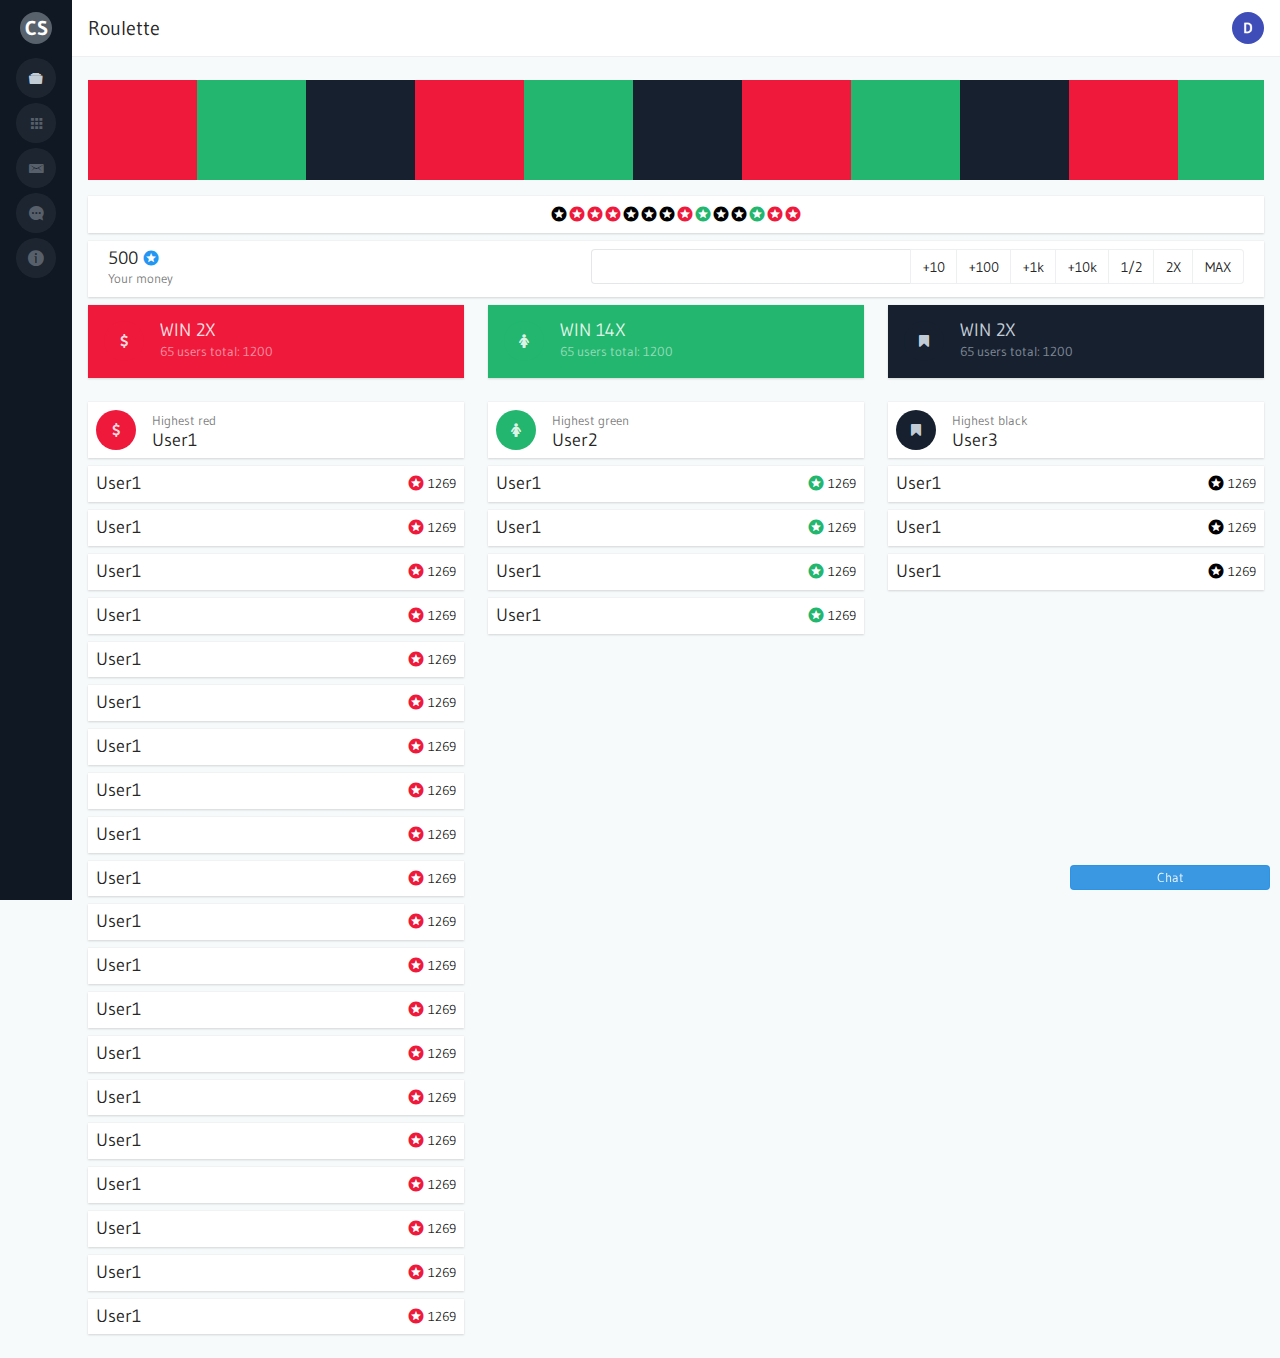
<file: index.html>
<!DOCTYPE html>
<html lang="en">
<head>
  <meta charset="utf-8" />
  <title>Roulette</title>
  <meta name="description" content="Responsive, Bootstrap, BS4" />
  <meta name="viewport" content="width=device-width, initial-scale=1, maximum-scale=1, minimal-ui" />
  <meta http-equiv="X-UA-Compatible" content="IE=edge">

  <!-- for ios 7 style, multi-resolution icon of 152x152 -->
  <meta name="apple-mobile-web-app-capable" content="yes">
  <meta name="apple-mobile-web-app-status-barstyle" content="black-translucent">
  <link rel="apple-touch-icon" href="images/logo.png">
  <meta name="apple-mobile-web-app-title" content="Flatkit">
  <!-- for Chrome on Android, multi-resolution icon of 196x196 -->
  <meta name="mobile-web-app-capable" content="yes">
  <link rel="shortcut icon" sizes="196x196" href="images/logo.png">
  
  <!-- style -->
  <link rel="stylesheet" href="css/animate.css/animate.min.css" type="text/css" />
  <link rel="stylesheet" href="css/glyphicons/glyphicons.css" type="text/css" />
  <link rel="stylesheet" href="css/font-awesome/css/font-awesome.min.css" type="text/css" />
  <link rel="stylesheet" href="css/material-design-icons/material-design-icons.css" type="text/css" />
  <link rel="stylesheet" href="css/ionicons/css/ionicons.min.css" type="text/css" />
  <link rel="stylesheet" href="css/simple-line-icons/css/simple-line-icons.css" type="text/css" />
  <link rel="stylesheet" href="css/bootstrap/dist/css/bootstrap.min.css" type="text/css" />

  <!-- build:css css/styles/app.min.css -->
  <link rel="stylesheet" href="css/styles/app.css" type="text/css" />
  <link rel="stylesheet" href="css/styles/style.css" type="text/css" />
  <!-- endbuild -->
  <link rel="stylesheet" href="css/styles/font.css" type="text/css" />
  <link rel="stylesheet" type="text/css" href="style.css">
</head>
<body>
  <div class="app" id="app">

<!-- ############ LAYOUT START-->

  <!-- aside -->
  <div id="aside" class="app-aside fade nav-dropdown black">
    <!-- fluid app aside -->
    <div class="navside dk" data-layout="column" style="max-width: 200px;">
      <div class="navbar no-radius">
        <!-- brand -->
        <a href="index.html" class="navbar-brand">
        	<div data-ui-include="'images/logo.svg'"></div>
        	<img src="images/logo.png" alt="." class="hide">
        	<span class="hidden-folded inline">CSGOJACKPOT</span>
        </a>
        <!-- / brand -->
      </div>
      <div data-flex class="hide-scroll">
          <nav class="scroll nav-stacked nav-stacked-rounded nav-color">
            
            <ul class="nav" data-ui-nav>
              <li class="nav-header hidden-folded">
                <span class="text-xs">Main</span>
              </li>
              <li>
                <a href="index.html" class="b-default">
                  <span class="nav-icon">
                    <i class="ion-filing"></i>
                  </span>
                  <span class="nav-text">Roulette</span>
                </a>
              </li>
              <li>
                <a href="gallery.html" class="b-default">
                  <span class="nav-icon">
                    <i class="ion-android-apps"></i>
                  </span>
                  <span class="nav-text">Deposit</span>
                </a>
              </li>
              <li>
                <a href="#" class="b-default">
                  <span class="nav-icon">
                    <i class="ion-email"></i>
                  </span>
                  <span class="nav-text">Withdraw</span>
                </a>
              </li>
              <li>
                <a href="#" class="b-default">
                  <span class="nav-icon">
                    <i class="ion-chatbubble-working"></i>
                  </span>
                  <span class="nav-text">Free coins</span>
                </a>
              </li>
              <li>
                <a href="#" class="b-default">
                  <span class="nav-icon">
                    <i class="ion-information-circled"></i>
                  </span>
                  <span class="nav-text">FAQ</span>
                </a>
              </li>
            
            
             
            </ul>
          </nav>
      </div>
      <div data-flex-no-shrink>
        <div class="nav-fold dropup">
          <a data-toggle="dropdown">
              <div class="clear hidden-folded p-x">
                <span class="block _500 text-muted">Silver I</span>
                <div class="progress-xxs m-y-sm lt progress">
                    <div class="progress-bar info" style="width: 65%;">
                    </div>
                </div>
              </div>
          </a>
          <div class="dropdown-menu w dropdown-menu-scale ">
            <a class="dropdown-item" href="profile.html">
              <span>Profile</span>
            </a>
            <a class="dropdown-item" href="setting.html">
              <span>Settings</span>
            </a>
            <a class="dropdown-item" href="app.inbox.html">
              <span>Inbox</span>
            </a>
            <a class="dropdown-item" href="app.message.html">
              <span>Message</span>
            </a>
            <div class="dropdown-divider"></div>
            <a class="dropdown-item" href="docs.html">
              Need help?
            </a>
            <a class="dropdown-item" href="signin.html">Sign out</a>
          </div>
        </div>
      </div>
    </div>
  </div>
  <!-- / -->
  
  <!-- content -->
  <div id="content" class="app-content box-shadow-z2 bg pjax-container" role="main">
    <div class="app-header white bg b-b">
          <div class="navbar" data-pjax>
                <a data-toggle="modal" data-target="#aside" class="navbar-item pull-left hidden-lg-up p-r m-a-0">
                  <i class="ion-navicon"></i>
                </a>
                <div class="navbar-item pull-left h5" id="pageTitle">Roulette</div>
                <!-- nabar right -->
                <ul class="nav navbar-nav pull-right">
                  <li class="nav-item dropdown">
                    <a class="nav-link clear" data-toggle="dropdown">
                      <span class="avatar w-32">
                        <img src="images/a3.jpg" class="w-full rounded" alt="...">
                      </span>
                    </a>
                    <div class="dropdown-menu w dropdown-menu-scale pull-right">
                      <a class="dropdown-item" href="profile.html">
                        <span>Profile</span>
                      </a>
                      <a class="dropdown-item" href="setting.html">
                        <span>Settings</span>
                      </a>
                      <a class="dropdown-item" href="app.inbox.html">
                        <span>Inbox</span>
                      </a>
                      <a class="dropdown-item" href="app.message.html">
                        <span>Message</span>
                      </a>
                      <div class="dropdown-divider"></div>
                      <a class="dropdown-item" href="docs.html">
                        Need help?
                      </a>
                      <a class="dropdown-item" href="signin.html">Sign out</a>

      <div class="switcher dark-white active" id="sw-theme" style="position: initial; background-color: rgba(0, 0, 0, 0); border-bottom:0;">
        <div class="box-body">
          <p id="settingLayout">
            <label class="md-check m-y-xs hidden-md-down" data-target="folded">
              <input type="checkbox">
              <i></i>
              <span>Folded Aside</span>
            </label>
            <label class="m-y-xs pointer" data-ui-fullscreen data-target="fullscreen">
              <span class="fa fa-expand fa-fw m-r-xs"></span>
              <span>Fullscreen Mode</span>
            </label>
          </p>
          <p>Themes:</p>
          <div data-target="bg" class="clearfix">
            <label class="radio radio-inline m-a-0 ui-check ui-check-lg">
              <input type="radio" name="theme" value="">
              <i class="light"></i>
            </label>
            <label class="radio radio-inline m-a-0 ui-check ui-check-color ui-check-lg">
              <input type="radio" name="theme" value="grey">
              <i class="grey"></i>
            </label>
            <label class="radio radio-inline m-a-0 ui-check ui-check-color ui-check-lg">
              <input type="radio" name="theme" value="dark">
              <i class="dark"></i>
            </label>
            <label class="radio radio-inline m-a-0 ui-check ui-check-color ui-check-lg">
              <input type="radio" name="theme" value="black">
              <i class="black"></i>
            </label>
          </div>
        </div>
      </div>
                    </div>
                  </li>
                </ul>
                <!-- / navbar right -->
          </div>
    </div>
    <button class="btn white active info btn-xs" data-toggle="modal" data-target="#user" data-ui-toggle-class="modal-open-aside" data-ui-target="body" style="width: 200px; position: fixed; bottom: 10px; right: 10px; z-index: 200;">Chat</button>

    <div class="app-body">

<!-- ############ PAGE START-->
<!-- only need a height for layout 4 -->
<div style="min-height: 200px; padding: 1rem;">

  <div class="row">
    <div class="col-sm-12 user" style="overflow: hidden; width: calc(100% - 12px);">
      <img src="images/rolet.png">
    </div>
  </div>
  <div class="row">
    <div class="col-sm-12">
        <div class="box user">
          <div style="overflow: hidden; margin: 0 auto; float: none; display: table;">
            <i class="material-icons text-black">stars</i>
            <i class="material-icons text-danger">stars</i>
            <i class="material-icons text-danger">stars</i>
            <i class="material-icons text-danger">stars</i>
            <i class="material-icons text-black">stars</i>
            <i class="material-icons text-black">stars</i>
            <i class="material-icons text-black">stars</i>
            <i class="material-icons text-danger">stars</i>
            <i class="material-icons text-success">stars</i>
            <i class="material-icons text-black">stars</i>
            <i class="material-icons text-black">stars</i>
            <i class="material-icons text-success">stars</i>
            <i class="material-icons text-danger">stars</i>
            <i class="material-icons text-danger">stars</i>
          </div>
          </div>
        </div>
      </div>
  <div class="row">
    <div class="col-sm-12">
        <div class="box user">
          <div class="col-xs-8 col-sm-2 col-md-2 col-lg-2 pull-left">
          <div class="clear ">
            <h4 class="text-md m-a-0"><small class="text-muted hidden-sm-up text-md p-r-xs pull-left">Your monay:</small><span class="pull-left p-r-xs">500</span><i class="material-icons text-info pull-left">stars</i></h4><br class="hidden-xs-down">
            <small class="text-muted hidden-xs-down clear"> Your money</small>
          </div>
          </div>


          <div class="input-group hidden-sm-up col-xs-12 m-b-xs m-t-xs">
              <input type="text" class="form-control btn-xs" >
              <span class="input-group-btn">
                <button class="btn white btn-xs" type="button">+100</button>
              </span>
              <span class="input-group-btn">
                <button class="btn white btn-xs" type="button">+1k</button>
              </span>
              <span class="input-group-btn">
                <button class="btn white btn-xs" type="button">+10k</button>
              </span>
              <span class="input-group-btn">
                <button class="btn white btn-xs" type="button">1/2</button>
              </span>
              <span class="input-group-btn">
              </span>
              <span class="input-group-btn">
                <button class="btn white btn-xs" type="button">MAX</button>
              </span>
            </div>
          <div class="col-sm-10 col-md-7 col-lg-7 pull-right hidden-xs-down">
            <div class="input-group ">
              <input type="text" class="form-control btn-md" >
              <span class="input-group-btn">
                <button class="btn white btn-md" type="button">+10</button>
              </span>
              <span class="input-group-btn">
                <button class="btn white btn-md" type="button">+100</button>
              </span>
              <span class="input-group-btn">
                <button class="btn white btn-md" type="button">+1k</button>
              </span>
              <span class="input-group-btn">
                <button class="btn white btn-md" type="button">+10k</button>
              </span>
              <span class="input-group-btn">
                <button class="btn white btn-md" type="button">1/2</button>
              </span>
              <span class="input-group-btn">
                <button class="btn white btn-md" type="button">2X</button>
              </span>
              <span class="input-group-btn">
                <button class="btn white btn-md" type="button">MAX</button>
              </span>
            </div>
          </div>
        </div>
      </div>
  </div>
  <div class="row">
      <div class="col-sm-4 col-md-4 col-lg-4">
        <div class="box danger p-a">
          <div class="pull-left m-r">
            <span class="avatar w-40 text-center rounded danger">
              <span class="fa fa-dollar"></span>
            </span>
          </div>
          <div class="clear">
            <h4 class="m-a-0 text-md"><a href="#">WIN 2X</a></h4>
            <small class="text-muted">65 users total: 1200</small>
          </div>
        </div>
      </div>
      <div class="col-sm-4 col-md-4 col-lg-4">
        <div class="box success p-a">
          <div class="pull-left m-r">
            <span class="avatar w-40 text-center rounded success">
              <span class="fa fa-female"></span>
            </span>
          </div>
          <div class="clear">
            <h4 class="m-a-0 text-md"><a href="#">WIN 14X</a></h4>
            <small class="text-muted">65 users total: 1200</small>
          </div>
        </div>
      </div>
      <div class="col-sm-4 col-md-4 col-lg-4">
        <div class="box black p-a">
          <div class="pull-left m-r">
            <span class="avatar w-40 text-center rounded black">
              <span class="fa fa-bookmark"></span>
            </span>
          </div>
          <div class="clear">
            <h4 class="m-a-0 text-md"><a href="#">WIN 2X</a></h4>
            <small class="text-muted">65 users total: 1200</small>
          </div>
        </div>
      </div>
    

      <div class="col-sm-4 col-md-4 col-lg-4">
        <div class="box user" >
          <div class="pull-left m-r">
            <span class="avatar w-40 text-center rounded danger">
              <span class="fa fa-dollar"></span>
            </span>
          </div>
          <div class="clear">
            <small class="text-muted">Highest red</small>
            <h4 class="m-a-0 text-md"><a href="#">User1</a></h4>
          </div>
        </div>
      </div>
      <div class="col-sm-4 col-md-4 col-lg-4">
        <div class="box user">
          <div class="pull-left m-r">
            <span class="avatar w-40 text-center rounded success">
              <span class="fa fa-female"></span>
            </span>
          </div>
          <div class="clear">
            <small class="text-muted">Highest green</small>
            <h4 class="m-a-0 text-md"><a href="#">User2</a></h4>
          </div>
        </div>
      </div>
      <div class="col-sm-4 col-md-4 col-lg-4">
        <div class="box user">
          <div class="pull-left m-r">
            <span class="avatar w-40 text-center rounded black">
              <span class="fa fa-bookmark"></span>
            </span>
          </div>
          <div class="clear">
            <small class="text-muted">Highest black</small>
            <h4 class="m-a-0 text-md"><a href="#">User3</a></h4>
          </div>
        </div>
      </div>

      <div class="col-sm-4 col-md-4 col-lg-4">
            <h4 class="m-a-0 text-md box user"><a href="#">User1</a><span class="pull-right text-sm"><i class="material-icons md-20 text-danger">stars</i> 1269</span></h4>
            <h4 class="m-a-0 text-md box user"><a href="#">User1</a><span class="pull-right text-sm"><i class="material-icons md-20 text-danger">stars</i> 1269</span></h4>
            <h4 class="m-a-0 text-md box user"><a href="#">User1</a><span class="pull-right text-sm"><i class="material-icons md-20 text-danger">stars</i> 1269</span></h4>
            <h4 class="m-a-0 text-md box user"><a href="#">User1</a><span class="pull-right text-sm"><i class="material-icons md-20 text-danger">stars</i> 1269</span></h4>
            <h4 class="m-a-0 text-md box user"><a href="#">User1</a><span class="pull-right text-sm"><i class="material-icons md-20 text-danger">stars</i> 1269</span></h4>
            <h4 class="m-a-0 text-md box user"><a href="#">User1</a><span class="pull-right text-sm"><i class="material-icons md-20 text-danger">stars</i> 1269</span></h4>
            <h4 class="m-a-0 text-md box user"><a href="#">User1</a><span class="pull-right text-sm"><i class="material-icons md-20 text-danger">stars</i> 1269</span></h4>
            <h4 class="m-a-0 text-md box user"><a href="#">User1</a><span class="pull-right text-sm"><i class="material-icons md-20 text-danger">stars</i> 1269</span></h4>
            <h4 class="m-a-0 text-md box user"><a href="#">User1</a><span class="pull-right text-sm"><i class="material-icons md-20 text-danger">stars</i> 1269</span></h4>
            <h4 class="m-a-0 text-md box user"><a href="#">User1</a><span class="pull-right text-sm"><i class="material-icons md-20 text-danger">stars</i> 1269</span></h4>
            <h4 class="m-a-0 text-md box user"><a href="#">User1</a><span class="pull-right text-sm"><i class="material-icons md-20 text-danger">stars</i> 1269</span></h4>
            <h4 class="m-a-0 text-md box user"><a href="#">User1</a><span class="pull-right text-sm"><i class="material-icons md-20 text-danger">stars</i> 1269</span></h4>
            <h4 class="m-a-0 text-md box user"><a href="#">User1</a><span class="pull-right text-sm"><i class="material-icons md-20 text-danger">stars</i> 1269</span></h4>
            <h4 class="m-a-0 text-md box user"><a href="#">User1</a><span class="pull-right text-sm"><i class="material-icons md-20 text-danger">stars</i> 1269</span></h4>
            <h4 class="m-a-0 text-md box user"><a href="#">User1</a><span class="pull-right text-sm"><i class="material-icons md-20 text-danger">stars</i> 1269</span></h4>
            <h4 class="m-a-0 text-md box user"><a href="#">User1</a><span class="pull-right text-sm"><i class="material-icons md-20 text-danger">stars</i> 1269</span></h4>
            <h4 class="m-a-0 text-md box user"><a href="#">User1</a><span class="pull-right text-sm"><i class="material-icons md-20 text-danger">stars</i> 1269</span></h4>
            <h4 class="m-a-0 text-md box user"><a href="#">User1</a><span class="pull-right text-sm"><i class="material-icons md-20 text-danger">stars</i> 1269</span></h4>
            <h4 class="m-a-0 text-md box user"><a href="#">User1</a><span class="pull-right text-sm"><i class="material-icons md-20 text-danger">stars</i> 1269</span></h4>
            <h4 class="m-a-0 text-md box user"><a href="#">User1</a><span class="pull-right text-sm"><i class="material-icons md-20 text-danger">stars</i> 1269</span></h4>
      </div>
      <div class="col-sm-4 col-md-4 col-lg-4">
            <h4 class="m-a-0 text-md box user"><a href="#">User1</a><span class="pull-right text-sm"><i class="material-icons md-20 text-success" >stars</i> 1269</span></h4>
            <h4 class="m-a-0 text-md box user"><a href="#">User1</a><span class="pull-right text-sm"><i class="material-icons md-20 text-success" >stars</i> 1269</span></h4>
            <h4 class="m-a-0 text-md box user"><a href="#">User1</a><span class="pull-right text-sm"><i class="material-icons md-20 text-success" >stars</i> 1269</span></h4>
            <h4 class="m-a-0 text-md box user"><a href="#">User1</a><span class="pull-right text-sm"><i class="material-icons md-20 text-success" >stars</i> 1269</span></h4>
      </div>
      <div class="col-sm-4 col-md-4 col-lg-4">
            <h4 class="m-a-0 text-md box user"><a href="#">User1</a><span class="pull-right text-sm"><i class="material-icons md-20 text-black" >stars</i> 1269</span></h4>
            <h4 class="m-a-0 text-md box user"><a href="#">User1</a><span class="pull-right text-sm"><i class="material-icons md-20 text-black" >stars</i> 1269</span></h4>
            <h4 class="m-a-0 text-md box user"><a href="#">User1</a><span class="pull-right text-sm"><i class="material-icons md-20 text-black" >stars</i> 1269</span></h4>
      </div>
    </div>
</div>

<!-- ############ PAGE END-->

    </div>
  </div>
  <!-- / -->

  
  <!-- ############ SWITHCHER START-->
  <!-- ############ SWITHCHER END-->
<div class="modal fade inactive" id="user" data-backdrop="false" style="display: none;" aria-hidden="true">
  <div class="modal-right w-xl white b-l">
      <div class="row-col">
        <a data-dismiss="modal" class="pull-right text-muted text-lg p-a-sm m-r-sm">×</a>
        <div class="p-a b-b">
          <span class="h5">Chat</span>
        </div>
        <div class="row-row">
          <div class="row-body">
            <div class="row-inner">
              <div class="list-group no-radius no-borders">
                <div class="box blue m-b-0">
                  <div class="box-header ">
                    <h3>Admin statement</h3>
                    <small>Sub title goes here with small font</small>
                  </div>
                  <div class="box-body b-t">
                    <p class="m-a-0">Lorem ipsum dolor sit amet, consectetur adipiscing elit. Morbi id neque quam. Aliquam-a-0 m-b-smitudin egestas dui nec, fermentum diam. Vivamus vel tincidunt libero, vitae elementu</p>
                  </div>
                </div>
                <a data-toggle="modal" data-target="#chat" data-dismiss="modal" class="list-group-item p-x-md">
                    <i class="fa fa-circle text-success text-xs m-r-xs"></i>
                    <small >Jonathan Mor..: </small><span>hello</span>
                </a>
                <a data-toggle="modal" data-target="#chat" data-dismiss="modal" class="list-group-item p-x-md">
                    <i class="fa fa-circle text-success text-xs m-r-xs"></i>
                    <small >Jacob_numbe..: </small><span>Hi!</span>
                </a>
                <a data-toggle="modal" data-target="#chat" data-dismiss="modal" class="list-group-item p-x-md">
                    <i class="fa fa-circle text-danger text-xs m-r-xs"></i>
                    <small >Admin: </small><span>Shut up!</span>
                </a>
                <a data-toggle="modal" data-target="#chat" data-dismiss="modal" class="list-group-item p-x-md">
                    <i class="fa fa-circle text-info text-xs m-r-xs"></i>
                    <small >Moderator: </small><span>Why?</span>
                </a>
              </div>
            </div>
          </div>
        </div>
        <div class="p-a b-t">
          <a href="#" class="text-muted"><i class="fa fa-fw fa-twitter"></i> Twitter</a>
          <a href="#" class="text-muted m-h"><i class="fa fa-fw fa-facebook"></i> Facebook</a>
        </div>
      </div>
  </div>
</div>
<!-- ############ LAYOUT END-->
  </div>

<!-- build:js scripts/app.min.js -->
<!-- jQuery -->
  <script src="libs/jquery/dist/jquery.js"></script>
<!-- Bootstrap -->
  <script src="libs/tether/dist/js/tether.min.js"></script>
  <script src="libs/bootstrap/dist/js/bootstrap.js"></script>
<!-- core -->
  <script src="libs/jQuery-Storage-API/jquery.storageapi.min.js"></script>
  <script src="libs/PACE/pace.min.js"></script>
  <script src="libs/jquery-pjax/jquery.pjax.js"></script>
  <script src="libs/blockUI/jquery.blockUI.js"></script>
  <script src="libs/jscroll/jquery.jscroll.min.js"></script>

  <script src="scripts/config.lazyload.js"></script>
  <script src="scripts/ui-load.js"></script>
  <script src="scripts/ui-jp.js"></script>
  <script src="scripts/ui-include.js"></script>
  <script src="scripts/ui-device.js"></script>
  <script src="scripts/ui-form.js"></script>
  <script src="scripts/ui-modal.js"></script>
  <script src="scripts/ui-nav.js"></script>
  <script src="scripts/ui-list.js"></script>
  <script src="scripts/ui-screenfull.js"></script>
  <script src="scripts/ui-scroll-to.js"></script>
  <script src="scripts/ui-toggle-class.js"></script>
  <script src="scripts/ui-taburl.js"></script>
  <script src="scripts/app.js"></script>
  <script src="scripts/ajax.js"></script>
<!-- endbuild -->
</body>
</html>
</file>
<file: css/glyphicons/glyphicons.css>
@font-face {
  font-family: 'Glyphicons Halflings';

  src:  url('glyphicons-halflings-regular.eot');
  src:  url('glyphicons-halflings-regular.eot?#iefix') format('embedded-opentype'), 
        url('glyphicons-halflings-regular.woff2') format('woff2'), 
        url('glyphicons-halflings-regular.woff') format('woff'), 
        url('glyphicons-halflings-regular.ttf') format('truetype'), 
        url('glyphicons-halflings-regular.svg#glyphicons_halflingsregular') format('svg');
}
.glyphicon {
  position: relative;
  top: 1px;
  display: inline-block;
  font-family: 'Glyphicons Halflings';
  font-style: normal;
  font-weight: normal;
  line-height: 1;

  -webkit-font-smoothing: antialiased;
  -moz-osx-font-smoothing: grayscale;
}
.glyphicon-asterisk:before {
  content: "\2a";
}
.glyphicon-plus:before {
  content: "\2b";
}
.glyphicon-euro:before,
.glyphicon-eur:before {
  content: "\20ac";
}
.glyphicon-minus:before {
  content: "\2212";
}
.glyphicon-cloud:before {
  content: "\2601";
}
.glyphicon-envelope:before {
  content: "\2709";
}
.glyphicon-pencil:before {
  content: "\270f";
}
.glyphicon-glass:before {
  content: "\e001";
}
.glyphicon-music:before {
  content: "\e002";
}
.glyphicon-search:before {
  content: "\e003";
}
.glyphicon-heart:before {
  content: "\e005";
}
.glyphicon-star:before {
  content: "\e006";
}
.glyphicon-star-empty:before {
  content: "\e007";
}
.glyphicon-user:before {
  content: "\e008";
}
.glyphicon-film:before {
  content: "\e009";
}
.glyphicon-th-large:before {
  content: "\e010";
}
.glyphicon-th:before {
  content: "\e011";
}
.glyphicon-th-list:before {
  content: "\e012";
}
.glyphicon-ok:before {
  content: "\e013";
}
.glyphicon-remove:before {
  content: "\e014";
}
.glyphicon-zoom-in:before {
  content: "\e015";
}
.glyphicon-zoom-out:before {
  content: "\e016";
}
.glyphicon-off:before {
  content: "\e017";
}
.glyphicon-signal:before {
  content: "\e018";
}
.glyphicon-cog:before {
  content: "\e019";
}
.glyphicon-trash:before {
  content: "\e020";
}
.glyphicon-home:before {
  content: "\e021";
}
.glyphicon-file:before {
  content: "\e022";
}
.glyphicon-time:before {
  content: "\e023";
}
.glyphicon-road:before {
  content: "\e024";
}
.glyphicon-download-alt:before {
  content: "\e025";
}
.glyphicon-download:before {
  content: "\e026";
}
.glyphicon-upload:before {
  content: "\e027";
}
.glyphicon-inbox:before {
  content: "\e028";
}
.glyphicon-play-circle:before {
  content: "\e029";
}
.glyphicon-repeat:before {
  content: "\e030";
}
.glyphicon-refresh:before {
  content: "\e031";
}
.glyphicon-list-alt:before {
  content: "\e032";
}
.glyphicon-lock:before {
  content: "\e033";
}
.glyphicon-flag:before {
  content: "\e034";
}
.glyphicon-headphones:before {
  content: "\e035";
}
.glyphicon-volume-off:before {
  content: "\e036";
}
.glyphicon-volume-down:before {
  content: "\e037";
}
.glyphicon-volume-up:before {
  content: "\e038";
}
.glyphicon-qrcode:before {
  content: "\e039";
}
.glyphicon-barcode:before {
  content: "\e040";
}
.glyphicon-tag:before {
  content: "\e041";
}
.glyphicon-tags:before {
  content: "\e042";
}
.glyphicon-book:before {
  content: "\e043";
}
.glyphicon-bookmark:before {
  content: "\e044";
}
.glyphicon-print:before {
  content: "\e045";
}
.glyphicon-camera:before {
  content: "\e046";
}
.glyphicon-font:before {
  content: "\e047";
}
.glyphicon-bold:before {
  content: "\e048";
}
.glyphicon-italic:before {
  content: "\e049";
}
.glyphicon-text-height:before {
  content: "\e050";
}
.glyphicon-text-width:before {
  content: "\e051";
}
.glyphicon-align-left:before {
  content: "\e052";
}
.glyphicon-align-center:before {
  content: "\e053";
}
.glyphicon-align-right:before {
  content: "\e054";
}
.glyphicon-align-justify:before {
  content: "\e055";
}
.glyphicon-list:before {
  content: "\e056";
}
.glyphicon-indent-left:before {
  content: "\e057";
}
.glyphicon-indent-right:before {
  content: "\e058";
}
.glyphicon-facetime-video:before {
  content: "\e059";
}
.glyphicon-picture:before {
  content: "\e060";
}
.glyphicon-map-marker:before {
  content: "\e062";
}
.glyphicon-adjust:before {
  content: "\e063";
}
.glyphicon-tint:before {
  content: "\e064";
}
.glyphicon-edit:before {
  content: "\e065";
}
.glyphicon-share:before {
  content: "\e066";
}
.glyphicon-check:before {
  content: "\e067";
}
.glyphicon-move:before {
  content: "\e068";
}
.glyphicon-step-backward:before {
  content: "\e069";
}
.glyphicon-fast-backward:before {
  content: "\e070";
}
.glyphicon-backward:before {
  content: "\e071";
}
.glyphicon-play:before {
  content: "\e072";
}
.glyphicon-pause:before {
  content: "\e073";
}
.glyphicon-stop:before {
  content: "\e074";
}
.glyphicon-forward:before {
  content: "\e075";
}
.glyphicon-fast-forward:before {
  content: "\e076";
}
.glyphicon-step-forward:before {
  content: "\e077";
}
.glyphicon-eject:before {
  content: "\e078";
}
.glyphicon-chevron-left:before {
  content: "\e079";
}
.glyphicon-chevron-right:before {
  content: "\e080";
}
.glyphicon-plus-sign:before {
  content: "\e081";
}
.glyphicon-minus-sign:before {
  content: "\e082";
}
.glyphicon-remove-sign:before {
  content: "\e083";
}
.glyphicon-ok-sign:before {
  content: "\e084";
}
.glyphicon-question-sign:before {
  content: "\e085";
}
.glyphicon-info-sign:before {
  content: "\e086";
}
.glyphicon-screenshot:before {
  content: "\e087";
}
.glyphicon-remove-circle:before {
  content: "\e088";
}
.glyphicon-ok-circle:before {
  content: "\e089";
}
.glyphicon-ban-circle:before {
  content: "\e090";
}
.glyphicon-arrow-left:before {
  content: "\e091";
}
.glyphicon-arrow-right:before {
  content: "\e092";
}
.glyphicon-arrow-up:before {
  content: "\e093";
}
.glyphicon-arrow-down:before {
  content: "\e094";
}
.glyphicon-share-alt:before {
  content: "\e095";
}
.glyphicon-resize-full:before {
  content: "\e096";
}
.glyphicon-resize-small:before {
  content: "\e097";
}
.glyphicon-exclamation-sign:before {
  content: "\e101";
}
.glyphicon-gift:before {
  content: "\e102";
}
.glyphicon-leaf:before {
  content: "\e103";
}
.glyphicon-fire:before {
  content: "\e104";
}
.glyphicon-eye-open:before {
  content: "\e105";
}
.glyphicon-eye-close:before {
  content: "\e106";
}
.glyphicon-warning-sign:before {
  content: "\e107";
}
.glyphicon-plane:before {
  content: "\e108";
}
.glyphicon-calendar:before {
  content: "\e109";
}
.glyphicon-random:before {
  content: "\e110";
}
.glyphicon-comment:before {
  content: "\e111";
}
.glyphicon-magnet:before {
  content: "\e112";
}
.glyphicon-chevron-up:before {
  content: "\e113";
}
.glyphicon-chevron-down:before {
  content: "\e114";
}
.glyphicon-retweet:before {
  content: "\e115";
}
.glyphicon-shopping-cart:before {
  content: "\e116";
}
.glyphicon-folder-close:before {
  content: "\e117";
}
.glyphicon-folder-open:before {
  content: "\e118";
}
.glyphicon-resize-vertical:before {
  content: "\e119";
}
.glyphicon-resize-horizontal:before {
  content: "\e120";
}
.glyphicon-hdd:before {
  content: "\e121";
}
.glyphicon-bullhorn:before {
  content: "\e122";
}
.glyphicon-bell:before {
  content: "\e123";
}
.glyphicon-certificate:before {
  content: "\e124";
}
.glyphicon-thumbs-up:before {
  content: "\e125";
}
.glyphicon-thumbs-down:before {
  content: "\e126";
}
.glyphicon-hand-right:before {
  content: "\e127";
}
.glyphicon-hand-left:before {
  content: "\e128";
}
.glyphicon-hand-up:before {
  content: "\e129";
}
.glyphicon-hand-down:before {
  content: "\e130";
}
.glyphicon-circle-arrow-right:before {
  content: "\e131";
}
.glyphicon-circle-arrow-left:before {
  content: "\e132";
}
.glyphicon-circle-arrow-up:before {
  content: "\e133";
}
.glyphicon-circle-arrow-down:before {
  content: "\e134";
}
.glyphicon-globe:before {
  content: "\e135";
}
.glyphicon-wrench:before {
  content: "\e136";
}
.glyphicon-tasks:before {
  content: "\e137";
}
.glyphicon-filter:before {
  content: "\e138";
}
.glyphicon-briefcase:before {
  content: "\e139";
}
.glyphicon-fullscreen:before {
  content: "\e140";
}
.glyphicon-dashboard:before {
  content: "\e141";
}
.glyphicon-paperclip:before {
  content: "\e142";
}
.glyphicon-heart-empty:before {
  content: "\e143";
}
.glyphicon-link:before {
  content: "\e144";
}
.glyphicon-phone:before {
  content: "\e145";
}
.glyphicon-pushpin:before {
  content: "\e146";
}
.glyphicon-usd:before {
  content: "\e148";
}
.glyphicon-gbp:before {
  content: "\e149";
}
.glyphicon-sort:before {
  content: "\e150";
}
.glyphicon-sort-by-alphabet:before {
  content: "\e151";
}
.glyphicon-sort-by-alphabet-alt:before {
  content: "\e152";
}
.glyphicon-sort-by-order:before {
  content: "\e153";
}
.glyphicon-sort-by-order-alt:before {
  content: "\e154";
}
.glyphicon-sort-by-attributes:before {
  content: "\e155";
}
.glyphicon-sort-by-attributes-alt:before {
  content: "\e156";
}
.glyphicon-unchecked:before {
  content: "\e157";
}
.glyphicon-expand:before {
  content: "\e158";
}
.glyphicon-collapse-down:before {
  content: "\e159";
}
.glyphicon-collapse-up:before {
  content: "\e160";
}
.glyphicon-log-in:before {
  content: "\e161";
}
.glyphicon-flash:before {
  content: "\e162";
}
.glyphicon-log-out:before {
  content: "\e163";
}
.glyphicon-new-window:before {
  content: "\e164";
}
.glyphicon-record:before {
  content: "\e165";
}
.glyphicon-save:before {
  content: "\e166";
}
.glyphicon-open:before {
  content: "\e167";
}
.glyphicon-saved:before {
  content: "\e168";
}
.glyphicon-import:before {
  content: "\e169";
}
.glyphicon-export:before {
  content: "\e170";
}
.glyphicon-send:before {
  content: "\e171";
}
.glyphicon-floppy-disk:before {
  content: "\e172";
}
.glyphicon-floppy-saved:before {
  content: "\e173";
}
.glyphicon-floppy-remove:before {
  content: "\e174";
}
.glyphicon-floppy-save:before {
  content: "\e175";
}
.glyphicon-floppy-open:before {
  content: "\e176";
}
.glyphicon-credit-card:before {
  content: "\e177";
}
.glyphicon-transfer:before {
  content: "\e178";
}
.glyphicon-cutlery:before {
  content: "\e179";
}
.glyphicon-header:before {
  content: "\e180";
}
.glyphicon-compressed:before {
  content: "\e181";
}
.glyphicon-earphone:before {
  content: "\e182";
}
.glyphicon-phone-alt:before {
  content: "\e183";
}
.glyphicon-tower:before {
  content: "\e184";
}
.glyphicon-stats:before {
  content: "\e185";
}
.glyphicon-sd-video:before {
  content: "\e186";
}
.glyphicon-hd-video:before {
  content: "\e187";
}
.glyphicon-subtitles:before {
  content: "\e188";
}
.glyphicon-sound-stereo:before {
  content: "\e189";
}
.glyphicon-sound-dolby:before {
  content: "\e190";
}
.glyphicon-sound-5-1:before {
  content: "\e191";
}
.glyphicon-sound-6-1:before {
  content: "\e192";
}
.glyphicon-sound-7-1:before {
  content: "\e193";
}
.glyphicon-copyright-mark:before {
  content: "\e194";
}
.glyphicon-registration-mark:before {
  content: "\e195";
}
.glyphicon-cloud-download:before {
  content: "\e197";
}
.glyphicon-cloud-upload:before {
  content: "\e198";
}
.glyphicon-tree-conifer:before {
  content: "\e199";
}
.glyphicon-tree-deciduous:before {
  content: "\e200";
}
.glyphicon-cd:before {
  content: "\e201";
}
.glyphicon-save-file:before {
  content: "\e202";
}
.glyphicon-open-file:before {
  content: "\e203";
}
.glyphicon-level-up:before {
  content: "\e204";
}
.glyphicon-copy:before {
  content: "\e205";
}
.glyphicon-paste:before {
  content: "\e206";
}
.glyphicon-alert:before {
  content: "\e209";
}
.glyphicon-equalizer:before {
  content: "\e210";
}
.glyphicon-king:before {
  content: "\e211";
}
.glyphicon-queen:before {
  content: "\e212";
}
.glyphicon-pawn:before {
  content: "\e213";
}
.glyphicon-bishop:before {
  content: "\e214";
}
.glyphicon-knight:before {
  content: "\e215";
}
.glyphicon-baby-formula:before {
  content: "\e216";
}
.glyphicon-tent:before {
  content: "\26fa";
}
.glyphicon-blackboard:before {
  content: "\e218";
}
.glyphicon-bed:before {
  content: "\e219";
}
.glyphicon-apple:before {
  content: "\f8ff";
}
.glyphicon-erase:before {
  content: "\e221";
}
.glyphicon-hourglass:before {
  content: "\231b";
}
.glyphicon-lamp:before {
  content: "\e223";
}
.glyphicon-duplicate:before {
  content: "\e224";
}
.glyphicon-piggy-bank:before {
  content: "\e225";
}
.glyphicon-scissors:before {
  content: "\e226";
}
.glyphicon-bitcoin:before {
  content: "\e227";
}
.glyphicon-btc:before {
  content: "\e227";
}
.glyphicon-xbt:before {
  content: "\e227";
}
.glyphicon-yen:before {
  content: "\00a5";
}
.glyphicon-jpy:before {
  content: "\00a5";
}
.glyphicon-ruble:before {
  content: "\20bd";
}
.glyphicon-rub:before {
  content: "\20bd";
}
.glyphicon-scale:before {
  content: "\e230";
}
.glyphicon-ice-lolly:before {
  content: "\e231";
}
.glyphicon-ice-lolly-tasted:before {
  content: "\e232";
}
.glyphicon-education:before {
  content: "\e233";
}
.glyphicon-option-horizontal:before {
  content: "\e234";
}
.glyphicon-option-vertical:before {
  content: "\e235";
}
.glyphicon-menu-hamburger:before {
  content: "\e236";
}
.glyphicon-modal-window:before {
  content: "\e237";
}
.glyphicon-oil:before {
  content: "\e238";
}
.glyphicon-grain:before {
  content: "\e239";
}
.glyphicon-sunglasses:before {
  content: "\e240";
}
.glyphicon-text-size:before {
  content: "\e241";
}
.glyphicon-text-color:before {
  content: "\e242";
}
.glyphicon-text-background:before {
  content: "\e243";
}
.glyphicon-object-align-top:before {
  content: "\e244";
}
.glyphicon-object-align-bottom:before {
  content: "\e245";
}
.glyphicon-object-align-horizontal:before {
  content: "\e246";
}
.glyphicon-object-align-left:before {
  content: "\e247";
}
.glyphicon-object-align-vertical:before {
  content: "\e248";
}
.glyphicon-object-align-right:before {
  content: "\e249";
}
.glyphicon-triangle-right:before {
  content: "\e250";
}
.glyphicon-triangle-left:before {
  content: "\e251";
}
.glyphicon-triangle-bottom:before {
  content: "\e252";
}
.glyphicon-triangle-top:before {
  content: "\e253";
}
.glyphicon-console:before {
  content: "\e254";
}
.glyphicon-superscript:before {
  content: "\e255";
}
.glyphicon-subscript:before {
  content: "\e256";
}
.glyphicon-menu-left:before {
  content: "\e257";
}
.glyphicon-menu-right:before {
  content: "\e258";
}
.glyphicon-menu-down:before {
  content: "\e259";
}
.glyphicon-menu-up:before {
  content: "\e260";
}
</file>
<file: css/material-design-icons/material-design-icons.css>
@font-face {
  font-family: 'Material Icons';
  font-style: normal;
  font-weight: 400;
  src: url(iconfont/MaterialIcons-Regular.eot); /* For IE6-8 */
  src: local('Material Icons'),
       local('MaterialIcons-Regular'),
       url(iconfont/MaterialIcons-Regular.woff2) format('woff2'),
       url(iconfont/MaterialIcons-Regular.woff) format('woff'),
       url(iconfont/MaterialIcons-Regular.ttf) format('truetype');
}

.material-icons {
  font-family: 'Material Icons';
  font-weight: normal;
  font-style: normal;
  font-size: 18px;  /* Preferred icon size */
  display: inline-block;
  width: 1em;
  height: 1em;
  line-height: 1;
  text-transform: none;
  letter-spacing: normal;
  word-wrap: normal;
  vertical-align: -4px;

  /* Support for all WebKit browsers. */
  -webkit-font-smoothing: antialiased;
  /* Support for Safari and Chrome. */
  text-rendering: optimizeLegibility;

  /* Support for Firefox. */
  -moz-osx-font-smoothing: grayscale;

  /* Support for IE. */
  font-feature-settings: 'liga';
}

.material-icons.md-18 { font-size: 18px; }
.material-icons.md-24 { font-size: 24px; vertical-align: -7px;}
.material-icons.md-36 { font-size: 36px; vertical-align: -12px;}
.material-icons.md-48 { font-size: 48px; vertical-align: -16px;}
</file>
<file: css/simple-line-icons/css/simple-line-icons.css>
@font-face {
  font-family: 'simple-line-icons';
  src: url('../fonts/Simple-Line-Icons.eot?v=2.3.2');
  src: url('../fonts/Simple-Line-Icons.eot?v=2.3.2#iefix') format('embedded-opentype'), url('../fonts/Simple-Line-Icons.woff2?v=2.3.2') format('woff2'), url('../fonts/Simple-Line-Icons.ttf?v=2.3.2') format('truetype'), url('../fonts/Simple-Line-Icons.woff?v=2.3.2') format('woff'), url('../fonts/Simple-Line-Icons.svg?v=2.3.2#simple-line-icons') format('svg');
  font-weight: normal;
  font-style: normal;
}
/*
 Use the following CSS code if you want to have a class per icon.
 Instead of a list of all class selectors, you can use the generic [class*="icon-"] selector, but it's slower:
*/
.icon-user,
.icon-people,
.icon-user-female,
.icon-user-follow,
.icon-user-following,
.icon-user-unfollow,
.icon-login,
.icon-logout,
.icon-emotsmile,
.icon-phone,
.icon-call-end,
.icon-call-in,
.icon-call-out,
.icon-map,
.icon-location-pin,
.icon-direction,
.icon-directions,
.icon-compass,
.icon-layers,
.icon-menu,
.icon-list,
.icon-options-vertical,
.icon-options,
.icon-arrow-down,
.icon-arrow-left,
.icon-arrow-right,
.icon-arrow-up,
.icon-arrow-up-circle,
.icon-arrow-left-circle,
.icon-arrow-right-circle,
.icon-arrow-down-circle,
.icon-check,
.icon-clock,
.icon-plus,
.icon-minus,
.icon-close,
.icon-exclamation,
.icon-organization,
.icon-trophy,
.icon-screen-smartphone,
.icon-screen-desktop,
.icon-plane,
.icon-notebook,
.icon-mustache,
.icon-mouse,
.icon-magnet,
.icon-energy,
.icon-disc,
.icon-cursor,
.icon-cursor-move,
.icon-crop,
.icon-chemistry,
.icon-speedometer,
.icon-shield,
.icon-screen-tablet,
.icon-magic-wand,
.icon-hourglass,
.icon-graduation,
.icon-ghost,
.icon-game-controller,
.icon-fire,
.icon-eyeglass,
.icon-envelope-open,
.icon-envelope-letter,
.icon-bell,
.icon-badge,
.icon-anchor,
.icon-wallet,
.icon-vector,
.icon-speech,
.icon-puzzle,
.icon-printer,
.icon-present,
.icon-playlist,
.icon-pin,
.icon-picture,
.icon-handbag,
.icon-globe-alt,
.icon-globe,
.icon-folder-alt,
.icon-folder,
.icon-film,
.icon-feed,
.icon-drop,
.icon-drawer,
.icon-docs,
.icon-doc,
.icon-diamond,
.icon-cup,
.icon-calculator,
.icon-bubbles,
.icon-briefcase,
.icon-book-open,
.icon-basket-loaded,
.icon-basket,
.icon-bag,
.icon-action-undo,
.icon-action-redo,
.icon-wrench,
.icon-umbrella,
.icon-trash,
.icon-tag,
.icon-support,
.icon-frame,
.icon-size-fullscreen,
.icon-size-actual,
.icon-shuffle,
.icon-share-alt,
.icon-share,
.icon-rocket,
.icon-question,
.icon-pie-chart,
.icon-pencil,
.icon-note,
.icon-loop,
.icon-home,
.icon-grid,
.icon-graph,
.icon-microphone,
.icon-music-tone-alt,
.icon-music-tone,
.icon-earphones-alt,
.icon-earphones,
.icon-equalizer,
.icon-like,
.icon-dislike,
.icon-control-start,
.icon-control-rewind,
.icon-control-play,
.icon-control-pause,
.icon-control-forward,
.icon-control-end,
.icon-volume-1,
.icon-volume-2,
.icon-volume-off,
.icon-calendar,
.icon-bulb,
.icon-chart,
.icon-ban,
.icon-bubble,
.icon-camrecorder,
.icon-camera,
.icon-cloud-download,
.icon-cloud-upload,
.icon-envelope,
.icon-eye,
.icon-flag,
.icon-heart,
.icon-info,
.icon-key,
.icon-link,
.icon-lock,
.icon-lock-open,
.icon-magnifier,
.icon-magnifier-add,
.icon-magnifier-remove,
.icon-paper-clip,
.icon-paper-plane,
.icon-power,
.icon-refresh,
.icon-reload,
.icon-settings,
.icon-star,
.icon-symbol-female,
.icon-symbol-male,
.icon-target,
.icon-credit-card,
.icon-paypal,
.icon-social-tumblr,
.icon-social-twitter,
.icon-social-facebook,
.icon-social-instagram,
.icon-social-linkedin,
.icon-social-pinterest,
.icon-social-github,
.icon-social-google,
.icon-social-reddit,
.icon-social-skype,
.icon-social-dribbble,
.icon-social-behance,
.icon-social-foursqare,
.icon-social-soundcloud,
.icon-social-spotify,
.icon-social-stumbleupon,
.icon-social-youtube,
.icon-social-dropbox {
  font-family: 'simple-line-icons';
  speak: none;
  font-style: normal;
  font-weight: normal;
  font-variant: normal;
  text-transform: none;
  line-height: 1;
  /* Better Font Rendering =========== */
  -webkit-font-smoothing: antialiased;
  -moz-osx-font-smoothing: grayscale;
}
.icon-user:before {
  content: "\e005";
}
.icon-people:before {
  content: "\e001";
}
.icon-user-female:before {
  content: "\e000";
}
.icon-user-follow:before {
  content: "\e002";
}
.icon-user-following:before {
  content: "\e003";
}
.icon-user-unfollow:before {
  content: "\e004";
}
.icon-login:before {
  content: "\e066";
}
.icon-logout:before {
  content: "\e065";
}
.icon-emotsmile:before {
  content: "\e021";
}
.icon-phone:before {
  content: "\e600";
}
.icon-call-end:before {
  content: "\e048";
}
.icon-call-in:before {
  content: "\e047";
}
.icon-call-out:before {
  content: "\e046";
}
.icon-map:before {
  content: "\e033";
}
.icon-location-pin:before {
  content: "\e096";
}
.icon-direction:before {
  content: "\e042";
}
.icon-directions:before {
  content: "\e041";
}
.icon-compass:before {
  content: "\e045";
}
.icon-layers:before {
  content: "\e034";
}
.icon-menu:before {
  content: "\e601";
}
.icon-list:before {
  content: "\e067";
}
.icon-options-vertical:before {
  content: "\e602";
}
.icon-options:before {
  content: "\e603";
}
.icon-arrow-down:before {
  content: "\e604";
}
.icon-arrow-left:before {
  content: "\e605";
}
.icon-arrow-right:before {
  content: "\e606";
}
.icon-arrow-up:before {
  content: "\e607";
}
.icon-arrow-up-circle:before {
  content: "\e078";
}
.icon-arrow-left-circle:before {
  content: "\e07a";
}
.icon-arrow-right-circle:before {
  content: "\e079";
}
.icon-arrow-down-circle:before {
  content: "\e07b";
}
.icon-check:before {
  content: "\e080";
}
.icon-clock:before {
  content: "\e081";
}
.icon-plus:before {
  content: "\e095";
}
.icon-minus:before {
  content: "\e615";
}
.icon-close:before {
  content: "\e082";
}
.icon-exclamation:before {
  content: "\e617";
}
.icon-organization:before {
  content: "\e616";
}
.icon-trophy:before {
  content: "\e006";
}
.icon-screen-smartphone:before {
  content: "\e010";
}
.icon-screen-desktop:before {
  content: "\e011";
}
.icon-plane:before {
  content: "\e012";
}
.icon-notebook:before {
  content: "\e013";
}
.icon-mustache:before {
  content: "\e014";
}
.icon-mouse:before {
  content: "\e015";
}
.icon-magnet:before {
  content: "\e016";
}
.icon-energy:before {
  content: "\e020";
}
.icon-disc:before {
  content: "\e022";
}
.icon-cursor:before {
  content: "\e06e";
}
.icon-cursor-move:before {
  content: "\e023";
}
.icon-crop:before {
  content: "\e024";
}
.icon-chemistry:before {
  content: "\e026";
}
.icon-speedometer:before {
  content: "\e007";
}
.icon-shield:before {
  content: "\e00e";
}
.icon-screen-tablet:before {
  content: "\e00f";
}
.icon-magic-wand:before {
  content: "\e017";
}
.icon-hourglass:before {
  content: "\e018";
}
.icon-graduation:before {
  content: "\e019";
}
.icon-ghost:before {
  content: "\e01a";
}
.icon-game-controller:before {
  content: "\e01b";
}
.icon-fire:before {
  content: "\e01c";
}
.icon-eyeglass:before {
  content: "\e01d";
}
.icon-envelope-open:before {
  content: "\e01e";
}
.icon-envelope-letter:before {
  content: "\e01f";
}
.icon-bell:before {
  content: "\e027";
}
.icon-badge:before {
  content: "\e028";
}
.icon-anchor:before {
  content: "\e029";
}
.icon-wallet:before {
  content: "\e02a";
}
.icon-vector:before {
  content: "\e02b";
}
.icon-speech:before {
  content: "\e02c";
}
.icon-puzzle:before {
  content: "\e02d";
}
.icon-printer:before {
  content: "\e02e";
}
.icon-present:before {
  content: "\e02f";
}
.icon-playlist:before {
  content: "\e030";
}
.icon-pin:before {
  content: "\e031";
}
.icon-picture:before {
  content: "\e032";
}
.icon-handbag:before {
  content: "\e035";
}
.icon-globe-alt:before {
  content: "\e036";
}
.icon-globe:before {
  content: "\e037";
}
.icon-folder-alt:before {
  content: "\e039";
}
.icon-folder:before {
  content: "\e089";
}
.icon-film:before {
  content: "\e03a";
}
.icon-feed:before {
  content: "\e03b";
}
.icon-drop:before {
  content: "\e03e";
}
.icon-drawer:before {
  content: "\e03f";
}
.icon-docs:before {
  content: "\e040";
}
.icon-doc:before {
  content: "\e085";
}
.icon-diamond:before {
  content: "\e043";
}
.icon-cup:before {
  content: "\e044";
}
.icon-calculator:before {
  content: "\e049";
}
.icon-bubbles:before {
  content: "\e04a";
}
.icon-briefcase:before {
  content: "\e04b";
}
.icon-book-open:before {
  content: "\e04c";
}
.icon-basket-loaded:before {
  content: "\e04d";
}
.icon-basket:before {
  content: "\e04e";
}
.icon-bag:before {
  content: "\e04f";
}
.icon-action-undo:before {
  content: "\e050";
}
.icon-action-redo:before {
  content: "\e051";
}
.icon-wrench:before {
  content: "\e052";
}
.icon-umbrella:before {
  content: "\e053";
}
.icon-trash:before {
  content: "\e054";
}
.icon-tag:before {
  content: "\e055";
}
.icon-support:before {
  content: "\e056";
}
.icon-frame:before {
  content: "\e038";
}
.icon-size-fullscreen:before {
  content: "\e057";
}
.icon-size-actual:before {
  content: "\e058";
}
.icon-shuffle:before {
  content: "\e059";
}
.icon-share-alt:before {
  content: "\e05a";
}
.icon-share:before {
  content: "\e05b";
}
.icon-rocket:before {
  content: "\e05c";
}
.icon-question:before {
  content: "\e05d";
}
.icon-pie-chart:before {
  content: "\e05e";
}
.icon-pencil:before {
  content: "\e05f";
}
.icon-note:before {
  content: "\e060";
}
.icon-loop:before {
  content: "\e064";
}
.icon-home:before {
  content: "\e069";
}
.icon-grid:before {
  content: "\e06a";
}
.icon-graph:before {
  content: "\e06b";
}
.icon-microphone:before {
  content: "\e063";
}
.icon-music-tone-alt:before {
  content: "\e061";
}
.icon-music-tone:before {
  content: "\e062";
}
.icon-earphones-alt:before {
  content: "\e03c";
}
.icon-earphones:before {
  content: "\e03d";
}
.icon-equalizer:before {
  content: "\e06c";
}
.icon-like:before {
  content: "\e068";
}
.icon-dislike:before {
  content: "\e06d";
}
.icon-control-start:before {
  content: "\e06f";
}
.icon-control-rewind:before {
  content: "\e070";
}
.icon-control-play:before {
  content: "\e071";
}
.icon-control-pause:before {
  content: "\e072";
}
.icon-control-forward:before {
  content: "\e073";
}
.icon-control-end:before {
  content: "\e074";
}
.icon-volume-1:before {
  content: "\e09f";
}
.icon-volume-2:before {
  content: "\e0a0";
}
.icon-volume-off:before {
  content: "\e0a1";
}
.icon-calendar:before {
  content: "\e075";
}
.icon-bulb:before {
  content: "\e076";
}
.icon-chart:before {
  content: "\e077";
}
.icon-ban:before {
  content: "\e07c";
}
.icon-bubble:before {
  content: "\e07d";
}
.icon-camrecorder:before {
  content: "\e07e";
}
.icon-camera:before {
  content: "\e07f";
}
.icon-cloud-download:before {
  content: "\e083";
}
.icon-cloud-upload:before {
  content: "\e084";
}
.icon-envelope:before {
  content: "\e086";
}
.icon-eye:before {
  content: "\e087";
}
.icon-flag:before {
  content: "\e088";
}
.icon-heart:before {
  content: "\e08a";
}
.icon-info:before {
  content: "\e08b";
}
.icon-key:before {
  content: "\e08c";
}
.icon-link:before {
  content: "\e08d";
}
.icon-lock:before {
  content: "\e08e";
}
.icon-lock-open:before {
  content: "\e08f";
}
.icon-magnifier:before {
  content: "\e090";
}
.icon-magnifier-add:before {
  content: "\e091";
}
.icon-magnifier-remove:before {
  content: "\e092";
}
.icon-paper-clip:before {
  content: "\e093";
}
.icon-paper-plane:before {
  content: "\e094";
}
.icon-power:before {
  content: "\e097";
}
.icon-refresh:before {
  content: "\e098";
}
.icon-reload:before {
  content: "\e099";
}
.icon-settings:before {
  content: "\e09a";
}
.icon-star:before {
  content: "\e09b";
}
.icon-symbol-female:before {
  content: "\e09c";
}
.icon-symbol-male:before {
  content: "\e09d";
}
.icon-target:before {
  content: "\e09e";
}
.icon-credit-card:before {
  content: "\e025";
}
.icon-paypal:before {
  content: "\e608";
}
.icon-social-tumblr:before {
  content: "\e00a";
}
.icon-social-twitter:before {
  content: "\e009";
}
.icon-social-facebook:before {
  content: "\e00b";
}
.icon-social-instagram:before {
  content: "\e609";
}
.icon-social-linkedin:before {
  content: "\e60a";
}
.icon-social-pinterest:before {
  content: "\e60b";
}
.icon-social-github:before {
  content: "\e60c";
}
.icon-social-google:before {
  content: "\e60d";
}
.icon-social-reddit:before {
  content: "\e60e";
}
.icon-social-skype:before {
  content: "\e60f";
}
.icon-social-dribbble:before {
  content: "\e00d";
}
.icon-social-behance:before {
  content: "\e610";
}
.icon-social-foursqare:before {
  content: "\e611";
}
.icon-social-soundcloud:before {
  content: "\e612";
}
.icon-social-spotify:before {
  content: "\e613";
}
.icon-social-stumbleupon:before {
  content: "\e614";
}
.icon-social-youtube:before {
  content: "\e008";
}
.icon-social-dropbox:before {
  content: "\e00c";
}
</file>
<file: css/styles/font.css>
/*custom*/
@import url(../fonts/gudea/font.css);
body{
	font-family: "Gudea", "Helvetica Neue", "HelveticaNeue-Light", Helvetica, Arial, sans-serif;
}
</file>
<file: style.css>
.user{padding: 0.5rem; margin-bottom: 0.5rem !important; overflow: hidden;}
</file>
<file: css/styles/app.css>
/*------------------------------------------------------------------
[Table of contents]
1. Bootstrap Extention
2. UI components
3. Utilities
4. Material Design style
-------------------------------------------------------------------*/
/*---------------------------
1. Bootstrap Extension 
---------------------------*/
/*
Base 
*/
html {
  background: transparent; }

body {
  color: rgba(0, 0, 0, 0.87);
  font-size: 0.875rem;
  background-color: #F6FAFB; }

*:focus {
  outline: 0 !important; }

a {
  color: inherit;
  text-decoration: none;
  cursor: pointer;
  outline: 0; }

a:hover,
a:focus {
  color: inherit;
  text-decoration: none; }

button {
  color: inherit; }

pre {
  color: inherit;
  background-color: #F6FAFB;
  border-color: rgba(120, 130, 140, 0.13); }

code {
  background-color: rgba(120, 130, 140, 0.13); }

blockquote {
  border-color: rgba(120, 130, 140, 0.13); }

small {
  font-size: 90%; }

sup {
  position: relative;
  top: -1em;
  font-size: 75%; }

.pull-center {
  position: absolute;
  left: 50%;
  top: 50%;
  transform: translateX(-50%) translateY(-50%);
  -ms-transform: translateX(-50%) translateY(-50%); }

.close {
  font-size: 1.3rem; }

.img-responsive {
  width: 100%;
  height: auto; }

.text-center {
  text-align: center; }

.text-left {
  text-align: left; }

.text-right {
  text-align: right; }

.pull-left {
  float: left; }

.pull-right {
  float: right; }

.center-block {
  margin: 0 auto; }

@media (max-width: 1199px) {
  .pull-none-lg {
    float: none !important; }
  .pull-right-lg {
    float: right !important; }
  .pull-left-lg {
    float: left !important; } }

@media (max-width: 991px) {
  .pull-none-md {
    float: none !important; }
  .pull-right-md {
    float: right !important; }
  .pull-left-md {
    float: left !important; } }

@media (max-width: 767px) {
  .pull-none-sm {
    float: none !important; }
  .pull-right-sm {
    float: right !important; }
  .pull-left-sm {
    float: left !important; } }

@media (max-width: 543px) {
  .pull-none-xs {
    float: none !important; }
  .pull-right-xs {
    float: right !important; }
  .pull-left-xs {
    float: left !important; } }

/*
Label 
*/
.label {
  display: inline-block;
  padding: .25em .5em;
  font-size: 75%;
  line-height: 1;
  text-align: center;
  white-space: nowrap;
  vertical-align: baseline;
  font-weight: bold;
  background-color: rgba(120, 130, 140, 0.6);
  color: #fff;
  border-radius: .2rem; }
  .label.no-bg {
    background-color: transparent;
    color: inherit; }

.label.up {
  position: relative;
  top: -10px;
  min-width: 4px;
  min-height: 4px;
  display: inline-block; }

.label-lg {
  font-size: 1.33rem;
  padding: 5px 9px; }

.label-sm {
  padding: 0.15em 0.35em; }

.label-xs {
  padding: 0;
  width: 8px;
  height: 8px;
  border-radius: 8px; }

.list-group-item.active > .label,
.nav-pills > .active > a > .label {
  color: rgba(0, 0, 0, 0.87); }

.btn .label {
  position: relative;
  top: -1px; }

/*
Buttons 
*/
.btn {
  font-weight: 500;
  outline: 0 !important; }
  .btn:not([disabled]):hover, .btn:not([disabled]):focus, .btn:not([disabled]).active {
    box-shadow: inset 0 -10rem 0px rgba(158, 158, 158, 0.2); }
  .btn > i.pull-left, .btn > i.pull-right {
    line-height: 1.5; }
  .btn.rounded {
    padding-left: 1.2em;
    padding-right: 1.2em; }

.btn-md {
  padding: .4695rem .75rem;
  font-size: 0.9rem; }

.btn-xs {
  padding: .2195rem .5rem;
  font-size: 0.8rem; }

.btn-outline {
  border-width: 1px;
  background-color: transparent;
  box-shadow: none !important; }

.btn.b-primary:hover, .btn.b-primary:focus, .btn.primary:hover, .btn.primary:focus {
  color: rgba(255, 255, 255, 0.87) !important;
  background-color: #4BC0C0; }

.btn.b-accent:hover, .btn.b-accent:focus, .btn.accent:hover, .btn.accent:focus {
  color: rgba(255, 255, 255, 0.87) !important;
  background-color: #00d2ff; }

.btn.b-warn:hover, .btn.b-warn:focus, .btn.warn:hover, .btn.warn:focus {
  color: rgba(255, 255, 255, 0.87) !important;
  background-color: #b07cdd; }

.btn.b-success:hover, .btn.b-success:focus, .btn.success:hover, .btn.success:focus {
  color: rgba(255, 255, 255, 0.87) !important;
  background-color: #22b66e; }

.btn.b-info:hover, .btn.b-info:focus, .btn.info:hover, .btn.info:focus {
  color: rgba(255, 255, 255, 0.87) !important;
  background-color: #2196f3; }

.btn.b-warning:hover, .btn.b-warning:focus, .btn.warning:hover, .btn.warning:focus {
  color: rgba(0, 0, 0, 0.87) !important;
  background-color: #f3c111; }

.btn.b-danger:hover, .btn.b-danger:focus, .btn.danger:hover, .btn.danger:focus {
  color: rgba(255, 255, 255, 0.87) !important;
  background-color: #ef193c; }

.btn.b-dark:hover, .btn.b-dark:focus, .btn.dark:hover, .btn.dark:focus {
  color: rgba(225, 235, 245, 0.87) !important;
  background-color: #263449; }

.btn.b-black:hover, .btn.b-black:focus, .btn.black:hover, .btn.black:focus {
  color: rgba(225, 235, 245, 0.87) !important;
  background-color: #16202f; }

.btn.b-white:hover, .btn.b-white:focus {
  color: rgba(0, 0, 0, 0.87) !important;
  background-color: #ffffff; }

.btn.b-light:hover, .btn.b-light:focus {
  color: rgba(0, 0, 0, 0.87) !important;
  background-color: #F6FAFB; }

.btn-icon {
  text-align: center;
  padding: 0 !important;
  width: 2.375rem;
  height: 2.375rem;
  line-height: 2.375rem;
  position: relative;
  overflow: hidden; }
  .btn-icon i {
    position: absolute;
    top: 0;
    width: 100%;
    height: 100%;
    display: block;
    line-height: inherit;
    border-radius: inherit;
    -webkit-transition: all 0.3s;
    transition: all 0.3s; }
  .btn-icon.btn-xs {
    width: 1.5rem;
    height: 1.5rem;
    line-height: 1.5rem; }
  .btn-icon.btn-sm {
    width: 1.775rem;
    height: 1.775rem;
    line-height: 1.775rem; }
  .btn-icon.btn-lg {
    width: 3.167rem;
    height: 3.167rem;
    line-height: 3.167rem; }
  .btn-icon.btn-social i:last-child {
    top: 100%; }
  .btn-icon.btn-social:hover i:first-child, .btn-icon.btn-social:focus i:first-child, .btn-icon.btn-social.active i:first-child {
    top: -100%; }
  .btn-icon.btn-social:hover i:last-child, .btn-icon.btn-social:focus i:last-child, .btn-icon.btn-social.active i:last-child {
    top: 0;
    color: #fff; }
  .btn-icon.btn-social-colored i:first-child {
    color: #fff; }

.btn.white,
.btn.btn-default,
.btn.btn-secondary {
  border-color: rgba(120, 130, 140, 0.13); }

.btn-default {
  background-color: #fff;
  color: rgba(0, 0, 0, 0.87); }

.btn-groups .btn {
  margin-bottom: .25rem; }

.btn-fw {
  min-width: 7rem; }

/*
Card 
*/
.card {
  border-color: rgba(120, 130, 140, 0.13); }

/*
Carousel 
*/
.carousel-control .glyphicon {
  position: absolute;
  top: 50%;
  left: 50%;
  z-index: 5;
  display: inline-block;
  margin-top: -10px;
  margin-left: -10px; }

/*
Dropdown menu 
*/
.dropdown-menu {
  font-size: 0.875rem;
  color: rgba(0, 0, 0, 0.87);
  border-radius: 3px;
  border: 1px solid rgba(0, 0, 0, 0.1);
  -webkit-transform-origin: top left;
  -moz-transform-origin: top left;
  -ms-transform-origin: top left;
  transform-origin: top left; }
  .dropdown-menu > li:not(.dropdown-item) > a {
    display: block;
    padding: 3px 20px; }
    .dropdown-menu > li:not(.dropdown-item) > a:hover, .dropdown-menu > li:not(.dropdown-item) > a:focus {
      background-color: rgba(0, 0, 0, 0.065); }
  .dropdown-menu > .divider {
    height: 1px;
    margin: .5rem 0;
    overflow: hidden;
    background-color: rgba(120, 130, 140, 0.13); }
  .dropdown-menu .active {
    background-color: rgba(0, 0, 0, 0.065); }
  .dropdown-menu.pull-left {
    left: auto !important;
    right: 100%; }
  .dropdown-menu.pull-right {
    left: auto;
    right: 0;
    -webkit-transform-origin: top right;
    -moz-transform-origin: top right;
    -ms-transform-origin: top right;
    transform-origin: top right; }
  .dropdown-menu.pull-up {
    top: 0; }
  .dropdown-menu.pull-down {
    top: 100% !important;
    left: 0 !important; }
  .dropup .dropdown-menu {
    -webkit-transform-origin: bottom left;
    -moz-transform-origin: bottom left;
    -ms-transform-origin: bottom left;
    transform-origin: bottom left; }
    .dropup .dropdown-menu.pull-right {
      -webkit-transform-origin: bottom right;
      -moz-transform-origin: bottom right;
      -ms-transform-origin: bottom right;
      transform-origin: bottom right; }
  .dropdown-menu.datepicker, .dropdown-menu.timepicker {
    padding: 6px;
    font-size: 0.8rem; }
    .dropdown-menu.datepicker .btn, .dropdown-menu.timepicker .btn {
      font-size: 0.8rem; }
      .dropdown-menu.datepicker .btn.btn-primary, .dropdown-menu.timepicker .btn.btn-primary {
        background-color: #2196f3;
        color: #fff; }
    .dropdown-menu.datepicker .btn:not(:hover), .dropdown-menu.timepicker .btn:not(:hover) {
      box-shadow: 0 0 1px transparent; }

.dropdown-item i {
  width: 1.2rem;
  margin-left: -0.5rem;
  margin-right: .5rem;
  text-align: center;
  opacity: 0.7; }

.dropdown-item,
.dropdown-item.active {
  color: inherit; }
  .dropdown-item:hover, .dropdown-item:focus,
  .dropdown-item.active:hover,
  .dropdown-item.active:focus {
    color: inherit;
    background-color: rgba(0, 0, 0, 0.065); }

.dropdown-divider {
  background-color: rgba(120, 130, 140, 0.13); }

.dropdown-menu-scale {
  display: block;
  opacity: 0;
  -webkit-transform: scale(0.8);
  -ms-transform: scale(0.8);
  transform: scale(0.8);
  -webkit-transition: all 250ms cubic-bezier(0.24, 0.22, 0.015, 1.56);
  transition: all 250ms cubic-bezier(0.24, 0.22, 0.015, 1.56);
  -webkit-backface-visibility: hidden;
  -moz-backface-visibility: hidden;
  backface-visibility: hidden;
  pointer-events: none; }

.open > .dropdown-menu-scale {
  opacity: 1;
  -webkit-transform: scale(1);
  -ms-transform: scale(1);
  transform: scale(1);
  pointer-events: auto;
  display: block !important; }

.dropdown-header {
  padding: 8px 16px; }

.dropdown-submenu {
  position: relative; }
  .dropdown-submenu:hover > .dropdown-menu, .dropdown-submenu:focus > .dropdown-menu {
    display: block; }
  .dropdown-submenu .dropdown-menu {
    left: 100%;
    top: 0;
    margin-top: -6px;
    margin-left: -1px; }
  .dropup .dropdown-submenu > .dropdown-menu {
    top: auto;
    bottom: 0;
    margin-bottom: -6px; }

.popover {
  color: rgba(0, 0, 0, 0.87); }

@media (max-width: 1199px) {
  .dropdown-menu.pull-none-lg {
    left: 0; }
  .dropdown-menu.pull-right-lg {
    left: auto;
    right: 0; } }

@media (max-width: 991px) {
  .dropdown-menu.pull-none-md {
    left: 0; }
  .dropdown-menu.pull-right-md {
    left: auto;
    right: 0; } }

@media (max-width: 767px) {
  .dropdown-menu.pull-none-sm {
    left: 0; }
  .dropdown-menu.pull-right-sm {
    left: auto;
    right: 0; } }

@media (max-width: 543px) {
  .dropdown-menu.pull-none-xs {
    left: 0; }
  .dropdown-menu.pull-right-xs {
    left: auto;
    right: 0; } }

/*
Form 
*/
.form-control {
  border-color: rgba(120, 130, 140, 0.2);
  border-radius: 0.25rem; }
  .form-control:focus {
    border-color: rgba(120, 130, 140, 0.3); }

.form-control-label {
  padding-top: .5rem;
  padding-bottom: .5rem;
  margin-bottom: 0; }

.custom-select {
  border-color: rgba(120, 130, 140, 0.13); }

.form-control::-webkit-input-placeholder {
  color: inherit;
  opacity: 0.3; }

.form-control::-moz-placeholder {
  color: inherit;
  opacity: 0.3; }

.form-control:-ms-input-placeholder {
  color: inherit;
  opacity: 0.3; }

.form-control-spin {
  position: absolute;
  z-index: 2;
  right: 10px;
  top: 50%;
  margin-top: -7px; }

.input-group-addon {
  border-color: rgba(120, 130, 140, 0.2) !important;
  background-color: transparent;
  color: inherit; }

.form-group-stack .form-control {
  margin-top: -1px;
  position: relative;
  border-radius: 0; }
  .form-group-stack .form-control:focus, .form-group-stack .form-control:active {
    z-index: 1; }

.form-validation .form-control.ng-dirty.ng-invalid {
  border-color: #ef193c; }

.form-validation .form-control.ng-dirty.ng-valid, .form-validation .form-control.ng-dirty.ng-valid:focus {
  border-color: #22b66e; }

.form-validation .ui-checks .ng-invalid.ng-dirty + i {
  border-color: #ef193c; }

.form-file {
  position: relative; }
  .form-file input {
    position: absolute;
    width: 100%;
    height: 100%;
    opacity: 0; }

.input-group-sm > .form-control {
  min-height: 1.95rem; }

.active-checked {
  opacity: 0; }

input:checked + .active-checked {
  opacity: 1; }

/*
List Group 
*/
.list-group {
  border-radius: 3px;
  background: #fff; }
  .list-group.no-radius .list-group-item {
    border-radius: 0 !important; }
  .list-group.no-borders .list-group-item {
    border: none; }
  .list-group.no-border .list-group-item {
    border-width: 1px 0; }
  .list-group.no-border .list-group-item {
    border-width: 1px 0; }
    .list-group.no-border .list-group-item:first-child {
      border-top-width: 0; }
    .list-group.no-border .list-group-item:last-child {
      border-bottom-width: 0; }
  .list-group.no-bg .list-group-item {
    background-color: transparent; }
  .list-group.list-group-gap {
    background: transparent; }

.list-group-item {
  border-color: rgba(120, 130, 140, 0.065);
  background: transparent;
  padding: 12px 16px;
  background-clip: padding-box; }
  .list-group-item.media {
    margin-top: 0; }
  .list-group-item.active, .list-group-item.active:hover, .list-group-item.active:focus {
    color: inherit;
    background-color: rgba(0, 0, 0, 0.065);
    border-color: rgba(120, 130, 140, 0.065);
    border-bottom-color: rgba(120, 130, 140, 0.065); }
    .list-group-item.active a, .list-group-item.active:hover a, .list-group-item.active:focus a {
      color: inherit; }
  .list-group-item:first-child {
    border-top-color: rgba(120, 130, 140, 0.13); }
  .list-group-item:last-child {
    border-bottom-color: rgba(120, 130, 140, 0.13); }
  .list-group-alt .list-group-item:nth-child(2n+2) {
    background-color: rgba(0, 0, 0, 0.065); }
  .list-group-alt .list-group-item.active:nth-child(2n+2) {
    background-color: rgba(0, 0, 0, 0.065); }
  .list-group-lg .list-group-item {
    padding: 16px 24px; }
  .list-group-md .list-group-item {
    padding-top: 16px;
    padding-bottom: 16px; }
  .list-group-sm .list-group-item {
    padding: 10px 12px; }
  .list-group-gap .list-group-item {
    margin-bottom: 5px;
    border-radius: 3px; }
    .list-group-gap .list-group-item:first-child {
      border-top-color: rgba(120, 130, 140, 0.065); }
    .list-group-gap .list-group-item:last-child {
      border-bottom-color: rgba(120, 130, 140, 0.065); }

a.list-group-item {
  color: inherit; }
  a.list-group-item:hover, a.list-group-item:focus, a.list-group-item.hover {
    color: inherit;
    background-color: rgba(0, 0, 0, 0.065); }

/*
Modal 
*/
.modal .modal-left {
  -webkit-transform: translate3d(-100%, 0, 0);
  transform: translate3d(-100%, 0, 0);
  -webkit-transition: -webkit-transform 0.4s cubic-bezier(0.25, 0.8, 0.25, 1);
  -moz-transition: -moz-transform 0.4s cubic-bezier(0.25, 0.8, 0.25, 1);
  -o-transition: -o-transform 0.4s cubic-bezier(0.25, 0.8, 0.25, 1);
  transition: transform 0.4s cubic-bezier(0.25, 0.8, 0.25, 1); }

.modal .modal-right {
  -webkit-transform: translate3d(100%, 0, 0);
  transform: translate3d(100%, 0, 0);
  -webkit-transition: -webkit-transform 0.4s cubic-bezier(0.25, 0.8, 0.25, 1);
  -moz-transition: -moz-transform 0.4s cubic-bezier(0.25, 0.8, 0.25, 1);
  -o-transition: -o-transform 0.4s cubic-bezier(0.25, 0.8, 0.25, 1);
  transition: transform 0.4s cubic-bezier(0.25, 0.8, 0.25, 1); }

.modal .modal-top {
  -webkit-transform: translate3d(0, -100%, 0);
  transform: translate3d(0, -100%, 0);
  -webkit-transition: -webkit-transform 0.4s cubic-bezier(0.25, 0.8, 0.25, 1);
  -moz-transition: -moz-transform 0.4s cubic-bezier(0.25, 0.8, 0.25, 1);
  -o-transition: -o-transform 0.4s cubic-bezier(0.25, 0.8, 0.25, 1);
  transition: transform 0.4s cubic-bezier(0.25, 0.8, 0.25, 1); }

.modal .modal-bottom {
  -webkit-transform: translate3d(0, 100%, 0);
  transform: translate3d(0, 100%, 0);
  -webkit-transition: -webkit-transform 0.4s cubic-bezier(0.25, 0.8, 0.25, 1);
  -moz-transition: -moz-transform 0.4s cubic-bezier(0.25, 0.8, 0.25, 1);
  -o-transition: -o-transform 0.4s cubic-bezier(0.25, 0.8, 0.25, 1);
  transition: transform 0.4s cubic-bezier(0.25, 0.8, 0.25, 1); }

.modal.in .modal-left,
.modal.in .modal-right,
.modal.in .modal-top,
.modal.in .modal-bottom {
  -webkit-transform: translate3d(0, 0, 0);
  transform: translate3d(0, 0, 0); }

.modal.inactive {
  bottom: auto;
  overflow: visible; }

.modal-open-aside {
  overflow: visible; }

.modal > .modal-left {
  position: fixed;
  z-index: 1055;
  top: 0;
  left: 0;
  right: auto;
  bottom: 0; }

.modal > .modal-right {
  position: fixed;
  z-index: 1055;
  top: 0;
  left: auto;
  right: 0;
  bottom: 0; }

.modal > .modal-top {
  position: fixed;
  z-index: 1055;
  top: 0;
  left: 0;
  right: 0;
  bottom: auto; }

.modal > .modal-bottom {
  position: fixed;
  z-index: 1055;
  top: auto;
  left: 0;
  right: 0;
  bottom: 0; }

.modal-header,
.modal-content,
.modal-footer {
  border-color: rgba(120, 130, 140, 0.13); }

.modal-content {
  color: rgba(0, 0, 0, 0.87); }

.modal-close-btn {
  position: absolute;
  top: 0;
  right: 0; }

@media (max-width: 1199px) {
  .row-col > div.aside-lg {
    display: none; }
  .aside-lg {
    display: none;
    position: fixed !important; }
    .aside-lg > * {
      position: fixed;
      top: 0;
      bottom: 0;
      max-width: 304px;
      -webkit-transform: translate3d(-100%, 0, 0);
      transform: translate3d(-100%, 0, 0); }
    .aside-lg ~ * {
      width: 100%; } }

@media (max-width: 991px) {
  .row-col > div.aside-md {
    display: none;
    width: 100%; }
  .aside-md {
    display: none;
    position: fixed !important;
    background: transparent !important; }
    .aside-md > * {
      position: fixed;
      top: 0;
      bottom: 0;
      max-width: 304px;
      -webkit-transform: translate3d(-100%, 0, 0);
      transform: translate3d(-100%, 0, 0); }
    .aside-md ~ * {
      width: 100%; }
  .aside-md-right > * {
    -webkit-transform: translate3d(100%, 0, 0);
    transform: translate3d(100%, 0, 0);
    right: 0; } }

@media (max-width: 767px) {
  .row-col > div.aside-sm {
    display: none;
    width: 100%; }
  .aside-sm {
    display: none;
    background: transparent !important;
    position: fixed !important; }
    .aside-sm > * {
      position: fixed;
      top: 0;
      bottom: 0;
      max-width: 304px;
      -webkit-transform: translate3d(-100%, 0, 0);
      transform: translate3d(-100%, 0, 0); }
    .aside-sm ~ * {
      width: 100%; }
  .aside-sm-right > * {
    -webkit-transform: translate3d(100%, 0, 0);
    transform: translate3d(100%, 0, 0);
    right: 0; } }

.aside {
  opacity: 1; }
  .aside.in {
    width: 100%; }
    .aside.in > * {
      -webkit-transform: translate3d(0, 0, 0);
      transform: translate3d(0, 0, 0); }
  .aside > * {
    -webkit-transition: -webkit-transform 0.4s cubic-bezier(0.25, 0.8, 0.25, 1);
    -moz-transition: -moz-transform 0.4s cubic-bezier(0.25, 0.8, 0.25, 1);
    -o-transition: -o-transform 0.4s cubic-bezier(0.25, 0.8, 0.25, 1);
    transition: transform 0.4s cubic-bezier(0.25, 0.8, 0.25, 1); }

/*
Modal animation 
*/
.modal.animate .modal-dialog {
  -webkit-transform: translate(0, 0);
  -ms-transform: translate(0, 0);
  transform: translate(0, 0); }

.modal.animate .fade-right-big {
  -webkit-animation: fadeOutLeftBig 0.5s;
  animation: fadeOutLeftBig 0.5s; }

.modal.animate .fade-left-big {
  -webkit-animation: fadeOutRightBig 0.5s;
  animation: fadeOutRightBig 0.5s; }

.modal.animate .fade-up-big {
  -webkit-animation: fadeOutUpBig 0.5s;
  animation: fadeOutUpBig 0.5s; }

.modal.animate .fade-down-big {
  -webkit-animation: fadeOutDownBig 0.5s;
  animation: fadeOutDownBig 0.5s; }

.modal.animate .fade-right {
  -webkit-animation: fadeOutLeft 0.5s;
  animation: fadeOutLeft 0.5s; }

.modal.animate .fade-left {
  -webkit-animation: fadeOutRight 0.5s;
  animation: fadeOutRight 0.5s; }

.modal.animate .fade-up {
  -webkit-animation: fadeOutUp 0.5s;
  animation: fadeOutUp 0.5s; }

.modal.animate .fade-down {
  -webkit-animation: fadeOutDown 0.5s;
  animation: fadeOutDown 0.5s; }

.modal.animate .flip-x {
  -webkit-animation: flipOutX 0.5s;
  animation: flipOutX 0.5s; }

.modal.animate .flip-y {
  -webkit-animation: flipOutY 0.5s;
  animation: flipOutY 0.5s; }

.modal.animate .zoom {
  -webkit-animation: zoomOut 0.5s;
  animation: zoomOut 0.5s; }

.modal.animate .roll {
  -webkit-animation: rollOut 0.5s;
  animation: rollOut 0.5s; }

.modal.animate .bounce {
  -webkit-animation: bounceOut 0.5s;
  animation: bounceOut 0.5s; }

.modal.animate .rotate {
  -webkit-animation: rotateOut 0.5s;
  animation: rotateOut 0.5s; }

.modal.animate.in .fade-right-big {
  -webkit-animation: fadeInRightBig 0.5s;
  animation: fadeInRightBig 0.5s; }

.modal.animate.in .fade-left-big {
  -webkit-animation: fadeInLeftBig 0.5s;
  animation: fadeInLeftBig 0.5s; }

.modal.animate.in .fade-up-big {
  -webkit-animation: fadeInUpBig 0.5s;
  animation: fadeInUpBig 0.5s; }

.modal.animate.in .fade-down-big {
  -webkit-animation: fadeInDownBig 0.5s;
  animation: fadeInDownBig 0.5s; }

.modal.animate.in .fade-right {
  -webkit-animation: fadeInRight 0.5s;
  animation: fadeInRight 0.5s; }

.modal.animate.in .fade-left {
  -webkit-animation: fadeInLeft 0.5s;
  animation: fadeInLeft 0.5s; }

.modal.animate.in .fade-up {
  -webkit-animation: fadeInUp 0.5s;
  animation: fadeInUp 0.5s; }

.modal.animate.in .fade-down {
  -webkit-animation: fadeInDown 0.5s;
  animation: fadeInDown 0.5s; }

.modal.animate.in .flip-x {
  -webkit-animation: flipInX 0.5s;
  animation: flipInX 0.5s; }

.modal.animate.in .flip-y {
  -webkit-animation: flipInY 0.5s;
  animation: flipInY 0.5s; }

.modal.animate.in .zoom {
  -webkit-animation: zoomIn 0.5s;
  animation: zoomIn 0.5s; }

.modal.animate.in .roll {
  -webkit-animation: rollIn 0.5s;
  animation: rollIn 0.5s; }

.modal.animate.in .bounce {
  -webkit-animation: bounceIn 0.5s;
  animation: bounceIn 0.5s; }

.modal.animate.in .rotate {
  -webkit-animation: rotateIn 0.5s;
  animation: rotateIn 0.5s; }

/*
Nav 
*/
.nav {
  border: inherit; }

.nav-item {
  border: inherit; }

.nav-link {
  border: inherit;
  position: relative; }

.nav-md .nav-link {
  padding: 0.5rem 1rem; }

.nav-md .nav-item + .nav-item {
  margin-left: 1.5rem; }

.nav-sm .nav-link {
  padding: 0.25rem 0.75rem; }

.nav-xs .nav-link {
  padding: 0.15rem 0.5rem;
  font-size: 90%; }

.nav-rounded .nav-link {
  border-radius: 2rem; }

.nav-tabs {
  border-bottom-width: 0;
  position: relative;
  z-index: 1; }
  .nav-tabs .nav-link {
    background: transparent !important;
    color: inherit !important; }
    .nav-tabs .nav-link.active, .nav-tabs .nav-link.active:hover, .nav-tabs .nav-link.active:focus, .nav-tabs .nav-link:hover, .nav-tabs .nav-link:focus {
      border-color: rgba(120, 130, 140, 0.13);
      border-bottom-color: transparent; }

.tab-content.tab-alt .tab-pane {
  display: block;
  height: 0;
  overflow: hidden; }
  .tab-content.tab-alt .tab-pane.active {
    height: auto;
    overflow: visible; }

.nav-justified .nav-item {
  display: table-cell;
  width: 1%;
  float: none !important;
  text-align: center; }

.nav-lists .nav-item {
  border-bottom: 1px solid rgba(120, 130, 140, 0.13);
  background-clip: padding-box; }

.nav-active-border .nav-link:before {
  content: '';
  position: absolute;
  -webkit-transition: all 0.2s ease-in-out;
  transition: all 0.2s ease-in-out;
  left: 50%;
  right: 50%;
  bottom: 0;
  border-bottom-width: 3px;
  border-bottom-style: solid;
  border-bottom-color: transparent; }

.nav-active-border .nav-link:hover:before, .nav-active-border .nav-link:focus:before, .nav-active-border .nav-link.active:before {
  left: 0%;
  right: 0%;
  border-bottom-color: inherit; }

.nav-active-border.top .nav-link:before {
  bottom: auto;
  top: 0; }

.nav-active-border.left .nav-link {
  float: none; }
  .nav-active-border.left .nav-link:before {
    border-bottom-width: 0;
    right: auto;
    border-left-width: 3px;
    border-left-style: solid;
    border-left-color: transparent;
    left: 0;
    top: 50%;
    bottom: 50%; }
  .nav-active-border.left .nav-link:hover:before, .nav-active-border.left .nav-link:focus:before, .nav-active-border.left .nav-link.active:before {
    top: 0%;
    bottom: 0%;
    border-left-color: inherit; }

.nav-active-border.left.right .nav-link:before {
  left: auto;
  right: 0; }

.breadcrumb {
  background-color: rgba(0, 0, 0, 0.065); }
  .breadcrumb > li + li:before {
    content: '/ '; }

/*
Navbar 
*/
.navbar {
  border: none;
  padding: 0 1rem;
  flex-shrink: 0;
  min-height: 3.5rem; }
  .navbar .up {
    margin: 0 -0.6em; }
  .navbar .avatar {
    display: inline-block !important;
    top: -2px; }

.navbar-item {
  margin-right: 1rem;
  margin-bottom: 0; }

.navbar-nav > .nav-link,
.navbar-nav > .nav-item > .nav-link,
.navbar-item,
.navbar-brand {
  padding: 0;
  line-height: 3.5rem;
  white-space: nowrap; }

.navbar-brand {
  padding: 0;
  font-size: 1.125rem;
  font-weight: bold; }
  .navbar-brand:hover {
    text-decoration: none; }
  .navbar-brand img,
  .navbar-brand svg {
    position: relative;
    max-height: 2rem;
    top: 0.75rem;
    display: inline-block;
    vertical-align: top; }
  .navbar-brand > span {
    display: inline-block;
    line-height: 0.8;
    margin-left: 4px; }

.navbar .collapsing, .navbar
.collapse.in {
  clear: left;
  padding-bottom: 1rem; }

.collapsing .navbar-nav,
.collapse.in .navbar-nav {
  float: none !important; }

.collapsing .navbar-nav:not(.navbar-nav-inline) .nav-item,
.collapse.in .navbar-nav:not(.navbar-nav-inline) .nav-item {
  float: none;
  margin: 0; }

.collapsing .navbar-nav:not(.navbar-nav-inline) .nav-link,
.collapse.in .navbar-nav:not(.navbar-nav-inline) .nav-link {
  display: block;
  line-height: 2 !important; }

.collapsing .navbar-form,
.collapse.in .navbar-form {
  margin: 0 !important;
  padding: 0.5rem 0;
  float: none !important; }

.collapsing .nav-active-border,
.collapse.in .nav-active-border {
  border-color: transparent; }

.collapsing .dropdown-menu-scale,
.collapse.in .dropdown-menu-scale {
  display: none; }

@media (min-width: 768px) {
  .navbar.container {
    padding-left: 0;
    padding-right: 0; } }

/*
Pager 
*/
.pagination .page-item,
.pagination > li > a,
.pagination > li > span,
.pager .page-item,
.pager > li > a,
.pager > li > span {
  color: inherit !important;
  background-color: transparent !important;
  border-color: rgba(120, 130, 140, 0.13) !important; }
  .pagination .page-item:hover, .pagination .page-item:focus,
  .pagination > li > a:hover,
  .pagination > li > a:focus,
  .pagination > li > span:hover,
  .pagination > li > span:focus,
  .pager .page-item:hover,
  .pager .page-item:focus,
  .pager > li > a:hover,
  .pager > li > a:focus,
  .pager > li > span:hover,
  .pager > li > span:focus {
    border-color: rgba(120, 130, 140, 0.13);
    background-color: rgba(0, 0, 0, 0.065);
    color: inherit; }

.pagination .page-item.active,
.pagination > .active > a,
.pagination > .active > span,
.pager .page-item.active,
.pager > .active > a,
.pager > .active > span {
  color: white !important;
  background-color: #4BC0C0 !important;
  border-color: #4BC0C0 !important; }

.pagination > li {
  display: inline;
  list-style: none; }

.pagination > li > a {
  position: relative;
  float: left;
  padding: 0.5rem 0.75rem;
  margin-left: -1px;
  line-height: 1.5;
  color: #0275d8;
  text-decoration: none;
  background-color: #fff;
  border: 1px solid #ddd; }
  .pagination > li > a:focus {
    color: #014c8c;
    background-color: #eceeef;
    border-color: #ddd; }
  .pagination > li > a:hover {
    color: #014c8c;
    background-color: #eceeef;
    border-color: #ddd; }

.pager {
  padding-left: 0;
  margin-top: 1rem;
  margin-bottom: 1rem;
  text-align: center;
  list-style: none; }
  .pager::after {
    content: "";
    display: table;
    clear: both; }
  .pager li {
    display: inline; }
    .pager li > a,
    .pager li > span {
      display: inline-block;
      padding: 5px 14px;
      background-color: rgba(0, 0, 0, 0.065);
      border: 1px solid rgba(120, 130, 140, 0.13);
      border-radius: 500px; }
    .pager li > a:focus {
      text-decoration: none;
      background-color: rgba(0, 0, 0, 0.065); }
    .pager li > a:hover {
      text-decoration: none;
      background-color: rgba(0, 0, 0, 0.065); }
  .pager .disabled > a, .pager .disabled > a:focus {
    cursor: inherit;
    background-color: rgba(0, 0, 0, 0.065); }
  .pager .disabled > a:hover {
    cursor: inherit;
    background-color: rgba(0, 0, 0, 0.065); }
  .pager .disabled > span {
    cursor: inherit;
    background-color: rgba(0, 0, 0, 0.065); }

.pager-next > a,
.pager-next > span {
  float: right; }

.pager-prev > a,
.pager-prev > span {
  float: left; }

/*
Progress 
*/
.progress[value]::-webkit-progress-bar {
  background-color: rgba(0, 0, 0, 0.065); }

.progress {
  border-radius: .25rem;
  overflow: hidden;
  background-color: rgba(0, 0, 0, 0.065); }

.progress-bar {
  display: inline-block;
  float: left;
  height: 100%;
  border-radius: .25rem;
  text-align: center;
  background-color: #0074d9;
  font-size: 0.8em;
  -webkit-transition: width .6s ease;
  transition: width .6s ease; }

.progress-xxs {
  height: 4px; }

.progress-xs {
  height: 8px; }

.progress-sm {
  height: 12px;
  font-size: 0.8em; }

.progress-striped .progress-bar,
.progress-bar-striped {
  background-image: -webkit-linear-gradient(45deg, rgba(255, 255, 255, 0.15) 25%, transparent 25%, transparent 50%, rgba(255, 255, 255, 0.15) 50%, rgba(255, 255, 255, 0.15) 75%, transparent 75%, transparent);
  background-image: -o-linear-gradient(45deg, rgba(255, 255, 255, 0.15) 25%, transparent 25%, transparent 50%, rgba(255, 255, 255, 0.15) 50%, rgba(255, 255, 255, 0.15) 75%, transparent 75%, transparent);
  background-image: linear-gradient(45deg, rgba(255, 255, 255, 0.15) 25%, transparent 25%, transparent 50%, rgba(255, 255, 255, 0.15) 50%, rgba(255, 255, 255, 0.15) 75%, transparent 75%, transparent);
  -webkit-background-size: 40px 40px;
  background-size: 40px 40px; }

.progress.active .progress-bar,
.progress-bar.active {
  -webkit-animation: progress-bar-stripes 2s linear infinite;
  -o-animation: progress-bar-stripes 2s linear infinite;
  animation: progress-bar-stripes 2s linear infinite; }

@-webkit-keyframes progress-bar-stripes {
  from {
    background-position: 40px 0; }
  to {
    background-position: 0 0; } }

@-o-keyframes progress-bar-stripes {
  from {
    background-position: 40px 0; }
  to {
    background-position: 0 0; } }

@keyframes progress-bar-stripes {
  from {
    background-position: 40px 0; }
  to {
    background-position: 0 0; } }

/*
Row 
*/
.col-0 {
  clear: left; }

.row.no-gutter {
  margin-left: 0;
  margin-right: 0; }
  .row.no-gutter [class*="col-"] {
    padding-left: 0;
    padding-right: 0; }

.row {
  margin-left: -12px;
  margin-right: -12px; }
  .row [class*="col-"] {
    padding-left: 12px;
    padding-right: 12px; }

.row-lg {
  margin-left: -20px;
  margin-right: -20px; }
  .row-lg [class*="col-"] {
    padding-left: 20px;
    padding-right: 20px; }

.row-md {
  margin-left: -16px;
  margin-right: -16px; }
  .row-md [class*="col-"] {
    padding-left: 16px;
    padding-right: 16px; }

.row-sm {
  margin-left: -8px;
  margin-right: -8px; }
  .row-sm [class*="col-"] {
    padding-left: 8px;
    padding-right: 8px; }

.row-xs {
  margin-left: -4px;
  margin-right: -4px; }
  .row-xs [class*="col-"] {
    padding-left: 4px;
    padding-right: 4px; }

@media (min-width: 992px) {
  .col-lg-2-4 {
    width: 20.000%;
    float: left; } }

@media (max-width: 991px) {
  .row {
    margin-left: -8px;
    margin-right: -8px; }
    .row [class*="col-"] {
      padding-left: 8px;
      padding-right: 8px; }
  .row-2 [class*="col"] {
    width: 50%;
    float: left; }
  .row-2 .col-0 {
    clear: none; }
  .row-2 li:nth-child(odd) {
    clear: left;
    margin-left: 0; } }

@media (max-width: 767px) {
  .row {
    margin-left: -4px;
    margin-right: -4px; }
    .row [class*="col-"] {
      padding-left: 4px;
      padding-right: 4px; } }

/*
Table 
*/
.panel .table {
  border-color: rgba(120, 130, 140, 0.045) !important; }

.table > tbody > tr > td,
.table > tbody > tr > th,
.table > tfoot > tr > td,
.table > tfoot > tr > th {
  padding-left: 16px;
  padding-right: 16px;
  border-color: rgba(120, 130, 140, 0.045); }

.table > thead > tr > th {
  padding: 10px 16px;
  border-color: rgba(120, 130, 140, 0.045); }

.table-condensed thead > tr > th,
.table-condensed tbody > tr > th,
.table-condensed tfoot > tr > th,
.table-condensed thead > tr > td,
.table-condensed tbody > tr > td,
.table-condensed tfoot > tr > td {
  padding: 5px; }

.table-bordered {
  border-color: rgba(120, 130, 140, 0.045); }

.table-striped > tbody > tr:nth-child(odd) {
  background-color: rgba(0, 0, 0, 0.025);
  background-clip: padding-box; }

.table-striped > thead > th {
  background-color: rgba(0, 0, 0, 0.025);
  border-right: 1px solid rgba(120, 130, 140, 0.045); }
  .table-striped > thead > th:last-child {
    border-right: none; }

.table-hover tr:hover,
.table tr.active,
.table td.active,
.table th.active {
  background-color: rgba(0, 0, 0, 0.065) !important; }

/*---------------------------
2. UI Components
---------------------------*/
/*
Arrow
*/
.arrow {
  position: absolute;
  z-index: 10; }
  .arrow:before, .arrow:after {
    position: absolute;
    left: 0;
    content: "";
    display: block;
    width: 0;
    height: 0;
    border-width: 9px;
    border-color: transparent;
    border-style: solid; }
  .arrow:after {
    border-width: 8px; }
  .arrow.pull-in {
    z-index: -1; }
  .arrow.top {
    top: -9px;
    left: 50%;
    margin-left: -9px; }
    .arrow.top.pull-in {
      top: -4px; }
    .arrow.top:before {
      border-bottom-color: rgba(120, 130, 140, 0.13);
      border-top-width: 0; }
    .arrow.top:after {
      top: 1px;
      left: 1px;
      border-top-color: transparent;
      border-right-color: transparent;
      border-bottom-color: inherit;
      border-left-color: transparent;
      border-top-width: 0; }
  .arrow.right {
    top: 50%;
    right: 0;
    margin-top: -9px; }
    .arrow.right.pull-in {
      right: 4px; }
    .arrow.right:before {
      border-left-color: rgba(120, 130, 140, 0.13);
      border-right-width: 0; }
    .arrow.right:after {
      top: 1px;
      left: 0;
      border-top-color: transparent;
      border-right-color: transparent;
      border-bottom-color: transparent;
      border-left-color: inherit;
      border-right-width: 0; }
  .arrow.bottom {
    bottom: 0;
    left: 50%;
    margin-left: -9px; }
    .arrow.bottom.pull-in {
      bottom: 4px; }
    .arrow.bottom:before {
      border-top-color: rgba(120, 130, 140, 0.13);
      border-bottom-width: 0; }
    .arrow.bottom:after {
      top: 0px;
      left: 1px;
      border-top-color: inherit;
      border-right-color: transparent;
      border-bottom-color: transparent;
      border-left-color: transparent;
      border-bottom-width: 0; }
  .arrow.left {
    top: 50%;
    left: -9px;
    margin-top: -9px; }
    .arrow.left.pull-in {
      left: -4px; }
    .arrow.left:before {
      border-right-color: rgba(120, 130, 140, 0.13);
      border-left-width: 0; }
    .arrow.left:after {
      top: 1px;
      left: 1px;
      border-top-color: transparent;
      border-right-color: inherit;
      border-bottom-color: transparent;
      border-left-color: transparent;
      border-left-width: 0; }
  .arrow.pull-left {
    left: 18px; }
  .arrow.pull-right {
    left: auto;
    right: 26px; }
  .arrow.pull-top {
    top: 18px; }
  .arrow.pull-bottom {
    top: auto;
    bottom: 26px; }
  .arrow.b-primary:before, .arrow.b-info:before, .arrow.b-success:before, .arrow.b-warning:before, .arrow.b-danger:before, .arrow.b-accent:before, .arrow.b-dark:before {
    border-color: transparent; }

/*
Avatar
*/
.avatar {
  position: relative;
  display: table-cell !important;
  vertical-align: middle;
  line-height: 1;
  border-radius: 500px;
  white-space: nowrap;
  font-weight: bold; }
  .avatar img {
    border-radius: 500px;
    width: 100%; }
  .avatar i {
    position: absolute;
    left: 0;
    top: 0;
    width: 10px;
    height: 10px;
    margin: 1px;
    border-width: 2px;
    border-style: solid;
    border-radius: 100%;
    background-color: #fff; }
    .avatar i.no-border {
      width: 8px;
      height: 8px;
      margin: 2px;
      border-color: rgba(0, 0, 0, 0.1); }
    .avatar i.avatar-center {
      top: 50%;
      margin: 0;
      margin-top: -4px; }
      .avatar i.avatar-center + img {
        margin: 0 14px 0 24px;
        width: auto; }
    .avatar i.avatar-top {
      left: 0;
      top: 0; }
    .avatar i.avatar-right {
      left: auto;
      top: 0;
      right: 0; }
    .avatar i.avatar-bottom {
      left: auto;
      top: auto;
      bottom: 0;
      right: 0; }
    .avatar i.avatar-left {
      left: auto;
      top: auto;
      bottom: 0; }
    .avatar i.on {
      background-color: #22b66e; }
    .avatar i.off {
      background-color: #F6FAFB; }
    .avatar i.away {
      background-color: #f3c111; }
    .avatar i.busy {
      background-color: #ef193c; }
  .avatar.w-32 i {
    margin: 0px; }
  .avatar.w-48 i {
    margin: 2px; }
  .avatar.w-56 i {
    margin: 3px; }
  .avatar.w-64 i {
    margin: 4px; }
  .avatar.w-96 i {
    margin: 9px; }
  .avatar.w-128 i {
    margin: 14px; }

/*
Col
*/
.row-col {
  display: table;
  table-layout: fixed;
  border-spacing: 0;
  width: 100%;
  height: 100%; }
  .row-col > [class*="col-"],
  .row-col > [class*=" col-"] {
    vertical-align: top;
    float: none;
    padding: 0;
    position: static; }
    .row-col > [class*="col-"].show,
    .row-col > [class*=" col-"].show {
      display: table-cell !important; }

.row-row {
  display: table-row;
  height: 100%; }

.row-cell {
  display: table-cell;
  vertical-align: top; }

.row-body {
  position: relative;
  height: 100%;
  width: 100%; }
  .ie .row-body {
    display: table-cell;
    overflow: auto; }
    .ie .row-body .row-inner {
      overflow: visible !important; }

.row-inner {
  position: absolute;
  top: 0;
  bottom: 0;
  left: 0;
  right: 0;
  overflow: auto;
  -webkit-overflow-scrolling: touch; }

.v-m {
  vertical-align: middle !important; }

.v-t {
  vertical-align: top !important; }

.v-b {
  vertical-align: bottom !important; }

@media (min-width: 992px) {
  .row-col > [class*="col-lg"],
  .row-col > [class*=" col-lg"] {
    display: table-cell;
    height: 100%; } }

@media (min-width: 768px) {
  .row-col > [class*="col-md"],
  .row-col > [class*=" col-md"] {
    display: table-cell;
    height: 100%; } }

@media (min-width: 544px) {
  .row-col > [class*="col-sm"],
  .row-col > [class*=" col-sm"] {
    display: table-cell;
    height: 100%; } }

.row-col > [class*="col-xs"],
.row-col > [class*=" col-xs"] {
  display: table-cell;
  height: 100%; }

@media (max-width: 543px) {
  .row-col-xs {
    display: block; }
    .row-col-xs .row-body {
      overflow: visible !important; }
    .row-col-xs .row-inner {
      position: static; } }

/*
Box
*/
.box,
.box-color {
  background-color: #fff;
  position: relative;
  margin-bottom: 1.5rem; }

.box-header {
  position: relative;
  padding: 1rem; }
  .box-header h2,
  .box-header h3,
  .box-header h4 {
    margin: 0;
    font-size: 18px;
    line-height: 1; }
  .box-header h3 {
    font-size: 16px; }
  .box-header h4 {
    font-size: 15px; }
  .box-header small {
    display: block;
    margin-top: 4px;
    opacity: 0.6; }

.box-body {
  padding: 1rem; }

.box-footer {
  padding: 1rem; }

.box-divider {
  border-bottom: 1px solid rgba(120, 130, 140, 0.13);
  margin: 0 16px;
  height: 0; }

.box-tool {
  position: absolute;
  right: 16px;
  top: 14px; }

.box-shadow,
.box-shadow .box,
.box-shadow .box-color {
  box-shadow: 0 2px 2px rgba(0, 0, 0, 0.03), 0 1px 0 rgba(0, 0, 0, 0.03); }

.box-shadow-z0,
.box-shadow-z0 .box,
.box-shadow-z0 .box-color {
  box-shadow: 0 0px 1px rgba(0, 0, 0, 0.15); }

.box-shadow-z1,
.box-shadow-z1 .box,
.box-shadow-z1 .box-color {
  box-shadow: 0 1px 2px rgba(0, 0, 0, 0.1), 0 -1px 0px rgba(0, 0, 0, 0.02); }

.box-shadow-z2,
.box-shadow-z2 .box,
.box-shadow-z2 .box-color {
  box-shadow: 0 1px 2px rgba(0, 0, 0, 0.15), 0 -1px 0px rgba(0, 0, 0, 0.02); }

.box-shadow-z3,
.box-shadow-z3 .box,
.box-shadow-z3 .box-color {
  box-shadow: 0 2px 4px rgba(0, 0, 0, 0.1), 0 -1px 0px rgba(0, 0, 0, 0.02); }

.box-radius-1x,
.box-radius-1x .box,
.box-radius-1x .box-color {
  border-radius: 2px; }

.box-radius-2x,
.box-radius-2x .box,
.box-radius-2x .box-color {
  border-radius: 3px; }

.box-radius-3x,
.box-radius-3x .box,
.box-radius-3x .box-color {
  border-radius: 4px; }

/*
Checkbox and Radio
*/
.ui-check {
  position: relative;
  padding-left: 20px;
  cursor: pointer; }
  .ui-check input {
    opacity: 0;
    position: absolute;
    z-index: -1; }
    .ui-check input:checked + i:before {
      left: 5px;
      top: 5px;
      width: 6px;
      height: 6px;
      background-color: #4BC0C0; }
    .ui-check input:checked + span .active {
      display: inherit; }
    .ui-check input[type="radio"] + i, .ui-check input[type="radio"] + i:before {
      border-radius: 50%; }
    .ui-check input[disabled] + i,
    fieldset[disabled] .ui-check input + i {
      border-color: rgba(120, 130, 140, 0.2); }
      .ui-check input[disabled] + i:before,
      fieldset[disabled] .ui-check input + i:before {
        background-color: rgba(120, 130, 140, 0.2); }
  .ui-check > i {
    width: 16px;
    height: 16px;
    line-height: 1;
    box-shadow: 0 0 1px rgba(120, 130, 140, 0.35);
    margin-left: -20px;
    margin-top: -2px;
    display: inline-block;
    vertical-align: middle;
    margin-right: 4px;
    background-clip: padding-box;
    position: relative; }
    .ui-check > i:before {
      content: "";
      position: absolute;
      left: 50%;
      top: 50%;
      width: 0px;
      height: 0px;
      background-color: transparent; }
  .ui-check > span {
    margin-left: -20px; }
    .ui-check > span .active {
      display: none; }
  .ui-check.ui-check-color input:checked + i:before {
    background-color: #fff; }

.ui-check-md input:checked + i:before {
  left: 6px;
  top: 6px; }

.ui-check-md > i {
  width: 18px;
  height: 18px; }

.ui-check-lg input:checked + i:before {
  width: 12px;
  height: 12px;
  left: 9px;
  top: 9px; }

.ui-check-lg > i {
  width: 30px;
  height: 30px; }

/*
Flexbox
*/
[layout],
[data-layout] {
  box-sizing: border-box;
  display: -webkit-flex;
  display: -moz-flex;
  display: -ms-flexbox;
  display: flex; }

[layout=column],
[data-layout=column] {
  -webkit-flex-direction: column;
  -ms-flex-direction: column;
  flex-direction: column; }

[layout=row],
[data-layout=row] {
  -webkit-flex-direction: row;
  -ms-flex-direction: row;
  flex-direction: row; }

[layout-wrap],
[data-layout-wrap] {
  -webkit-flex-wrap: wrap;
  -ms-flex-wrap: wrap;
  flex-wrap: wrap; }

[layout-fill],
[data-layout-fill] {
  margin: 0;
  min-height: 100%;
  width: 100%; }

@-moz-document url-prefix() {
  [layout-fill],
  [data-layout-fill] {
    margin: 0;
    width: 100%;
    min-height: auto;
    height: inherit; } }

[flex],
[data-flex] {
  box-sizing: border-box;
  -webkit-flex: 1;
  -ms-flex: 1;
  flex: 1; }

[flex-no-shrink],
[data-flex-no-shrink] {
  flex-shrink: 0; }

/*
Layout
*/
html {
  height: 100%; }

body {
  height: auto;
  min-height: 100%;
  position: relative; }

.app-aside {
  opacity: 1;
  overflow: hidden;
  position: fixed !important;
  z-index: 1030;
  float: left;
  height: 100%; }
  .app-aside > * {
    position: fixed;
    top: 0;
    bottom: 0;
    width: inherit;
    overflow: hidden; }

.app-content {
  box-shadow: none;
  padding: 0; }
  .app-content::after {
    content: "";
    display: table;
    clear: both; }

.app-header {
  position: fixed;
  top: 0;
  left: 0;
  right: 0;
  margin: inherit;
  z-index: 1020; }
  .app-header:not(.hide) ~ .app-body {
    padding-top: 3.5rem; }

.app-body {
  left: inherit; }

.app-body-inner {
  padding-top: inherit !important;
  padding-bottom: inherit !important;
  position: absolute;
  top: 0;
  bottom: 0;
  left: inherit;
  right: 0;
  overflow: auto; }

.app-footer {
  position: absolute;
  left: 0;
  right: 0;
  bottom: 0;
  z-index: 1010;
  margin: inherit; }
  .app-footer:not(.hide) ~ .app-body {
    padding-bottom: 3.125rem; }

.app-fixed {
  overflow: hidden; }
  .app-fixed .app {
    height: 100%; }
  .app-fixed .app-content {
    position: relative;
    min-height: 100%; }
  .app-fixed .app-footer {
    margin-left: 0; }

@media (min-width: 992px) {
  .app-aside {
    display: block !important; }
    .app-aside,
    .app-aside .scroll {
      width: 12.5rem; }
    .app-aside.lg:not(.folded),
    .app-aside.lg:not(.folded) .scroll {
      width: 13.75rem; }
    .app-aside.lg:not(.hide) ~ .app-content {
      margin-left: 13.75rem;
      left: 13.75rem; }
    .app-aside.sm:not(.folded),
    .app-aside.sm:not(.folded) .scroll {
      width: 11.25rem; }
    .app-aside.sm:not(.hide) ~ .app-content {
      margin-left: 11.25rem;
      left: 11.25rem; }
    .app-aside.folded {
      width: 4.5rem; }
      .app-aside.folded:not(.hide) ~ .app-content {
        margin-left: 4.5rem;
        left: 4.5rem; }
      .app-aside.folded.md {
        width: 5.5rem; }
        .app-aside.folded.md:not(.hide) ~ .app-content {
          margin-left: 5.5rem;
          left: 5.5rem; }
    .app-aside:not(.hide) ~ .app-content {
      margin-left: 12.5rem;
      left: 12.5rem; }
  .app-header.hidden-lg-up ~ .app-body {
    padding-top: 0; }
  .hide-scroll {
    width: auto;
    margin-right: -17px;
    overflow-y: scroll;
    -webkit-overflow-scrolling: touch; } }

@media (max-width: 991px) {
  .app-aside {
    -webkit-transition: -webkit-transform opacity 0.15s linear;
    -moz-transition: -moz-transform opacity 0.15s linear;
    -o-transition: -o-transform opacity 0.15s linear;
    transition: transform opacity 0.15s linear;
    width: 100%;
    position: fixed;
    z-index: 1050;
    display: none;
    background-color: transparent !important; }
    .app-aside > * {
      -webkit-transition: -webkit-transform 0.4s cubic-bezier(0.25, 0.8, 0.25, 1);
      -moz-transition: -moz-transform 0.4s cubic-bezier(0.25, 0.8, 0.25, 1);
      -o-transition: -o-transform 0.4s cubic-bezier(0.25, 0.8, 0.25, 1);
      transition: transform 0.4s cubic-bezier(0.25, 0.8, 0.25, 1);
      -webkit-transform: translate3d(-100%, 0, 0);
      transform: translate3d(-100%, 0, 0);
      width: 304px; }
    .app-aside.in > div {
      -webkit-transform: translate3d(0, 0, 0);
      transform: translate3d(0, 0, 0); } }

@media (min-width: 768px) {
  .app-header.hidden-md-up ~ .app-body {
    padding-top: 0; } }

@media (min-width: 544px) {
  .app-header.hidden-sm-up ~ .app-body {
    padding-top: 0; } }

@media print {
  .app-aside,
  .app-header,
  .app-footer,
  .switcher {
    display: none; } }

/* fix ie9 */
.ie9 .app-aside {
  position: static !important; }
  .ie9 .app-aside > div {
    width: inherit;
    position: absolute; }

/*
Boxed Layout
*/
@media (max-width: 991px) {
  body.container {
    max-width: 100%;
    padding-left: 0;
    padding-right: 0; } }

@media (min-width: 992px) {
  body.container {
    box-shadow: 0 1px 1px rgba(0, 0, 0, 0.1); }
    body.container {
      padding-left: 0;
      padding-right: 0; }
    body.container .app-aside {
      left: inherit;
      right: auto; }
      body.container .app-aside.lg ~ .app-content .app-header {
        width: 45rem; }
      body.container .app-aside.sm ~ .app-content .app-header {
        width: 47.5rem; }
      body.container .app-aside.folded ~ .app-content .app-header {
        width: 54.25rem; }
      body.container .app-aside.folded.md ~ .app-content .app-header {
        width: 53.25rem; }
      body.container .app-aside ~ .app-content .app-header {
        width: 46.25rem; }
    body.container .app-header {
      left: inherit;
      right: auto;
      margin-left: 0;
      width: 58.75rem; } }

@media (min-width: 1200px) {
  body.container .app-aside.lg ~ .app-content .app-header {
    width: 57.5rem; }
  body.container .app-aside.sm ~ .app-content .app-header {
    width: 60rem; }
  body.container .app-aside.folded ~ .app-content .app-header {
    width: 66.75rem; }
  body.container .app-aside.folded.md ~ .app-content .app-header {
    width: 65.75rem; }
  body.container .app-aside ~ .app-content .app-header {
    width: 58.75rem; }
  body.container .app-header {
    width: 71.25rem; } }

/*
List
*/
.list {
  padding-left: 0;
  padding-right: 0;
  border-radius: 3px; }
  .list.no-border {
    padding-top: 8px;
    padding-bottom: 8px; }

.list-item {
  display: block;
  position: relative;
  padding: 12px 16px; }
  .list-item::after {
    content: "";
    display: table;
    clear: both; }
  .list-item:last-child .list-body:after {
    border: none; }
  .no-border .list-item {
    padding-top: 8px;
    padding-bottom: 8px; }
  .no-padding .list-item {
    padding-left: 0;
    padding-right: 0; }
  .list-item.active {
    background-color: rgba(22, 32, 42, 0.15); }

.list-left {
  float: left; }
  .list-left > span {
    display: table-cell;
    vertical-align: middle; }
  .list-left + .list-body {
    margin-left: 56px; }

.list-body h3 {
  font-size: 16px;
  margin: 0 0 3px 0;
  font-weight: normal; }

.list-body:after {
  content: "";
  position: absolute;
  left: 0;
  right: 0;
  bottom: 0;
  border-bottom: 1px solid rgba(120, 130, 140, 0.065); }

.inset .list-body:after {
  left: 72px; }

.no-border .list-body:after {
  display: none; }

/*
Pace
*/
.pace {
  -webkit-pointer-events: none;
  pointer-events: none;
  -webkit-user-select: none;
  -moz-user-select: none;
  user-select: none; }

.pace-inactive {
  display: none; }

.pace .pace-progress {
  background: #4BC0C0;
  position: fixed;
  z-index: 2000;
  top: 0;
  right: 100%;
  width: 100%;
  height: 2px; }

.pace .pace-activity {
  display: none;
  position: fixed;
  z-index: 2000;
  top: 5px;
  right: 5px;
  width: 14px;
  height: 14px;
  border: solid 2px transparent;
  border-top-color: #4BC0C0;
  border-left-color: #4BC0C0;
  border-radius: 10px;
  -webkit-animation: loading-bar-spinner 400ms linear infinite;
  -moz-animation: loading-bar-spinner 400ms linear infinite;
  -ms-animation: loading-bar-spinner 400ms linear infinite;
  -o-animation: loading-bar-spinner 400ms linear infinite;
  animation: loading-bar-spinner 400ms linear infinite; }

@-webkit-keyframes loading-bar-spinner {
  0% {
    -webkit-transform: rotate(0deg);
    transform: rotate(0deg); }
  100% {
    -webkit-transform: rotate(360deg);
    transform: rotate(360deg); } }

@-moz-keyframes loading-bar-spinner {
  0% {
    -moz-transform: rotate(0deg);
    transform: rotate(0deg); }
  100% {
    -moz-transform: rotate(360deg);
    transform: rotate(360deg); } }

@-o-keyframes loading-bar-spinner {
  0% {
    -o-transform: rotate(0deg);
    transform: rotate(0deg); }
  100% {
    -o-transform: rotate(360deg);
    transform: rotate(360deg); } }

@-ms-keyframes loading-bar-spinner {
  0% {
    -ms-transform: rotate(0deg);
    transform: rotate(0deg); }
  100% {
    -ms-transform: rotate(360deg);
    transform: rotate(360deg); } }

@keyframes loading-bar-spinner {
  0% {
    transform: rotate(0deg);
    transform: rotate(0deg); }
  100% {
    transform: rotate(360deg);
    transform: rotate(360deg); } }

/*
Nav
*/
.navside {
  border: inherit; }
  .navside ul {
    padding-left: 0;
    padding-right: 0;
    list-style: none; }
  .navside [flex],
  .navside [data-flex] {
    overflow: auto; }
  .navside .nav {
    border: inherit; }
    .navside .nav li {
      border: inherit;
      position: relative; }
      .navside .nav li li a {
        line-height: 1.75rem;
        padding-left: 4rem; }
        .navside .nav li li a .nav-text {
          padding: 0.3125rem 0; }
      .navside .nav li li li a {
        padding-left: 5rem; }
      .navside .nav li li li li a {
        padding-left: 6rem; }
      .navside .nav li a {
        display: block;
        padding: 0 1rem;
        line-height: 2rem;
        position: relative; }
        .navside .nav li a::after {
          content: "";
          display: table;
          clear: both; }
        .navside .nav li a:hover, .navside .nav li a:focus {
          background-color: rgba(255, 255, 255, 0.065); }
      .navside .nav li.active > a {
        background-color: transparent; }
        .navside .nav li.active > a .nav-caret i {
          -webkit-transform: rotate(180deg);
          -ms-transform: rotate(180deg);
          transform: rotate(180deg); }
  .navside .nav-header {
    padding: 0 1rem;
    line-height: 2rem; }
    .navside .nav-header span {
      opacity: 0.4; }
    .navside .nav-header:hover, .navside .nav-header:focus {
      background-color: transparent !important; }
    .navside .nav-header:after {
      display: none; }
  .navside .navbar-brand {
    float: none;
    margin-right: 0; }

.nav-fold {
  padding: 0.75rem 1rem; }

.nav-text {
  display: block;
  line-height: 1.125rem;
  padding: 0.4375rem 0; }
  .nav-text span,
  .nav-text small {
    display: block; }
  .navside .nav-text {
    opacity: 0.65; }
  .navside a:hover > .nav-text,
  .navside a:focus > .nav-text,
  .navside .active > a > .nav-text {
    opacity: 1; }
  .navbar .nav-text {
    line-height: 1;
    vertical-align: middle;
    display: inline-block;
    padding: 0; }
    .navbar .nav-text span.text-xs {
      margin-top: 0.25rem; }

.nav-icon {
  float: left;
  margin-right: 1rem;
  top: 0;
  width: 2rem;
  text-align: center;
  border-radius: 100%;
  display: inline-block; }
  .nav-icon i {
    position: relative;
    line-height: 1; }
    .nav-icon i svg,
    .nav-icon i img {
      display: none;
      position: absolute;
      left: 0;
      top: 0;
      width: 100%;
      height: 100%; }
  .navside .nav-icon {
    opacity: 0.35; }
  .nav-icon.no-fade {
    opacity: 1 !important; }
  .navside a:hover > .nav-icon,
  .navside a:focus > .nav-icon,
  .navside .active > a > .nav-icon {
    opacity: 1; }
  .navbar .nav-icon {
    margin-right: 0.5rem; }

.nav-label {
  float: right;
  margin-left: 1rem;
  font-style: normal;
  z-index: 1; }
  .navbar .nav-label {
    margin-left: 0.5rem; }
  .nav-label .label {
    vertical-align: 1px; }

.nav-caret {
  float: right;
  margin-left: 1rem;
  opacity: 0.45; }
  .nav-caret i {
    -webkit-transition: transform 0.3s ease-in-out;
    transition: transform 0.3s ease-in-out; }
  .navbar .nav-caret {
    margin-left: 0.5rem; }

.nav-sub {
  max-height: 0;
  overflow: hidden;
  -webkit-transition: max-height 0.4s ease 0s;
  transition: max-height 0.4s ease 0s; }
  .active > .nav-sub {
    max-height: 50rem; }

/*
Nav plus
*/
.nav-border .nav > li.active:after {
  content: '';
  position: absolute;
  top: 0;
  bottom: 0;
  border-left-color: inherit;
  border-left-width: 3px;
  border-left-style: solid; }

.nav-color .nav > li > a > * {
  position: relative; }

.nav-color .nav > li > a:before {
  content: '';
  position: absolute;
  z-index: 0;
  left: 1rem;
  width: 2rem;
  height: 100%;
  border: 1rem solid transparent;
  -webkit-transition: width 0.4s ease 0s;
  transition: width 0.4s ease 0s; }

.nav-color .nav > li > a[class*="b-"]:before, .nav-color .nav > li > a[class*=" b-"]:before {
  border-color: inherit; }

.nav-color .nav > li.active > a:before {
  width: 100%;
  left: 0;
  right: 0; }

.nav-stacked .nav > li:not(.nav-header) {
  padding: 0.15rem 0.5rem; }

.nav-stacked .nav > li > a {
  line-height: 1.75rem;
  padding: 0 0.5rem; }
  .nav-stacked .nav > li > a .nav-icon {
    width: 1.75rem; }
  .nav-stacked .nav > li > a .nav-text {
    padding: 0.3125rem 0; }
  .nav-stacked .nav > li > a:before {
    left: 0.5rem;
    border-radius: 3px;
    width: 1.75rem;
    border-width: 0.875rem; }

.nav-stacked .nav > li li a {
  padding-left: 3.25rem; }

.nav-stacked .nav > li li li a {
  padding-left: 4.25rem; }

.nav-stacked .nav > li li li li a {
  padding-left: 5.25rem; }

.nav-stacked .nav li a {
  border-radius: 3px; }

.nav-stacked.nav-stacked-rounded .nav > li > a,
.nav-stacked.nav-stacked-rounded .nav > li > a:before {
  border-radius: 500px; }

.nav-stacked.nav-stacked-rounded .nav li li a,
.nav-stacked.nav-stacked-rounded .nav li.active {
  background: transparent; }

.nav-light .nav .nav-icon i svg,
.nav-light .nav .nav-icon i img {
  display: block; }

.nav-center {
  text-align: center; }
  .nav-center .nav-icon {
    display: none; }
  .nav-center .nav-caret {
    position: absolute;
    right: 10px; }
  .nav-center .nav-label {
    position: absolute;
    padding-left: 10px; }
  .nav-center .nav a {
    padding-left: 16px !important; }
  .nav-center .nav-fold .pull-left {
    float: none !important;
    margin-bottom: 10px;
    display: inline-block; }

@media (min-width: 992px) {
  .folded,
  .folded .scroll {
    width: 4.5rem; }
  .folded.md,
  .folded.md .scroll {
    width: 5.5rem; }
  .folded .hidden-folded {
    display: none; }
  .folded .nav li ul {
    display: none; }
  .folded .nav > li > a {
    text-align: center;
    padding-left: 4px;
    padding-right: 4px; }
    .folded .nav > li > a .nav-caret,
    .folded .nav > li > a .nav-text {
      display: none;
      padding-left: 4px;
      padding-right: 4px; }
    .folded .nav > li > a .nav-label {
      position: absolute;
      top: -6px;
      right: 6px; }
    .folded .nav > li > a .nav-icon {
      float: none;
      line-height: 2.5rem;
      margin: 0;
      position: relative;
      width: 2.5rem; }
    .folded .nav > li > a:before {
      left: 0; }
  .folded .nav li.active {
    background: transparent; }
  .folded.show-text .nav > li > a .nav-text {
    display: block;
    margin-top: -18px;
    font-size: 0.85em; }
  .folded .navbar {
    text-align: center;
    padding-left: 4px;
    padding-right: 4px; }
  .folded .navbar-brand {
    float: none;
    margin: 0; }
  .folded .nav-fold {
    padding: 8px 16px; }
    .folded .nav-fold .pull-left {
      float: none !important;
      margin: 0;
      display: block;
      text-align: center; }
      .folded .nav-fold .pull-left img {
        margin: 0 auto; }
  .folded .nav-stacked-rounded .nav > li > a {
    width: 2.5rem;
    margin: 0 auto;
    padding: 0; }
    .folded .nav-stacked-rounded .nav > li > a .nav-icon {
      width: 2.5rem; }
  .folded .nav-color .nav > li > a:before {
    width: 100%;
    border-width: 1.25rem;
    background-image: linear-gradient(to right bottom, transparent, rgba(0, 0, 0, 0.15)); }
  .folded.nav-expand {
    -webkit-transition: width 0.4s cubic-bezier(0.25, 0.8, 0.25, 1);
    transition: width 0.4s cubic-bezier(0.25, 0.8, 0.25, 1);
    -webkit-backface-visibility: hidden;
    -moz-backface-visibility: hidden;
    backface-visibility: hidden;
    overflow-x: hidden;
    overflow-y: auto;
    position: absolute; }
    .folded.nav-expand:hover,
    .folded.nav-expand:hover .scroll, .folded.nav-expand:focus,
    .folded.nav-expand:focus .scroll, .folded.nav-expand.active,
    .folded.nav-expand.active .scroll {
      width: 12.5rem !important; }
    .folded.nav-expand:hover > *, .folded.nav-expand:focus > *, .folded.nav-expand.active > * {
      width: 12.5rem; }
    .folded.nav-expand:hover .hidden-folded, .folded.nav-expand:focus .hidden-folded, .folded.nav-expand.active .hidden-folded {
      display: block; }
    .folded.nav-expand:hover .hidden-folded.inline, .folded.nav-expand:focus .hidden-folded.inline, .folded.nav-expand.active .hidden-folded.inline {
      display: inline-block; }
    .folded.nav-expand:hover .nav li ul, .folded.nav-expand:focus .nav li ul, .folded.nav-expand.active .nav li ul {
      display: inherit; }
    .folded.nav-expand:hover .nav > li > a, .folded.nav-expand:focus .nav > li > a, .folded.nav-expand.active .nav > li > a {
      width: auto !important;
      margin: 0 !important;
      text-align: left;
      padding-left: 1rem;
      padding-right: 1rem; }
      .folded.nav-expand:hover .nav > li > a .nav-caret,
      .folded.nav-expand:hover .nav > li > a .nav-text, .folded.nav-expand:focus .nav > li > a .nav-caret,
      .folded.nav-expand:focus .nav > li > a .nav-text, .folded.nav-expand.active .nav > li > a .nav-caret,
      .folded.nav-expand.active .nav > li > a .nav-text {
        display: block; }
      .folded.nav-expand:hover .nav > li > a .nav-text, .folded.nav-expand:focus .nav > li > a .nav-text, .folded.nav-expand.active .nav > li > a .nav-text {
        font-size: 1em;
        margin: 0; }
      .folded.nav-expand:hover .nav > li > a .nav-label, .folded.nav-expand:focus .nav > li > a .nav-label, .folded.nav-expand.active .nav > li > a .nav-label {
        position: static; }
      .folded.nav-expand:hover .nav > li > a .nav-icon, .folded.nav-expand:focus .nav > li > a .nav-icon, .folded.nav-expand.active .nav > li > a .nav-icon {
        float: left;
        width: 2rem;
        line-height: 2rem;
        margin-left: 0;
        margin-right: 1rem; }
    .folded.nav-expand:hover .navbar, .folded.nav-expand:focus .navbar, .folded.nav-expand.active .navbar {
      text-align: left;
      padding-left: 1rem;
      padding-right: 1rem; }
    .folded.nav-expand:hover .nav-color .nav > li > a:before, .folded.nav-expand:focus .nav-color .nav > li > a:before, .folded.nav-expand.active .nav-color .nav > li > a:before {
      width: 2rem;
      left: 1rem;
      border-width: 1rem; }
    .folded.nav-expand:hover .nav-color .nav > li.active > a:before, .folded.nav-expand:focus .nav-color .nav > li.active > a:before, .folded.nav-expand.active .nav-color .nav > li.active > a:before {
      width: 100%;
      left: 0; }
    .folded.nav-expand:hover .nav-stacked .nav > li > a, .folded.nav-expand:focus .nav-stacked .nav > li > a, .folded.nav-expand.active .nav-stacked .nav > li > a {
      padding: 0 0.5rem; }
      .folded.nav-expand:hover .nav-stacked .nav > li > a:before, .folded.nav-expand:focus .nav-stacked .nav > li > a:before, .folded.nav-expand.active .nav-stacked .nav > li > a:before {
        left: 0.5rem;
        width: 1.75rem;
        border-width: 0.875rem; }
      .folded.nav-expand:hover .nav-stacked .nav > li > a .nav-icon, .folded.nav-expand:focus .nav-stacked .nav > li > a .nav-icon, .folded.nav-expand.active .nav-stacked .nav > li > a .nav-icon {
        width: 1.75rem;
        line-height: 1.75rem; }
    .folded.nav-expand:hover .nav-fold, .folded.nav-expand:focus .nav-fold, .folded.nav-expand.active .nav-fold {
      padding: 12px 16px; }
      .folded.nav-expand:hover .nav-fold .pull-left, .folded.nav-expand:focus .nav-fold .pull-left, .folded.nav-expand.active .nav-fold .pull-left {
        float: left !important; }
        .folded.nav-expand:hover .nav-fold .pull-left img, .folded.nav-expand:focus .nav-fold .pull-left img, .folded.nav-expand.active .nav-fold .pull-left img {
          height: auto; }
          .folded.nav-expand:hover .nav-fold .pull-left img.w-40, .folded.nav-expand:focus .nav-fold .pull-left img.w-40, .folded.nav-expand.active .nav-fold .pull-left img.w-40 {
            width: 40px; }
          .folded.nav-expand:hover .nav-fold .pull-left img.w-48, .folded.nav-expand:focus .nav-fold .pull-left img.w-48, .folded.nav-expand.active .nav-fold .pull-left img.w-48 {
            width: 48px; }
  .nav-dropup,
  .nav-dropup [flex],
  .nav-dropup [data-flex],
  .nav-dropup > *,
  .nav-dropup .row-body,
  .folded.nav-dropdown,
  .folded.nav-dropdown [flex],
  .folded.nav-dropdown [data-flex],
  .folded.nav-dropdown > *,
  .folded.nav-dropdown .row-body {
    overflow: visible !important; }
  .nav-dropup .nav > li:hover > ul, .nav-dropup .nav > li:focus > ul,
  .folded.nav-dropdown .nav > li:hover > ul,
  .folded.nav-dropdown .nav > li:focus > ul {
    display: block; }
  .nav-dropup .nav > li > ul,
  .folded.nav-dropdown .nav > li > ul {
    display: none;
    overflow: visible;
    max-height: 999px;
    color: rgba(255, 255, 255, 0.87);
    background-color: #16202f;
    border-radius: 2px;
    box-shadow: 0 1px 3px rgba(0, 0, 0, 0.15);
    position: absolute;
    left: 100%;
    top: 0;
    padding: 6px 0; }
    .nav-dropup .nav > li > ul a,
    .folded.nav-dropdown .nav > li > ul a {
      padding-left: 16px !important;
      padding-right: 16px !important;
      min-width: 160px; }
    .nav-dropup .nav > li > ul li.active ul,
    .folded.nav-dropdown .nav > li > ul li.active ul {
      display: block; }
    .nav-dropup .nav > li > ul .nav-text,
    .folded.nav-dropdown .nav > li > ul .nav-text {
      padding: 6px 0 !important; }
  .nav-dropup .nav > li .nav-mega,
  .folded.nav-dropdown .nav > li .nav-mega {
    width: 320px; }
    .nav-dropup .nav > li .nav-mega > li,
    .folded.nav-dropdown .nav > li .nav-mega > li {
      width: 160px;
      float: left; }
    .nav-dropup .nav > li .nav-mega.nav-mega-3,
    .folded.nav-dropdown .nav > li .nav-mega.nav-mega-3 {
      width: 480px; } }

/*
Nav cative style
*/
.nav-active-bg .nav-link.active,
.nav-active-bg .nav > li.active > a {
  color: rgba(0, 0, 0, 0.87) !important;
  background-color: #F6FAFB !important; }

.nav-active-dark .nav-link.active,
.nav-active-dark .nav > li.active > a {
  color: rgba(225, 235, 245, 0.87) !important;
  background-color: #263449 !important; }

.nav-active-black .nav-link.active,
.nav-active-black .nav > li.active > a {
  color: rgba(225, 235, 245, 0.87) !important;
  background-color: #16202f !important; }

.nav-active-primary .nav-link.active,
.nav-active-primary .nav > li.active > a {
  color: rgba(255, 255, 255, 0.87) !important;
  background-color: #4BC0C0 !important; }

.nav-active-accent .nav-link.active,
.nav-active-accent .nav > li.active > a {
  color: rgba(255, 255, 255, 0.87) !important;
  background-color: #00d2ff !important; }

.nav-active-warn .nav-link.active,
.nav-active-warn .nav > li.active > a {
  color: rgba(255, 255, 255, 0.87) !important;
  background-color: #b07cdd !important; }

.nav-active-success .nav-link.active,
.nav-active-success .nav > li.active > a {
  color: rgba(255, 255, 255, 0.87) !important;
  background-color: #22b66e !important; }

.nav-active-info .nav-link.active,
.nav-active-info .nav > li.active > a {
  color: rgba(255, 255, 255, 0.87) !important;
  background-color: #2196f3 !important; }

.nav-active-warning .nav-link.active,
.nav-active-warning .nav > li.active > a {
  color: rgba(0, 0, 0, 0.87) !important;
  background-color: #f3c111 !important; }

.nav-active-danger .nav-link.active,
.nav-active-danger .nav > li.active > a {
  color: rgba(255, 255, 255, 0.87) !important;
  background-color: #ef193c !important; }

.nav-active-light .nav-link.active,
.nav-active-light .nav > li.active > a {
  color: rgba(0, 0, 0, 0.87) !important;
  background-color: #F6FAFB !important; }

.nav-active-white .nav-link.active,
.nav-active-white .nav > li.active > a {
  color: rgba(0, 0, 0, 0.87) !important;
  background-color: #ffffff !important; }

.nav-active-red .nav-link.active,
.nav-active-red .nav > li.active > a {
  color: rgba(255, 255, 255, 0.87) !important;
  background-color: #f44336 !important; }

.nav-active-pink .nav-link.active,
.nav-active-pink .nav > li.active > a {
  color: rgba(255, 255, 255, 0.87) !important;
  background-color: #e91e63 !important; }

.nav-active-purple .nav-link.active,
.nav-active-purple .nav > li.active > a {
  color: rgba(255, 255, 255, 0.87) !important;
  background-color: #9c27b0 !important; }

.nav-active-deep-purple .nav-link.active,
.nav-active-deep-purple .nav > li.active > a {
  color: rgba(255, 255, 255, 0.87) !important;
  background-color: #673ab7 !important; }

.nav-active-indigo .nav-link.active,
.nav-active-indigo .nav > li.active > a {
  color: rgba(255, 255, 255, 0.87) !important;
  background-color: #3f51b5 !important; }

.nav-active-blue .nav-link.active,
.nav-active-blue .nav > li.active > a {
  color: rgba(255, 255, 255, 0.87) !important;
  background-color: #2196f3 !important; }

.nav-active-light-blue .nav-link.active,
.nav-active-light-blue .nav > li.active > a {
  color: rgba(255, 255, 255, 0.87) !important;
  background-color: #03a9f4 !important; }

.nav-active-cyan .nav-link.active,
.nav-active-cyan .nav > li.active > a {
  color: rgba(255, 255, 255, 0.87) !important;
  background-color: #00bcd4 !important; }

.nav-active-teal .nav-link.active,
.nav-active-teal .nav > li.active > a {
  color: rgba(255, 255, 255, 0.87) !important;
  background-color: #009688 !important; }

.nav-active-green .nav-link.active,
.nav-active-green .nav > li.active > a {
  color: rgba(255, 255, 255, 0.87) !important;
  background-color: #4caf50 !important; }

.nav-active-light-green .nav-link.active,
.nav-active-light-green .nav > li.active > a {
  color: rgba(255, 255, 255, 0.87) !important;
  background-color: #8bc34a !important; }

.nav-active-lime .nav-link.active,
.nav-active-lime .nav > li.active > a {
  color: rgba(255, 255, 255, 0.87) !important;
  background-color: #cddc39 !important; }

.nav-active-yellow .nav-link.active,
.nav-active-yellow .nav > li.active > a {
  color: rgba(0, 0, 0, 0.87) !important;
  background-color: #ffeb3b !important; }

.nav-active-amber .nav-link.active,
.nav-active-amber .nav > li.active > a {
  color: rgba(255, 255, 255, 0.87) !important;
  background-color: #ffc107 !important; }

.nav-active-orange .nav-link.active,
.nav-active-orange .nav > li.active > a {
  color: rgba(255, 255, 255, 0.87) !important;
  background-color: #ff9800 !important; }

.nav-active-deep-orange .nav-link.active,
.nav-active-deep-orange .nav > li.active > a {
  color: rgba(255, 255, 255, 0.87) !important;
  background-color: #ff5722 !important; }

.nav-active-brown .nav-link.active,
.nav-active-brown .nav > li.active > a {
  color: rgba(255, 255, 255, 0.87) !important;
  background-color: #795548 !important; }

.nav-active-blue-grey .nav-link.active,
.nav-active-blue-grey .nav > li.active > a {
  color: rgba(255, 255, 255, 0.87) !important;
  background-color: #607d8b !important; }

.nav-active-grey .nav-link.active,
.nav-active-grey .nav > li.active > a {
  color: rgba(255, 255, 255, 0.87) !important;
  background-color: #354255 !important; }

/*
Icon
*/
.ui-icon {
  display: inline-block;
  text-align: center;
  height: 1em;
  background: transparent !important; }
  .ui-icon:before {
    position: relative;
    z-index: 1; }
  .ui-icon:after {
    content: "";
    border-width: 1px;
    border-style: solid;
    border-color: inherit;
    border-radius: 2em;
    width: 2em;
    height: 2em;
    top: -1.5em;
    display: block;
    position: relative;
    z-index: 0;
    background-clip: padding-box; }
  .ui-icon.b-2x:after {
    border-width: 2px; }
  .ui-icon.b-3x:after {
    border-width: 3px; }
  .ui-icon.ui-icon-sm:after {
    width: 1.7em;
    height: 1.7em;
    top: -1.35em; }
  .ui-icon.primary:after {
    background-color: #4BC0C0; }
  .ui-icon.success:after {
    background-color: #22b66e; }
  .ui-icon.info:after {
    background-color: #2196f3; }
  .ui-icon.warning:after {
    background-color: #f3c111; }
  .ui-icon.danger:after {
    background-color: #ef193c; }
  .ui-icon.accent:after {
    background-color: #00d2ff; }
  .ui-icon.dark:after {
    background-color: #263449; }
  .ui-icon.light:after {
    background-color: #F6FAFB; }
  .ui-icon.white:after {
    background-color: #fff; }

i[class*="ion-"],
i[class*=" ion-"] {
  font-size: 18px;
  vertical-align: -2px; }

i[class*="s-l-i"],
i[class*=" s-l-i"] {
  font-size: 16px;
  vertical-align: -2px; }

/*
Item
*/
.item {
  position: relative;
  margin: 0 auto; }
  .item::after {
    content: "";
    display: table;
    clear: both; }
  .item .top {
    position: absolute;
    right: 0;
    left: 0;
    top: 0;
    background-image: linear-gradient(to top, transparent, rgba(0, 0, 0, 0.4));
    background-repeat: repeat-x;
    border-radius: inherit;
    border-bottom-left-radius: 0;
    border-bottom-right-radius: 0; }
  .item .bottom {
    position: absolute;
    right: 0;
    left: 0;
    bottom: 0;
    background-image: linear-gradient(to bottom, transparent, rgba(0, 0, 0, 0.4));
    background-repeat: repeat-x;
    border-radius: inherit;
    border-top-left-radius: 0;
    border-top-right-radius: 0; }
  .item .center {
    position: absolute;
    padding: 0 !important;
    top: 50%;
    left: 50%;
    margin-top: -20px;
    margin-left: -20px; }
  .no-gutter .item {
    border-radius: 0; }

.item-overlay {
  line-height: 1;
  color: #fff;
  padding: 8px;
  opacity: 0;
  -webkit-transition: all 0.2s;
  transition: all 0.2s;
  position: absolute;
  border-radius: inherit; }
  .item-overlay.active, .item-overlay.open,
  .item-overlay .item:focus,
  .item:hover .item-overlay {
    opacity: 1;
    display: block; }
  .item-overlay.w-full {
    top: 0;
    bottom: 0; }
  .item-overlay > a,
  .item-overlay > .btn {
    min-width: 20px;
    text-align: center;
    display: inline-block; }

.item-media {
  position: relative;
  display: block;
  padding: 0;
  overflow: hidden;
  border-radius: inherit; }
  .item-media:after {
    content: '';
    display: block;
    padding-top: 100%; }

.item-media-21by9:after {
  padding-top: 42.857143%; }

.item-media-16by9:after {
  padding-top: 56.25%; }

.item-media-4by3:after {
  padding-top: 75%; }

.item-media-2by3:after {
  padding-top: 150%; }

.item-media-3by4:after {
  padding-top: 133.33333%; }

.item-media-2by1:after {
  padding-top: 50%; }

.item-media-2by1 .item-media-content {
  max-width: 50%; }

.item-media-2by1 .item-overlay {
  width: 50%; }
  .item-media-2by1 .item-overlay.top ~ .item-media-content {
    left: 50%; }
  .item-media-2by1 .item-overlay.bottom {
    left: auto;
    right: 0; }

.item-media-1by2:after {
  padding-top: 200%; }

.item-media-1by2 .item-media-content {
  max-height: 50%; }

.item-media-1by2 .item-overlay {
  height: 50%; }
  .item-media-1by2 .item-overlay.top ~ .item-media-content {
    top: 50%; }

.item-media iframe,
.item-media-content {
  position: absolute;
  top: 0;
  bottom: 0;
  left: 0;
  right: 0;
  border: 0;
  border-radius: inherit;
  background-size: cover;
  background-repeat: none;
  background-position: 50% 50%;
  background-color: rgba(120, 120, 120, 0.1); }

.item-info {
  position: relative;
  padding: 10px 0 20px 0;
  border-radius: inherit; }
  .item-info .bottom {
    bottom: 100%; }

.item-info-overlay .item-info {
  position: absolute;
  width: 100%;
  height: 100%;
  top: 0;
  padding: 15px 20px;
  color: #fff; }
  .item-info-overlay .item-info .item-overlay {
    bottom: 0; }
  .item-info-overlay .item-info .item-title {
    font-size: 1.125rem; }

.item-title {
  font-weight: 600; }

.item-bg {
  position: absolute;
  width: 100%;
  height: 100%;
  overflow: hidden; }

.item-bg img {
  position: absolute;
  width: 110%;
  left: 50%;
  top: 50%;
  margin-left: -55%;
  margin-top: -55%; }

.blur {
  -webkit-filter: blur(3px);
  -moz-filter: blur(3px);
  -o-filter: blur(3px);
  -ms-filter: blur(3px);
  filter: blur(3px); }

.blur-5 {
  opacity: 0.5;
  -webkit-filter: blur(5px);
  -moz-filter: blur(5px);
  -o-filter: blur(5px);
  -ms-filter: blur(5px);
  filter: blur(5px); }

.opacity {
  opacity: 0.5; }

.opacity-3 {
  opacity: 0.3; }

.visible-list {
  display: none !important; }

.item-grid .item-info {
  min-height: 50px; }

.item-list .item {
  padding: 12px 10px;
  margin-left: -10px;
  margin-right: -10px;
  border-radius: 5; }
  .item-list .item:hover, .item-list .item:focus {
    background-color: rgba(120, 120, 120, 0.1); }
    .item-list .item:hover .item-info:after, .item-list .item:focus .item-info:after {
      display: none; }

.item-list .visible-list {
  display: block !important; }

.item-list.item-list-lg .item-media {
  width: 90px;
  height: 90px; }

.item-list.item-list-lg .item-info {
  min-height: 90px; }

.item-list.item-list-md .item-media {
  width: 60px;
  height: 60px; }

.item-list.item-list-md .item-info {
  min-height: 60px; }

.item-list.item-list-sm .item-media {
  width: 40px;
  height: 40px; }

.item-list.item-list-sm .item-info {
  min-height: 40px; }

.item-list.item-list-xs .item-media {
  width: 0;
  height: 0;
  position: static; }
  .item-list.item-list-xs .item-media button {
    width: 30px;
    height: 30px; }

.item-list.item-list-xs .item-media-content {
  display: none; }

.item-list.item-list-xs .item-info {
  min-height: 20px; }

.item-list.item-list-xs .center {
  left: 30px;
  margin-top: -15px; }

.item-list.item-list-xs .item:hover:before,
.item-list.item-list-xs .item:focus:before,
.item-list.item-list-xs .item.active:before,
.item-list.item-list-xs .open .item:before {
  opacity: 0; }

.item-list.item-list-by > div {
  float: none;
  width: 100%; }

.item-list .item-media {
  width: 120px;
  height: 120px;
  padding-bottom: 0;
  float: left;
  margin-right: 16px;
  z-index: 1; }

.item-list .item-info {
  padding: 0;
  position: relative;
  min-height: 120px; }
  .item-list .item-info .bottom {
    position: relative;
    float: right;
    background: transparent;
    color: inherit; }
  .item-list .item-info:after {
    content: '';
    position: absolute;
    left: 0;
    right: 0;
    bottom: -12px;
    border-bottom: 1px solid rgba(120, 120, 120, 0.1); }

.item-list .item-title {
  line-height: 1.4; }

.item-list .item-meta-right {
  position: absolute;
  right: 0;
  top: 2px; }

.item-list .item:hover .item-meta-right,
.item-list .item:focus .item-meta-right,
.item-list .open ~ .item-meta .item-meta-right {
  display: none; }

.item-list-li {
  counter-reset: li; }
  .item-list-li .item {
    padding-left: 50px; }
  .item-list-li .item-overlay {
    padding: 3px 8px; }
  .item-list-li .item:before {
    position: absolute;
    left: 0;
    top: 50%;
    margin-top: -12px;
    content: counter(li);
    counter-increment: li;
    text-align: center;
    width: 50px;
    display: inline-block;
    opacity: 0.6;
    font-size: 16px;
    font-weight: bold; }

.item-masonry .item {
  margin-bottom: 24px; }

.item-masonry .item-media-1by2 {
  padding-top: 24px; }

.item-masonry.row-sm .item {
  margin-bottom: 16px; }

.item-masonry.row-sm .item-media-1by2 {
  padding-top: 16px; }

.item-masonry.row-xs .item {
  margin-bottom: 8px; }

.item-masonry.row-xs .item-media-1by2 {
  padding-top: 8px; }

@media (max-width: 991px) {
  .item-masonry .item {
    margin-bottom: 16px; }
  .item-masonry .item-media-1by2 {
    padding-top: 16px; }
  .item-list .item {
    margin-left: -8px;
    margin-right: -8px; } }

@media (max-width: 767px) {
  .item-masonry .item {
    margin-bottom: 8px; }
  .item-masonry .item-media-1by2 {
    padding-top: 8px; }
  .item-masonry.row-sm .item {
    margin-bottom: 8px; }
  .item-masonry.row-sm .item-media-1by2 {
    padding-top: 8px; }
  .item-masonry.row-xs .item {
    margin-bottom: 4px; }
  .item-masonry.row-xs .item-media-1by2 {
    padding-top: 4px; }
  .item-list .item {
    margin-left: -4px;
    margin-right: -4px; } }

/*
Page
*/
.page-content {
  position: relative;
  z-index: 10; }

.page-bg {
  position: absolute;
  z-index: 0;
  top: 0;
  bottom: 0;
  left: 0;
  right: 0;
  border: 0;
  height: 50vh;
  background-repeat: no-repeat;
  background-position: 50% 50%;
  background-size: 0; }
  .page-bg:before {
    content: '';
    background-size: cover;
    background-repeat: no-repeat;
    background-image: inherit;
    background-position: inherit;
    position: absolute;
    height: 100%;
    width: 100%;
    opacity: 0.1; }
  .page-bg:after {
    content: '';
    position: absolute;
    bottom: 0;
    height: 50%;
    width: 100%;
    background-image: linear-gradient(to bottom, rgba(255, 255, 255, 0), #ffffff);
    background-repeat: repeat-x; }
  .light .page-bg:after {
    background-image: linear-gradient(to bottom, rgba(255, 255, 255, 0), #F6FAFB); }
  .grey .page-bg:before {
    opacity: 0.15; }
  .grey .page-bg:after {
    background-image: linear-gradient(to bottom, transparent, #354255); }
  .dark .page-bg:before {
    opacity: 0.15; }
  .dark .page-bg:after {
    background-image: linear-gradient(to bottom, transparent, #263449); }
  .black .page-bg:before {
    opacity: 0.15; }
  .black .page-bg:after {
    background-image: linear-gradient(to bottom, transparent, #16202f); }

.cover {
  background-size: cover;
  background-repeat: no-repeat;
  background-image: inherit;
  background-position: 50% 50%;
  position: relative; }
  .cover:after {
    position: absolute;
    z-index: 0;
    content: '';
    height: 100%;
    width: 100%;
    top: 0;
    background-color: inherit;
    opacity: 0.65; }
  .cover.cover-gd:after {
    background-image: linear-gradient(to right, #2196f3, #4BC0C0); }
  .cover > * {
    position: relative;
    z-index: 1; }

/*
Plugins
*/
.switcher {
  z-index: 1000;
  position: fixed;
  top: 120px;
  right: -240px;
  width: 240px;
  -webkit-transition: right 0.2s ease;
  transition: right 0.2s ease;
  border: 1px solid rgba(120, 120, 120, 0.1);
  background-clip: padding-box; }
  .switcher.active {
    right: -2px;
    z-index: 1060; }

.switcher .sw-btn {
  position: absolute;
  left: -43px;
  top: -1px;
  padding: 10px 15px;
  z-index: 1045;
  border: 1px solid rgba(120, 120, 120, 0.1);
  border-right-width: 0;
  background-clip: padding-box;
  border-radius: 24px 0 0 24px; }

#sw-demo {
  top: 118px; }
  #sw-demo.active {
    top: 78px; }

.list-icon i {
  margin-right: 16px; }

.list-icon div {
  line-height: 40px;
  white-space: nowrap;
  overflow: hidden;
  text-overflow: ellipsis; }

.browser {
  position: relative;
  box-shadow: 0px 0px 3px rgba(0, 0, 0, 0.12), -0.5px -0.5px 3px rgba(0, 0, 0, 0.06);
  background-color: #fff;
  padding-top: 22px;
  border-radius: 4px;
  overflow: hidden; }
  .browser .browser-body:before, .browser:before, .browser:after {
    content: '';
    background-color: #e2e4e8;
    position: absolute;
    left: 10px;
    top: 7px;
    height: 8px;
    width: 8px;
    border-radius: 100%; }
  .browser:after {
    left: 23px; }
  .browser .browser-body {
    box-shadow: 0 -1px 0px rgba(0, 0, 0, 0.04); }
    .browser .browser-body:before {
      left: 36px; }

/*Charts*/
.jqstooltip {
  background-color: rgba(0, 0, 0, 0.8) !important;
  border: solid 1px #000 !important;
  -webkit-border-radius: 3px;
  -moz-border-radius: 3px;
  border-radius: 3px;
  padding: 5px 10px !important;
  -webkit-box-sizing: content-box;
  -moz-box-sizing: content-box;
  box-sizing: content-box; }

.easyPieChart {
  position: relative;
  text-align: center; }
  .easyPieChart > div {
    position: absolute;
    width: 100%;
    line-height: 1;
    top: 40%; }
    .easyPieChart > div img {
      margin-top: -4px; }
  .easyPieChart canvas {
    vertical-align: middle; }

#flotTip,
.flotTip {
  padding: 4px 10px;
  background-color: rgba(0, 0, 0, 0.8) !important;
  border: solid 1px #000 !important;
  z-index: 100;
  font-size: 12px;
  color: #fff;
  -webkit-border-radius: 3px;
  -moz-border-radius: 3px;
  border-radius: 3px; }

.legendColorBox > div {
  border: none !important;
  margin: 5px; }
  .legendColorBox > div > div {
    border-radius: 10px; }

.st-sort-ascent:before {
  content: '\25B2'; }

.st-sort-descent:before {
  content: '\25BC'; }

.st-selected td {
  background: rgba(0, 0, 0, 0.065); }

.dark .btn-default.form-control,
.black .btn-default.form-control,
.grey .btn-default.form-control {
  background: transparent !important;
  background-color: rgba(255, 255, 255, 0.1) !important;
  color: inherit !important; }

.ui-select-bootstrap > .ui-select-choices {
  overflow-y: scroll; }

.box .dataTables_wrapper {
  padding-top: 10px; }

.box .dataTables_wrapper > .row > div {
  padding: 0 15px !important; }

.box .dataTables_wrapper > .row > div.col-md-12 {
  padding: 0 !important; }

.footable-odd {
  background-color: rgba(0, 0, 0, 0.025) !important; }

.note-editor {
  border-width: 0 !important;
  overflow: visible !important;
  background-color: inherit; }

.note-toolbar .note-color .dropdown-toggle {
  padding-left: 2px !important; }

.note-editor .note-editing-area .note-editable,
.note-editor .note-statusbar {
  background-color: transparent !important;
  color: inherit !important; }

.note-toolbar {
  background-color: rgba(120, 130, 140, 0.1); }

.note-toolbar .btn {
  padding: .25rem .5rem; }

.ie .ie-show {
  display: block; }

.nav a.waves-effect {
  -webkit-mask-image: -webkit-radial-gradient(circle, #ffffff 100%, #000000 100%); }

.sortable-placeholder {
  list-style: none;
  border: 1px dashed #fff;
  min-height: 40px; }

.jscroll-loading {
  padding: 5px 10px; }

.jscroll-loading-center .jscroll-loading {
  text-align: center; }

/*
Streamline
*/
.streamline {
  position: relative;
  border-color: rgba(120, 130, 140, 0.13); }
  .streamline .sl-item:before,
  .streamline .sl-icon:before {
    content: '';
    position: absolute;
    border-color: inherit;
    border-width: 3px;
    border-style: solid;
    border-radius: 50%;
    width: 10px;
    height: 10px;
    top: 14px; }

.sl-icon {
  position: absolute;
  left: 11px;
  z-index: 1;
  border: inherit;
  border-width: 0; }
  .sl-icon > i {
    width: 20px;
    height: 20px;
    text-align: center;
    display: table-cell;
    vertical-align: middle;
    color: #fff; }
  .streamline .sl-icon:before {
    width: 20px;
    height: 20px;
    border-width: 10px;
    margin: 0 !important;
    top: 0 !important;
    left: 0; }

.sl-item {
  border-color: rgba(120, 130, 140, 0.13);
  position: relative;
  padding: 10px 16px;
  clear: left; }
  .sl-item:after {
    content: "";
    top: 26px;
    bottom: -12px;
    left: 20px;
    position: absolute;
    z-index: 1;
    border-color: inherit;
    border-left-width: 2px;
    border-right-width: 0;
    border-style: solid; }
  .sl-item:last-child:after {
    display: none; }
  .sl-item.active {
    background-color: rgba(120, 130, 140, 0.13); }

.sl-left {
  float: left;
  position: relative;
  z-index: 1;
  margin-left: -16px; }
  .sl-left img {
    max-width: 40px; }
  .sl-left + .sl-content {
    margin-left: 36px; }

.sl-content {
  margin-left: 24px; }
  .sl-content p:last-child {
    margin-bottom: 0; }

.sl-author {
  margin-bottom: 10px; }

.sl-date {
  font-size: 0.85em; }

.sl-footer {
  margin-bottom: 10px; }

.streamline-theme .sl-item:before {
  width: 7px;
  height: 7px;
  border-width: 3px;
  top: 16px;
  left: 16px; }

.streamline-theme .sl-item:after {
  top: 23px;
  bottom: -17px;
  left: 19px;
  border-left-width: 1px;
  border-color: rgba(120, 130, 140, 0.13); }

/*
Switch
*/
.ui-switch {
  cursor: pointer;
  position: relative;
  display: inline-block;
  width: 32px;
  height: 18px;
  border-radius: 30px;
  background-color: #22b66e;
  margin: 0; }
  .ui-switch input {
    position: absolute;
    opacity: 0; }
    .ui-switch input:checked + i:before {
      top: 50%;
      bottom: 50%;
      left: 50%;
      right: 5px;
      border-width: 0;
      border-radius: 5px; }
    .ui-switch input:checked + i:after {
      margin-left: 15px; }
  .ui-switch i:before {
    content: "";
    position: absolute;
    top: -1px;
    bottom: -1px;
    left: -1px;
    right: -1px;
    background-color: #fff;
    border: 1px solid #f0f0f0;
    border-radius: 30px;
    -webkit-transition: all 0.2s;
    transition: all 0.2s; }
  .ui-switch i:after {
    content: "";
    position: absolute;
    background-color: #fff;
    width: 16px;
    top: 1px;
    bottom: 1px;
    border-radius: 50%;
    box-shadow: 1px 1px 3px rgba(0, 0, 0, 0.25);
    -webkit-transition: margin 0.3s;
    transition: margin 0.3s; }

.ui-switch-md {
  width: 40px;
  height: 24px; }
  .ui-switch-md input:checked + i:after {
    margin-left: 17px; }
  .ui-switch-md i:after {
    width: 22px; }

.ui-switch-lg {
  width: 50px;
  height: 30px; }
  .ui-switch-lg input:checked + i:after {
    margin-left: 21px; }
  .ui-switch-lg i:after {
    width: 28px; }

/*
Timeline
*/
.timeline {
  margin: 0;
  padding: 0; }

.tl-item {
  display: block; }
  .tl-item::after {
    content: "";
    display: table;
    clear: both; }

.visible-left {
  display: none; }

.tl-wrap {
  display: block;
  margin-left: 6em;
  padding: 15px 0 15px 20px;
  border-style: solid;
  border-color: rgba(120, 130, 140, 0.13);
  border-width: 0 0 0 2px; }
  .tl-wrap::after {
    content: "";
    display: table;
    clear: both; }
  .tl-wrap:before {
    position: relative;
    content: "";
    float: left;
    top: 15px;
    margin-left: -26px;
    width: 10px;
    height: 10px;
    border-color: inherit;
    border-width: 3px;
    border-radius: 50%;
    border-style: solid;
    background: #F6FAFB;
    box-shadow: 0 0 0 4px #F6FAFB; }

.tl-date {
  position: relative;
  top: 10px;
  float: left;
  margin-left: -7.5em;
  display: block;
  width: 4.5em;
  text-align: right; }

.tl-content {
  display: inline-block;
  position: relative;
  padding-top: 10px;
  padding-bottom: 10px; }
  .tl-content.block {
    display: block;
    width: 100%; }
  .tl-content.panel {
    margin-bottom: 0; }

.tl-header {
  display: block;
  width: 12em;
  text-align: center;
  margin-left: 1px; }

.timeline-center .tl-item {
  margin-left: 50%; }
  .timeline-center .tl-item .tl-wrap {
    margin-left: -2px; }

.timeline-center .tl-header {
  width: auto;
  margin-left: -1px; }

.timeline-center .tl-left {
  margin-left: 0;
  margin-right: 50%; }
  .timeline-center .tl-left .hidden-left {
    display: none !important; }
  .timeline-center .tl-left .visible-left {
    display: inherit; }
  .timeline-center .tl-left .tl-wrap {
    float: right;
    margin-right: 0px;
    border-left-width: 0;
    border-right-width: 2px;
    padding-left: 0;
    padding-right: 20px; }
    .timeline-center .tl-left .tl-wrap:before {
      float: right;
      margin-left: 0;
      margin-right: -26px; }
  .timeline-center .tl-left .tl-date {
    float: right;
    margin-left: 0;
    margin-right: -8.5em;
    text-align: left; }

/*
Dark theme
*/
.dark .white,
.dark .box {
  background-color: #30425d; }

.dark.app {
  background-color: #263449; }

.black .white,
.black .box {
  background-color: #202e44; }

.black.app {
  background-color: #16202f; }

.grey .white,
.grey .box {
  background-color: #415168; }

.grey.app {
  background-color: #354255; }

.dark .form-control,
.black .form-control,
.grey .form-control {
  background: transparent;
  background-color: transparent;
  color: inherit; }
  .dark .form-control:focus,
  .black .form-control:focus,
  .grey .form-control:focus {
    border-color: rgba(120, 130, 140, 0.13); }

.dark .input-group-btn .btn,
.black .input-group-btn .btn,
.grey .input-group-btn .btn {
  background-color: rgba(120, 130, 140, 0.065) !important;
  color: inherit !important; }

.dark .list-group,
.black .list-group,
.grey .list-group {
  background-color: transparent; }

/*
Colors
*/
.lter {
  background-color: rgba(255, 255, 255, 0.15); }

.dker {
  background-color: rgba(22, 32, 42, 0.15); }

.light {
  background-color: #F6FAFB; }

.white {
  background-color: #fff; }

.dark-white {
  color: rgba(0, 0, 0, 0.87);
  background-color: #fff; }

.dark-light {
  color: rgba(0, 0, 0, 0.87);
  background-color: #F6FAFB; }

.black {
  color: rgba(225, 235, 245, 0.87);
  background-color: #16202f; }
  .black .lt {
    background-color: #1c283b; }
  .black .dk {
    background-color: #101823; }
  .black .bg {
    background-color: #16202f; }

.dark {
  color: rgba(225, 235, 245, 0.87);
  background-color: #263449; }
  .dark .lt {
    background-color: #2c3c55; }
  .dark .dk {
    background-color: #202c3d; }
  .dark .bg {
    background-color: #263449; }

.grey {
  color: rgba(225, 235, 245, 0.87);
  background-color: #354255; }
  .grey .lt {
    background-color: #3c4b60; }
  .grey .dk {
    background-color: #2e394a; }
  .grey .bg {
    background-color: #354255; }

.primary {
  color: rgba(255, 255, 255, 0.87);
  background-color: #4BC0C0; }
  .primary .lt {
    background-color: #58c5c5; }
  .primary .dk {
    background-color: #41b9b9; }
  .primary .bg {
    background-color: #4BC0C0; }

.accent {
  color: rgba(255, 255, 255, 0.87);
  background-color: #00d2ff; }
  .accent .lt {
    background-color: #12d5ff; }
  .accent .dk {
    background-color: #00c3ed; }
  .accent .bg {
    background-color: #00d2ff; }

.warn {
  color: rgba(255, 255, 255, 0.87);
  background-color: #b07cdd; }
  .warn .lt {
    background-color: #b98ae1; }
  .warn .dk {
    background-color: #a76ed9; }
  .warn .bg {
    background-color: #b07cdd; }

.success {
  color: rgba(255, 255, 255, 0.87);
  background-color: #22b66e !important; }
  .success .lt {
    background-color: #25c577; }
  .success .dk {
    background-color: #1fa765; }
  .success .bg {
    background-color: #22b66e; }

.info {
  color: rgba(255, 255, 255, 0.87);
  background-color: #2196f3; }
  .info .lt {
    background-color: #329ef4; }
  .info .dk {
    background-color: #108ef2; }
  .info .bg {
    background-color: #2196f3; }

.warning {
  color: rgba(0, 0, 0, 0.87);
  background-color: #f3c111; }
  .warning .lt {
    background-color: #f4c522; }
  .warning .dk {
    background-color: #e7b60c; }
  .warning .bg {
    background-color: #f3c111; }

.danger {
  color: rgba(255, 255, 255, 0.87);
  background-color: #ef193c !important; }
  .danger .lt {
    background-color: #f02a4a; }
  .danger .dk {
    background-color: #e61033; }
  .danger .bg {
    background-color: #ef193c; }

.blue {
  color: rgba(255, 255, 255, 0.87);
  background-color: #2196f3; }
  .blue .lt {
    background-color: #329ef4; }
  .blue .dk {
    background-color: #108ef2; }
  .blue .bg {
    background-color: #2196f3; }

.white-overlay {
  background-color: rgba(255, 255, 255, 0.85); }

.black-overlay {
  background-color: rgba(0, 0, 0, 0.85); }

.gd-overlay {
  background-color: transparent !important;
  background-image: linear-gradient(to bottom, transparent 0%, rgba(0, 0, 0, 0.5) 100%);
  background-repeat: repeat-x;
  filter: progid:DXImageTransform.Microsoft.gradient(startColorstr='#00000000', endColorstr='#80000000', GradientType=0); }

.bg-auto:before {
  content: "";
  position: absolute;
  width: inherit;
  top: 0;
  bottom: 0;
  background-color: inherit;
  border: inherit; }

.bg-auto.b-l:before {
  margin-left: -1px; }

.bg-auto.b-r:before {
  margin-right: -1px; }

.bg-clip {
  background-clip: padding-box; }

.no-bg {
  background: transparent !important; }

@media (max-width: 767px) {
  .no-bg-xs {
    background-color: transparent; } }

/*---------------------------
3. Utilities
---------------------------*/
/*
Base
*/
.pos-rlt {
  position: relative;
  z-index: 1; }

.pos-abt {
  position: absolute; }

.pos-fix {
  position: fixed !important; }

.pos-stc {
  position: static !important; }

.block {
  display: block; }

.block.hide {
  display: none; }

.pull-none {
  float: none; }

.inline {
  display: inline-block; }

.inline-16 {
  width: 16px;
  height: 16px; }

.inline-24 {
  width: 24px;
  height: 24px; }

.none {
  display: none; }

.active > .inline,
.active > .auto .inline {
  display: none; }

.active > .none,
.active > .auto .none {
  display: inline-block; }

.hide {
  display: none !important; }

.show {
  display: block !important; }

.pointer {
  cursor: pointer; }

.rounded,
.circle {
  border-radius: 500px; }

.clear {
  display: block;
  overflow: hidden; }

.no-shadow {
  -webkit-box-shadow: none !important;
  box-shadow: none !important; }

@media (max-width: 767px) {
  .pos-stc-sm {
    position: static !important; } }

@media (max-width: 543px) {
  .pos-stc-xs {
    position: static !important; } }

/*
Border
*/
.no-border {
  border-color: transparent;
  border-width: 0; }

.no-borders {
  border-width: 0 !important; }

.b {
  border-color: rgba(120, 130, 140, 0.13);
  background-clip: padding-box; }

.b-a {
  border: 1px solid rgba(120, 130, 140, 0.13); }

.b-t {
  border-top: 1px solid rgba(120, 130, 140, 0.13); }

.b-r {
  border-right: 1px solid rgba(120, 130, 140, 0.13); }

.b-b {
  border-bottom: 1px solid rgba(120, 130, 140, 0.13); }

.b-l {
  border-left: 1px solid rgba(120, 130, 140, 0.13); }

.b-2x {
  border-width: 2px; }

.b-3x {
  border-width: 3px; }

.b-4x {
  border-width: 4px; }

.b-5x {
  border-width: 5px; }

.b-t-2x {
  border-top-width: 2px !important; }

.b-t-3x {
  border-top-width: 3px !important; }

.b-t-4x {
  border-top-width: 4px !important; }

.b-t-5x {
  border-top-width: 5px !important; }

.b-r-2x {
  border-right-width: 2px !important; }

.b-r-3x {
  border-right-width: 3px !important; }

.b-r-4x {
  border-right-width: 4px !important; }

.b-r-5x {
  border-right-width: 5px !important; }

.b-b-2x {
  border-bottom-width: 2px !important; }

.b-b-3x {
  border-bottom-width: 3px !important; }

.b-b-4x {
  border-bottom-width: 4px !important; }

.b-b-5x {
  border-bottom-width: 5px !important; }

.b-l-2x {
  border-left-width: 2px !important; }

.b-l-3x {
  border-left-width: 3px !important; }

.b-l-4x {
  border-left-width: 4px !important; }

.b-l-5x {
  border-left-width: 5px !important; }

.b-light {
  border-color: #F6FAFB; }

.b-white {
  border-color: #fff; }

.b-primary {
  border-color: #4BC0C0; }

.b-t-primary {
  border-top-color: #4BC0C0; }

.b-r-primary {
  border-right-color: #4BC0C0; }

.b-b-primary {
  border-bottom-color: #4BC0C0; }

.b-l-primary {
  border-left-color: #4BC0C0; }

.b-accent {
  border-color: #00d2ff; }

.b-t-accent {
  border-top-color: #00d2ff; }

.b-r-accent {
  border-right-color: #00d2ff; }

.b-b-accent {
  border-bottom-color: #00d2ff; }

.b-l-accent {
  border-left-color: #00d2ff; }

.b-warn {
  border-color: #b07cdd; }

.b-t-warn {
  border-top-color: #b07cdd; }

.b-r-warn {
  border-right-color: #b07cdd; }

.b-b-warn {
  border-bottom-color: #b07cdd; }

.b-l-warn {
  border-left-color: #b07cdd; }

.b-success {
  border-color: #22b66e; }

.b-t-success {
  border-top-color: #22b66e; }

.b-r-success {
  border-right-color: #22b66e; }

.b-b-success {
  border-bottom-color: #22b66e; }

.b-l-success {
  border-left-color: #22b66e; }

.b-info {
  border-color: #2196f3; }

.b-t-info {
  border-top-color: #2196f3; }

.b-r-info {
  border-right-color: #2196f3; }

.b-b-info {
  border-bottom-color: #2196f3; }

.b-l-info {
  border-left-color: #2196f3; }

.b-warning {
  border-color: #f3c111; }

.b-t-warning {
  border-top-color: #f3c111; }

.b-r-warning {
  border-right-color: #f3c111; }

.b-b-warning {
  border-bottom-color: #f3c111; }

.b-l-warning {
  border-left-color: #f3c111; }

.b-danger {
  border-color: #ef193c; }

.b-t-danger {
  border-top-color: #ef193c; }

.b-r-danger {
  border-right-color: #ef193c; }

.b-b-danger {
  border-bottom-color: #ef193c; }

.b-l-danger {
  border-left-color: #ef193c; }

.b-light {
  border-color: #F6FAFB; }

.b-t-light {
  border-top-color: #F6FAFB; }

.b-r-light {
  border-right-color: #F6FAFB; }

.b-b-light {
  border-bottom-color: #F6FAFB; }

.b-l-light {
  border-left-color: #F6FAFB; }

.b-grey {
  border-color: #354255; }

.b-t-grey {
  border-top-color: #354255; }

.b-r-grey {
  border-right-color: #354255; }

.b-b-grey {
  border-bottom-color: #354255; }

.b-l-grey {
  border-left-color: #354255; }

.b-dark {
  border-color: #263449; }

.b-t-dark {
  border-top-color: #263449; }

.b-r-dark {
  border-right-color: #263449; }

.b-b-dark {
  border-bottom-color: #263449; }

.b-l-dark {
  border-left-color: #263449; }

.b-black {
  border-color: #16202f; }

.b-t-black {
  border-top-color: #16202f; }

.b-r-black {
  border-right-color: #16202f; }

.b-b-black {
  border-bottom-color: #16202f; }

.b-l-black {
  border-left-color: #16202f; }

.b-white {
  border-color: #ffffff; }

.b-t-white {
  border-top-color: #ffffff; }

.b-r-white {
  border-right-color: #ffffff; }

.b-b-white {
  border-bottom-color: #ffffff; }

.b-l-white {
  border-left-color: #ffffff; }

.b-blue {
  border-color: #2196f3; }

.b-t-blue {
  border-top-color: #2196f3; }

.b-r-blue {
  border-right-color: #2196f3; }

.b-b-blue {
  border-bottom-color: #2196f3; }

.b-l-blue {
  border-left-color: #2196f3; }

.b-default {
  border-color: rgba(120, 130, 140, 0.13); }

.b-t-default {
  border-top-color: rgba(120, 130, 140, 0.13); }

.b-r-default {
  border-right-color: rgba(120, 130, 140, 0.13); }

.b-b-default {
  border-bottom-color: rgba(120, 130, 140, 0.13); }

.b-l-default {
  border-left-color: rgba(120, 130, 140, 0.13); }

.no-b-t {
  border-top-width: 0; }

.no-b-r {
  border-right-width: 0; }

.no-b-b {
  border-bottom-width: 0; }

.no-b-l {
  border-left-width: 0; }

.b-dashed {
  border-style: dashed !important; }

.b-transparent {
  border-color: transparent !important; }

@media (max-width: 991px) {
  .no-border-md {
    border-width: 0; } }

@media (max-width: 767px) {
  .no-border-sm {
    border-width: 0; } }

@media (max-width: 543px) {
  .no-border-xs {
    border-width: 0; } }

/*
Hover
*/
.hover-action {
  display: none; }

.hover-rotate {
  -webkit-transition: all 0.2s ease-in-out 0.1s;
  transition: all 0.2s ease-in-out 0.1s; }

.hover-anchor:hover .hover-action,
.hover-anchor:focus .hover-action,
.hover-anchor:active .hover-action {
  display: inherit; }

.hover-anchor:hover .hover-rotate,
.hover-anchor:focus .hover-rotate,
.hover-anchor:active .hover-rotate {
  -webkit-transform: rotate(45deg);
  -ms-transform: rotate(45deg);
  transform: rotate(45deg); }

.hover-top:hover,
.hover-top:focus {
  position: relative;
  z-index: 1000; }

/*
Spacing
*/
.m-a {
  margin: 1rem; }

.m-t {
  margin-top: 1rem; }

.m-r {
  margin-right: 1rem; }

.m-b {
  margin-bottom: 1rem; }

.m-l {
  margin-left: 1rem; }

.m-x {
  margin-right: 1rem;
  margin-left: 1rem; }

.m-y {
  margin-top: 1rem;
  margin-bottom: 1rem; }

.m-a-lg {
  margin: 3rem; }

.m-t-lg {
  margin-top: 3rem; }

.m-r-lg {
  margin-right: 3rem; }

.m-b-lg {
  margin-bottom: 3rem; }

.m-l-lg {
  margin-left: 3rem; }

.m-x-lg {
  margin-right: 3rem;
  margin-left: 3rem; }

.m-y-lg {
  margin-top: 3rem;
  margin-bottom: 3rem; }

.m-a-md {
  margin: 1.5rem; }

.m-t-md {
  margin-top: 1.5rem; }

.m-r-md {
  margin-right: 1.5rem; }

.m-b-md {
  margin-bottom: 1.5rem; }

.m-l-md {
  margin-left: 1.5rem; }

.m-x-md {
  margin-right: 1.5rem;
  margin-left: 1.5rem; }

.m-y-md {
  margin-top: 1.5rem;
  margin-bottom: 1.5rem; }

.m-a-sm {
  margin: 0.5rem; }

.m-t-sm {
  margin-top: 0.5rem; }

.m-r-sm {
  margin-right: 0.5rem; }

.m-b-sm {
  margin-bottom: 0.5rem; }

.m-l-sm {
  margin-left: 0.5rem; }

.m-x-sm {
  margin-right: 0.5rem;
  margin-left: 0.5rem; }

.m-y-sm {
  margin-top: 0.5rem;
  margin-bottom: 0.5rem; }

.m-a-xs {
  margin: 0.25rem; }

.m-t-xs {
  margin-top: 0.25rem; }

.m-r-xs {
  margin-right: 0.25rem; }

.m-b-xs {
  margin-bottom: 0.25rem; }

.m-l-xs {
  margin-left: 0.25rem; }

.m-x-xs {
  margin-right: 0.25rem;
  margin-left: 0.25rem; }

.m-y-xs {
  margin-top: 0.25rem;
  margin-bottom: 0.25rem; }

.p-a {
  padding: 1rem; }

.p-t {
  padding-top: 1rem; }

.p-r {
  padding-right: 1rem; }

.p-b {
  padding-bottom: 1rem; }

.p-l {
  padding-left: 1rem; }

.p-x {
  padding-right: 1rem;
  padding-left: 1rem; }

.p-y {
  padding-top: 1rem;
  padding-bottom: 1rem; }

.p-a-lg {
  padding: 3rem; }

.p-t-lg {
  padding-top: 3rem; }

.p-r-lg {
  padding-right: 3rem; }

.p-b-lg {
  padding-bottom: 3rem; }

.p-l-lg {
  padding-left: 3rem; }

.p-x-lg {
  padding-right: 3rem;
  padding-left: 3rem; }

.p-y-lg {
  padding-top: 3rem;
  padding-bottom: 3rem; }

.p-a-md {
  padding: 1.5rem; }

.p-t-md {
  padding-top: 1.5rem; }

.p-r-md {
  padding-right: 1.5rem; }

.p-b-md {
  padding-bottom: 1.5rem; }

.p-l-md {
  padding-left: 1.5rem; }

.p-x-md {
  padding-right: 1.5rem;
  padding-left: 1.5rem; }

.p-y-md {
  padding-top: 1.5rem;
  padding-bottom: 1.5rem; }

.p-a-sm {
  padding: 0.5rem; }

.p-t-sm {
  padding-top: 0.5rem; }

.p-r-sm {
  padding-right: 0.5rem; }

.p-b-sm {
  padding-bottom: 0.5rem; }

.p-l-sm {
  padding-left: 0.5rem; }

.p-x-sm {
  padding-right: 0.5rem;
  padding-left: 0.5rem; }

.p-y-sm {
  padding-top: 0.5rem;
  padding-bottom: 0.5rem; }

.p-a-xs {
  padding: 0.25rem; }

.p-t-xs {
  padding-top: 0.25rem; }

.p-r-xs {
  padding-right: 0.25rem; }

.p-b-xs {
  padding-bottom: 0.25rem; }

.p-l-xs {
  padding-left: 0.25rem; }

.p-x-xs {
  padding-right: 0.25rem;
  padding-left: 0.25rem; }

.p-y-xs {
  padding-top: 0.25rem;
  padding-bottom: 0.25rem; }

.padding {
  padding: 1.5rem 1.5rem; }

.margin {
  margin-bottom: 1.5rem; }

.padding-out {
  margin: -1.5rem -1.5rem; }

@media (max-width: 991px) {
  .padding {
    padding: 1.5rem 1rem; }
  .padding-out {
    margin: -1.5rem -1rem; }
  .margin {
    margin-bottom: 1rem; }
  .box,
  .box-color {
    margin-bottom: 1rem; }
  .no-padding-md {
    padding: 0 !important; }
  .no-margin-md {
    margin: 0 !important; } }

@media (max-width: 767px) {
  .padding {
    padding: 1.5rem 0.5rem; }
  .padding-out {
    margin: -1.5rem -0.5rem; }
  .margin {
    margin-bottom: 0.5rem; }
  .box,
  .box-color {
    margin-bottom: 0.5rem; }
  .no-padding-sm {
    padding: 0 !important; }
  .no-margin-sm {
    margin: 0 !important; } }

@media (max-width: 543px) {
  .no-padding-xs {
    padding: 0 !important; }
  .no-margin-xs {
    margin: 0 !important; } }

/*
Radius
*/
.no-radius {
  border-radius: 0 !important; }

.no-r-t {
  border-top-right-radius: 0;
  border-top-left-radius: 0; }

.no-r-r {
  border-bottom-right-radius: 0;
  border-top-right-radius: 0; }

.no-r-b {
  border-bottom-right-radius: 0;
  border-bottom-left-radius: 0; }

.no-r-l {
  border-bottom-left-radius: 0;
  border-top-left-radius: 0; }

.r {
  border-radius: 3px; }

.r-t {
  border-top-right-radius: 3px;
  border-top-left-radius: 3px; }

.r-r {
  border-bottom-right-radius: 3px;
  border-top-right-radius: 3px; }

.r-b {
  border-bottom-right-radius: 3px;
  border-bottom-left-radius: 3px; }

.r-l {
  border-bottom-left-radius: 3px;
  border-top-left-radius: 3px; }

.r-2x {
  border-radius: 6px; }

.r-3x {
  border-radius: 9px; }

/*
Scrollable
*/
.scrollable {
  overflow-x: hidden;
  overflow-y: auto;
  -webkit-overflow-scrolling: touch; }
  .scrollable.hover,
  .scrollable.hover > .row-inner {
    overflow-y: hidden; }
  .scrollable.hover > * {
    margin-top: -1px; }
  .scrollable.hover:hover, .scrollable.hover:focus, .scrollable.hover:active {
    overflow: visible;
    overflow-y: auto; }
    .scrollable.hover:hover > .row-inner, .scrollable.hover:focus > .row-inner, .scrollable.hover:active > .row-inner {
      overflow-y: auto; }
  .smart .scrollable,
  .smart .scrollable > .row-inner {
    overflow-y: auto !important; }

.scroll-x,
.scroll-y {
  overflow: hidden;
  -webkit-overflow-scrolling: touch; }

.scroll-y {
  overflow-y: auto; }

.scroll-x {
  overflow-x: auto; }

.no-scroll {
  overflow: hidden; }

/*
Text
*/
a.primary:hover {
  background-color: #41b9b9; }

a.text-primary:hover {
  color: #41b9b9; }

.text-primary,
.text-primary-hover a:hover,
.text-primary-hover .active > a {
  color: #4BC0C0 !important; }

a.warn:hover {
  background-color: #a76ed9; }

a.text-warn:hover {
  color: #a76ed9; }

.text-warn,
.text-warn-hover a:hover,
.text-warn-hover .active > a {
  color: #b07cdd !important; }

a.accent:hover {
  background-color: #00c3ed; }

a.text-accent:hover {
  color: #00c3ed; }

.text-accent,
.text-accent-hover a:hover,
.text-accent-hover .active > a {
  color: #00d2ff !important; }

a.success:hover {
  background-color: #1fa765; }

a.text-success:hover {
  color: #1fa765; }

.text-success,
.text-success-hover a:hover,
.text-success-hover .active > a {
  color: #22b66e !important; }

a.info:hover {
  background-color: #108ef2; }

a.text-info:hover {
  color: #108ef2; }

.text-info,
.text-info-hover a:hover,
.text-info-hover .active > a {
  color: #2196f3 !important; }

a.warning:hover {
  background-color: #e7b60c; }

a.text-warning:hover {
  color: #e7b60c; }

.text-warning,
.text-warning-hover a:hover,
.text-warning-hover .active > a {
  color: #f3c111 !important; }

a.danger:hover {
  background-color: #e61033; }

a.text-danger:hover {
  color: #e61033; }

.text-danger,
.text-danger-hover a:hover,
.text-danger-hover .active > a {
  color: #ef193c !important; }

a.dark:hover {
  background-color: #202c3d; }

a.text-dark:hover {
  color: #202c3d; }

.text-dark,
.text-dark-hover a:hover,
.text-dark-hover .active > a {
  color: #263449 !important; }

a.blue:hover {
  background-color: #108ef2; }

a.text-blue:hover {
  color: #108ef2; }

.text-blue,
.text-blue-hover a:hover,
.text-blue-hover .active > a {
  color: #2196f3 !important; }

.text-white {
  color: white !important; }

.text-white-lt {
  color: rgba(255, 255, 255, 0.54); }

.text-white-dk {
  color: rgba(255, 255, 255, 0.87); }

.text-black {
  color: black; }

.text-black-lt {
  color: rgba(0, 0, 0, 0.54); }

.text-black-dk {
  color: rgba(0, 0, 0, 0.87); }

.text-muted {
  color: inherit !important;
  opacity: 0.6; }

a.text-muted:hover, a.text-muted:focus {
  opacity: 1; }

.text-color {
  color: rgba(0, 0, 0, 0.87); }

._100 {
  font-weight: 100; }

._200 {
  font-weight: 200; }

._300 {
  font-weight: 300; }

._400 {
  font-weight: 400; }

._500 {
  font-weight: 500; }

._600 {
  font-weight: 600; }

._700 {
  font-weight: 700; }

._800 {
  font-weight: 800; }

.text {
  font-size: 1rem; }

.text-xxs {
  font-size: 0.7rem; }

.text-xs {
  font-size: 0.7rem; }

.text-sm {
  font-size: 0.8rem; }

.text-md {
  font-size: 1.125rem; }

.text-lg {
  font-size: 1.5rem; }

.text-2x {
  font-size: 2em !important; }

.text-3x {
  font-size: 3em !important; }

.text-4x {
  font-size: 4em !important; }

.l-h-0 {
  line-height: 0; }

.l-h {
  line-height: 1.5; }

.l-h-1x {
  line-height: 1; }

.l-h-2x {
  line-height: 2em; }

.l-s-1x {
  letter-spacing: 1px; }

.l-s-2x {
  letter-spacing: 2px; }

.l-s-3x {
  letter-spacing: 3px; }

.l-s-4x {
  letter-spacing: 4px; }

.l-s-n-1x {
  letter-spacing: -1px; }

.l-s-n-2x {
  letter-spacing: -2px; }

.l-s-n-3x {
  letter-spacing: -3px; }

.l-s-n-4x {
  letter-spacing: -4px; }

.h-1x {
  height: 1.5;
  white-space: nowrap;
  overflow: hidden;
  text-overflow: ellipsis; }

.h-2x {
  height: 2.625rem;
  overflow: hidden;
  display: -webkit-box;
  -webkit-line-clamp: 2;
  -webkit-box-orient: vertical; }

.h-3x {
  height: 3.9375rem;
  overflow: hidden;
  display: -webkit-box;
  -webkit-line-clamp: 3;
  -webkit-box-orient: vertical; }

.h-4x {
  height: 5.25rem;
  overflow: hidden;
  display: -webkit-box;
  -webkit-line-clamp: 4;
  -webkit-box-orient: vertical; }

.text-u-c {
  text-transform: uppercase; }

.text-l-t {
  text-decoration: line-through; }

.text-u-l {
  text-decoration: underline; }

.text-ellipsis {
  display: block;
  white-space: nowrap;
  overflow: hidden;
  text-overflow: ellipsis; }

.text-shadow {
  text-shadow: 0 1px 0 rgba(0, 0, 0, 0.1); }

@media (max-width: 767px) {
  .display-1 {
    font-size: 4.5rem; }
  .display-2 {
    font-size: 4rem; }
  .display-3 {
    font-size: 3rem; }
  .display-4 {
    font-size: 2rem; } }

/*
Size
*/
.w-8 {
  width: 8px;
  height: 8px;
  display: inline-block; }

.w-16 {
  width: 16px;
  height: 16px;
  display: inline-block; }

.w-20 {
  width: 20px;
  height: 20px;
  display: inline-block; }

.w-24 {
  width: 24px;
  height: 24px;
  display: inline-block;
  text-align: center; }

.w-32 {
  width: 32px;
  height: 32px;
  display: inline-block;
  text-align: center; }

.w-40 {
  width: 40px;
  height: 40px;
  display: inline-block;
  text-align: center; }

.w-48 {
  width: 48px;
  height: 48px;
  display: inline-block;
  text-align: center; }

.w-56 {
  width: 56px;
  height: 56px;
  display: inline-block;
  text-align: center; }

.w-64 {
  width: 64px; }

.w-80 {
  width: 80px; }

.w-96 {
  width: 96px; }

.w-128 {
  width: 128px; }

.w-xxs {
  width: 60px; }

.w-xs {
  width: 90px; }

.w-sm {
  width: 120px; }

.w {
  width: 200px; }

.w-md {
  width: 240px; }

.w-lg {
  width: 280px; }

.w-xl {
  width: 320px; }

.w-xxl {
  width: 344px; }

.w-full {
  width: 100%; }

.w-auto {
  width: auto; }

.h-auto {
  height: auto; }

.h-full {
  height: 100%; }

.h-v {
  height: 100vh; }

.h-v-5 {
  height: 50vh; }

@media (max-width: 1199px) {
  .w-auto-lg {
    width: auto; }
  .w-full-lg {
    width: 100%; } }

@media (max-width: 991px) {
  .w-auto-md {
    width: auto; }
  .w-full-md {
    width: 100%; } }

@media (max-width: 767px) {
  .w-auto-sm {
    width: auto; }
  .w-full-sm {
    width: 100%; } }

@media (max-width: 543px) {
  .w-auto-xs {
    width: auto; }
  .w-full-xs {
    width: 100%; } }

/*---------------------------
4. Material Design style
---------------------------*/
.md-btn {
  -webkit-user-select: none;
  -moz-user-select: none;
  -ms-user-select: none;
  user-select: none;
  position: relative;
  outline: none;
  border: 0;
  border-radius: 3px;
  padding: 6px;
  display: inline-block;
  white-space: nowrap;
  text-align: center;
  text-transform: uppercase;
  font-weight: bold;
  font-style: inherit;
  font-variant: inherit;
  font-size: inherit;
  font-family: inherit;
  line-height: inherit;
  text-decoration: none;
  cursor: pointer;
  overflow: hidden;
  transition: box-shadow 0.4s cubic-bezier(0.25, 0.8, 0.25, 1), background-color 0.4s cubic-bezier(0.25, 0.8, 0.25, 1), -webkit-transform 0.4s cubic-bezier(0.25, 0.8, 0.25, 1);
  transition: box-shadow 0.4s cubic-bezier(0.25, 0.8, 0.25, 1), background-color 0.4s cubic-bezier(0.25, 0.8, 0.25, 1), transform 0.4s cubic-bezier(0.25, 0.8, 0.25, 1); }

.md-flat {
  background: transparent; }

.md-btn.md-flat:not([disabled]):hover,
.md-btn.md-flat:not([disabled]):focus {
  background-color: rgba(158, 158, 158, 0.2); }

.md-btn-circle {
  width: 28px;
  height: 28px;
  border-radius: 50%;
  padding: 2px; }

.md-btn[disabled],
.md-btn.md-raised[disabled],
.md-btn.md-fab[disabled] {
  color: rgba(0, 0, 0, 0.26);
  background-color: transparent;
  cursor: not-allowed; }

.md-fab {
  line-height: 44px; }

.md-fab-offset {
  margin-top: -20px;
  margin-bottom: -20px; }

.md-btn:focus {
  outline: none; }

.md-btn:hover {
  text-decoration: none; }

.md-btn.md-cornered {
  border-radius: 0; }

.md-btn.md-icon {
  padding: 0;
  background: none; }

.md-btn.md-raised {
  -webkit-transform: translate3d(0, 0, 0);
  transform: translate3d(0, 0, 0); }

.md-btn.md-fab {
  z-index: 20;
  width: 56px;
  height: 56px;
  border-radius: 50%;
  border-radius: 50%;
  overflow: hidden;
  -webkit-transform: translate3d(0, 0, 0);
  transform: translate3d(0, 0, 0);
  transition: 0.2s linear;
  transition-property: -webkit-transform, box-shadow;
  transition-property: transform, box-shadow; }

.md-btn.md-raised:not([disabled]),
.md-btn.md-fab {
  box-shadow: 0 2px 5px 0 rgba(0, 0, 0, 0.26); }

.md-btn.md-raised:not([disabled]):focus,
.md-btn.md-raised:not([disabled]):hover,
.md-btn.md-fab:not([disabled]):focus,
.md-btn.md-fab:not([disabled]):hover {
  box-shadow: 0 4px 8px 0 rgba(0, 0, 0, 0.4);
  -webkit-transform: translate3d(0, -1px, 0);
  transform: translate3d(0, -1px, 0); }

.md-fab-bottom-right {
  top: auto;
  right: 20px;
  bottom: 20px;
  left: auto;
  position: absolute; }

.md-fab-bottom-left {
  top: auto;
  right: auto;
  bottom: 20px;
  left: 20px;
  position: absolute; }

.md-fab-top-right {
  top: 20px;
  right: 20px;
  bottom: auto;
  left: auto;
  position: absolute; }

.md-fab-top-left {
  top: 20px;
  right: auto;
  bottom: auto;
  left: 20px;
  position: absolute; }

.md-btn.md-fab.md-mini {
  width: 40px;
  height: 40px;
  line-height: 28px; }

.red {
  background-color: #f44336;
  color: rgba(255, 255, 255, 0.87); }

.red-50 {
  background-color: #ffebee;
  color: rgba(0, 0, 0, 0.87); }

.red-100 {
  background-color: #ffcdd2;
  color: rgba(0, 0, 0, 0.87); }

.red-200 {
  background-color: #ef9a9a;
  color: rgba(0, 0, 0, 0.87); }

.red-300 {
  background-color: #e57373;
  color: rgba(0, 0, 0, 0.87); }

.red-400 {
  background-color: #ef5350;
  color: rgba(0, 0, 0, 0.87); }

.red-500 {
  background-color: #f44336;
  color: rgba(255, 255, 255, 0.87); }

.red-600 {
  background-color: #e53935;
  color: rgba(255, 255, 255, 0.87); }

.red-700 {
  background-color: #d32f2f;
  color: rgba(255, 255, 255, 0.87); }

.red-800 {
  background-color: #c62828;
  color: rgba(255, 255, 255, 0.87); }

.red-900 {
  background-color: #b71c1c;
  color: rgba(255, 255, 255, 0.87); }

.red-A100 {
  background-color: #ff8a80;
  color: rgba(0, 0, 0, 0.87); }

.red-A200 {
  background-color: #ff5252;
  color: rgba(255, 255, 255, 0.87); }

.red-A400 {
  background-color: #ff1744;
  color: rgba(255, 255, 255, 0.87); }

.red-A700 {
  background-color: #d50000;
  color: rgba(255, 255, 255, 0.87); }

.pink {
  background-color: #e91e63;
  color: rgba(255, 255, 255, 0.87); }

.pink-50 {
  background-color: #fce4ec;
  color: rgba(0, 0, 0, 0.87); }

.pink-100 {
  background-color: #f8bbd0;
  color: rgba(0, 0, 0, 0.87); }

.pink-200 {
  background-color: #f48fb1;
  color: rgba(0, 0, 0, 0.87); }

.pink-300 {
  background-color: #f06292;
  color: rgba(0, 0, 0, 0.87); }

.pink-400 {
  background-color: #ec407a;
  color: rgba(0, 0, 0, 0.87); }

.pink-500 {
  background-color: #e91e63;
  color: rgba(255, 255, 255, 0.87); }

.pink-600 {
  background-color: #d81b60;
  color: rgba(255, 255, 255, 0.87); }

.pink-700 {
  background-color: #c2185b;
  color: rgba(255, 255, 255, 0.87); }

.pink-800 {
  background-color: #ad1457;
  color: rgba(255, 255, 255, 0.87); }

.pink-900 {
  background-color: #880e4f;
  color: rgba(255, 255, 255, 0.87); }

.pink-A100 {
  background-color: #ff80ab;
  color: rgba(0, 0, 0, 0.87); }

.pink-A200 {
  background-color: #ff4081;
  color: rgba(255, 255, 255, 0.87); }

.pink-A400 {
  background-color: #f50057;
  color: rgba(255, 255, 255, 0.87); }

.pink-A700 {
  background-color: #c51162;
  color: rgba(255, 255, 255, 0.87); }

.purple {
  background-color: #9c27b0;
  color: rgba(255, 255, 255, 0.87); }

.purple-50 {
  background-color: #f3e5f5;
  color: rgba(0, 0, 0, 0.87); }

.purple-100 {
  background-color: #e1bee7;
  color: rgba(0, 0, 0, 0.87); }

.purple-200 {
  background-color: #ce93d8;
  color: rgba(0, 0, 0, 0.87); }

.purple-300 {
  background-color: #ba68c8;
  color: rgba(255, 255, 255, 0.87); }

.purple-400 {
  background-color: #ab47bc;
  color: rgba(255, 255, 255, 0.87); }

.purple-500 {
  background-color: #9c27b0;
  color: rgba(255, 255, 255, 0.87); }

.purple-600 {
  background-color: #8e24aa;
  color: rgba(255, 255, 255, 0.87); }

.purple-700 {
  background-color: #7b1fa2;
  color: rgba(255, 255, 255, 0.87); }

.purple-800 {
  background-color: #6a1b9a;
  color: rgba(255, 255, 255, 0.87); }

.purple-900 {
  background-color: #4a148c;
  color: rgba(255, 255, 255, 0.87); }

.purple-A100 {
  background-color: #ea80fc;
  color: rgba(0, 0, 0, 0.87); }

.purple-A200 {
  background-color: #e040fb;
  color: rgba(255, 255, 255, 0.87); }

.purple-A400 {
  background-color: #d500f9;
  color: rgba(255, 255, 255, 0.87); }

.purple-A700 {
  background-color: #aa00ff;
  color: rgba(255, 255, 255, 0.87); }

.deep-purple {
  background-color: #673ab7;
  color: rgba(255, 255, 255, 0.87); }

.deep-purple-50 {
  background-color: #ede7f6;
  color: rgba(0, 0, 0, 0.87); }

.deep-purple-100 {
  background-color: #d1c4e9;
  color: rgba(0, 0, 0, 0.87); }

.deep-purple-200 {
  background-color: #b39ddb;
  color: rgba(0, 0, 0, 0.87); }

.deep-purple-300 {
  background-color: #9575cd;
  color: rgba(255, 255, 255, 0.87); }

.deep-purple-400 {
  background-color: #7e57c2;
  color: rgba(255, 255, 255, 0.87); }

.deep-purple-500 {
  background-color: #673ab7;
  color: rgba(255, 255, 255, 0.87); }

.deep-purple-600 {
  background-color: #5e35b1;
  color: rgba(255, 255, 255, 0.87); }

.deep-purple-700 {
  background-color: #512da8;
  color: rgba(255, 255, 255, 0.87); }

.deep-purple-800 {
  background-color: #4527a0;
  color: rgba(255, 255, 255, 0.87); }

.deep-purple-900 {
  background-color: #311b92;
  color: rgba(255, 255, 255, 0.87); }

.deep-purple-A100 {
  background-color: #b388ff;
  color: rgba(0, 0, 0, 0.87); }

.deep-purple-A200 {
  background-color: #7c4dff;
  color: rgba(255, 255, 255, 0.87); }

.deep-purple-A400 {
  background-color: #651fff;
  color: rgba(255, 255, 255, 0.87); }

.deep-purple-A700 {
  background-color: #6200ea;
  color: rgba(255, 255, 255, 0.87); }

.indigo {
  background-color: #3f51b5;
  color: rgba(255, 255, 255, 0.87); }

.indigo-50 {
  background-color: #e8eaf6;
  color: rgba(0, 0, 0, 0.87); }

.indigo-100 {
  background-color: #c5cae9;
  color: rgba(0, 0, 0, 0.87); }

.indigo-200 {
  background-color: #9fa8da;
  color: rgba(0, 0, 0, 0.87); }

.indigo-300 {
  background-color: #7986cb;
  color: rgba(255, 255, 255, 0.87); }

.indigo-400 {
  background-color: #5c6bc0;
  color: rgba(255, 255, 255, 0.87); }

.indigo-500 {
  background-color: #3f51b5;
  color: rgba(255, 255, 255, 0.87); }

.indigo-600 {
  background-color: #3949ab;
  color: rgba(255, 255, 255, 0.87); }

.indigo-700 {
  background-color: #303f9f;
  color: rgba(255, 255, 255, 0.87); }

.indigo-800 {
  background-color: #283593;
  color: rgba(255, 255, 255, 0.87); }

.indigo-900 {
  background-color: #1a237e;
  color: rgba(255, 255, 255, 0.87); }

.indigo-A100 {
  background-color: #8c9eff;
  color: rgba(0, 0, 0, 0.87); }

.indigo-A200 {
  background-color: #536dfe;
  color: rgba(255, 255, 255, 0.87); }

.indigo-A400 {
  background-color: #3d5afe;
  color: rgba(255, 255, 255, 0.87); }

.indigo-A700 {
  background-color: #304ffe;
  color: rgba(255, 255, 255, 0.87); }

.blue {
  background-color: #2196f3;
  color: rgba(255, 255, 255, 0.87); }

.blue-50 {
  background-color: #e3f2fd;
  color: rgba(0, 0, 0, 0.87); }

.blue-100 {
  background-color: #bbdefb;
  color: rgba(0, 0, 0, 0.87); }

.blue-200 {
  background-color: #90caf9;
  color: rgba(0, 0, 0, 0.87); }

.blue-300 {
  background-color: #64b5f6;
  color: rgba(0, 0, 0, 0.87); }

.blue-400 {
  background-color: #42a5f5;
  color: rgba(0, 0, 0, 0.87); }

.blue-500 {
  background-color: #2196f3;
  color: rgba(255, 255, 255, 0.87); }

.blue-600 {
  background-color: #1e88e5;
  color: rgba(255, 255, 255, 0.87); }

.blue-700 {
  background-color: #1976d2;
  color: rgba(255, 255, 255, 0.87); }

.blue-800 {
  background-color: #1565c0;
  color: rgba(255, 255, 255, 0.87); }

.blue-900 {
  background-color: #0d47a1;
  color: rgba(255, 255, 255, 0.87); }

.blue-A100 {
  background-color: #82b1ff;
  color: rgba(0, 0, 0, 0.87); }

.blue-A200 {
  background-color: #448aff;
  color: rgba(255, 255, 255, 0.87); }

.blue-A400 {
  background-color: #2979ff;
  color: rgba(255, 255, 255, 0.87); }

.blue-A700 {
  background-color: #2962ff;
  color: rgba(255, 255, 255, 0.87); }

.light-blue {
  background-color: #03a9f4;
  color: rgba(255, 255, 255, 0.87); }

.light-blue-50 {
  background-color: #e1f5fe;
  color: rgba(0, 0, 0, 0.87); }

.light-blue-100 {
  background-color: #b3e5fc;
  color: rgba(0, 0, 0, 0.87); }

.light-blue-200 {
  background-color: #81d4fa;
  color: rgba(0, 0, 0, 0.87); }

.light-blue-300 {
  background-color: #4fc3f7;
  color: rgba(0, 0, 0, 0.87); }

.light-blue-400 {
  background-color: #29b6f6;
  color: rgba(0, 0, 0, 0.87); }

.light-blue-500 {
  background-color: #03a9f4;
  color: rgba(255, 255, 255, 0.87); }

.light-blue-600 {
  background-color: #039be5;
  color: rgba(255, 255, 255, 0.87); }

.light-blue-700 {
  background-color: #0288d1;
  color: rgba(255, 255, 255, 0.87); }

.light-blue-800 {
  background-color: #0277bd;
  color: rgba(255, 255, 255, 0.87); }

.light-blue-900 {
  background-color: #01579b;
  color: rgba(255, 255, 255, 0.87); }

.light-blue-A100 {
  background-color: #80d8ff;
  color: rgba(0, 0, 0, 0.87); }

.light-blue-A200 {
  background-color: #40c4ff;
  color: rgba(0, 0, 0, 0.87); }

.light-blue-A400 {
  background-color: #00b0ff;
  color: rgba(0, 0, 0, 0.87); }

.light-blue-A700 {
  background-color: #0091ea;
  color: rgba(255, 255, 255, 0.87); }

.cyan {
  background-color: #00bcd4;
  color: rgba(255, 255, 255, 0.87); }

.cyan-50 {
  background-color: #e0f7fa;
  color: rgba(0, 0, 0, 0.87); }

.cyan-100 {
  background-color: #b2ebf2;
  color: rgba(0, 0, 0, 0.87); }

.cyan-200 {
  background-color: #80deea;
  color: rgba(0, 0, 0, 0.87); }

.cyan-300 {
  background-color: #4dd0e1;
  color: rgba(0, 0, 0, 0.87); }

.cyan-400 {
  background-color: #26c6da;
  color: rgba(0, 0, 0, 0.87); }

.cyan-500 {
  background-color: #00bcd4;
  color: rgba(255, 255, 255, 0.87); }

.cyan-600 {
  background-color: #00acc1;
  color: rgba(255, 255, 255, 0.87); }

.cyan-700 {
  background-color: #0097a7;
  color: rgba(255, 255, 255, 0.87); }

.cyan-800 {
  background-color: #00838f;
  color: rgba(255, 255, 255, 0.87); }

.cyan-900 {
  background-color: #006064;
  color: rgba(255, 255, 255, 0.87); }

.cyan-A100 {
  background-color: #84ffff;
  color: rgba(0, 0, 0, 0.87); }

.cyan-A200 {
  background-color: #18ffff;
  color: rgba(0, 0, 0, 0.87); }

.cyan-A400 {
  background-color: #00e5ff;
  color: rgba(0, 0, 0, 0.87); }

.cyan-A700 {
  background-color: #00b8d4;
  color: rgba(0, 0, 0, 0.87); }

.teal {
  background-color: #009688;
  color: rgba(255, 255, 255, 0.87); }

.teal-50 {
  background-color: #e0f2f1;
  color: rgba(0, 0, 0, 0.87); }

.teal-100 {
  background-color: #b2dfdb;
  color: rgba(0, 0, 0, 0.87); }

.teal-200 {
  background-color: #80cbc4;
  color: rgba(0, 0, 0, 0.87); }

.teal-300 {
  background-color: #4db6ac;
  color: rgba(0, 0, 0, 0.87); }

.teal-400 {
  background-color: #26a69a;
  color: rgba(0, 0, 0, 0.87); }

.teal-500 {
  background-color: #009688;
  color: rgba(255, 255, 255, 0.87); }

.teal-600 {
  background-color: #00897b;
  color: rgba(255, 255, 255, 0.87); }

.teal-700 {
  background-color: #00796b;
  color: rgba(255, 255, 255, 0.87); }

.teal-800 {
  background-color: #00695c;
  color: rgba(255, 255, 255, 0.87); }

.teal-900 {
  background-color: #004d40;
  color: rgba(255, 255, 255, 0.87); }

.teal-A100 {
  background-color: #a7ffeb;
  color: rgba(0, 0, 0, 0.87); }

.teal-A200 {
  background-color: #64ffda;
  color: rgba(0, 0, 0, 0.87); }

.teal-A400 {
  background-color: #1de9b6;
  color: rgba(0, 0, 0, 0.87); }

.teal-A700 {
  background-color: #00bfa5;
  color: rgba(0, 0, 0, 0.87); }

.green {
  background-color: #4caf50;
  color: rgba(255, 255, 255, 0.87); }

.green-50 {
  background-color: #e8f5e9;
  color: rgba(0, 0, 0, 0.87); }

.green-100 {
  background-color: #c8e6c9;
  color: rgba(0, 0, 0, 0.87); }

.green-200 {
  background-color: #a5d6a7;
  color: rgba(0, 0, 0, 0.87); }

.green-300 {
  background-color: #81c784;
  color: rgba(0, 0, 0, 0.87); }

.green-400 {
  background-color: #66bb6a;
  color: rgba(0, 0, 0, 0.87); }

.green-500 {
  background-color: #4caf50;
  color: rgba(255, 255, 255, 0.87); }

.green-600 {
  background-color: #43a047;
  color: rgba(255, 255, 255, 0.87); }

.green-700 {
  background-color: #388e3c;
  color: rgba(255, 255, 255, 0.87); }

.green-800 {
  background-color: #2e7d32;
  color: rgba(255, 255, 255, 0.87); }

.green-900 {
  background-color: #1b5e20;
  color: rgba(255, 255, 255, 0.87); }

.green-A100 {
  background-color: #b9f6ca;
  color: rgba(0, 0, 0, 0.87); }

.green-A200 {
  background-color: #69f0ae;
  color: rgba(0, 0, 0, 0.87); }

.green-A400 {
  background-color: #00e676;
  color: rgba(0, 0, 0, 0.87); }

.green-A700 {
  background-color: #00c853;
  color: rgba(0, 0, 0, 0.87); }

.light-green {
  background-color: #8bc34a;
  color: rgba(0, 0, 0, 0.87); }

.light-green-50 {
  background-color: #f1f8e9;
  color: rgba(0, 0, 0, 0.87); }

.light-green-100 {
  background-color: #dcedc8;
  color: rgba(0, 0, 0, 0.87); }

.light-green-200 {
  background-color: #c5e1a5;
  color: rgba(0, 0, 0, 0.87); }

.light-green-300 {
  background-color: #aed581;
  color: rgba(0, 0, 0, 0.87); }

.light-green-400 {
  background-color: #9ccc65;
  color: rgba(0, 0, 0, 0.87); }

.light-green-500 {
  background-color: #8bc34a;
  color: rgba(0, 0, 0, 0.87); }

.light-green-600 {
  background-color: #7cb342;
  color: rgba(0, 0, 0, 0.87); }

.light-green-700 {
  background-color: #689f38;
  color: rgba(0, 0, 0, 0.87); }

.light-green-800 {
  background-color: #558b2f;
  color: rgba(255, 255, 255, 0.87); }

.light-green-900 {
  background-color: #33691e;
  color: rgba(255, 255, 255, 0.87); }

.light-green-A100 {
  background-color: #ccff90;
  color: rgba(0, 0, 0, 0.87); }

.light-green-A200 {
  background-color: #b2ff59;
  color: rgba(0, 0, 0, 0.87); }

.light-green-A400 {
  background-color: #76ff03;
  color: rgba(0, 0, 0, 0.87); }

.light-green-A700 {
  background-color: #64dd17;
  color: rgba(0, 0, 0, 0.87); }

.lime {
  background-color: #cddc39;
  color: rgba(0, 0, 0, 0.87); }

.lime-50 {
  background-color: #f9fbe7;
  color: rgba(0, 0, 0, 0.87); }

.lime-100 {
  background-color: #f0f4c3;
  color: rgba(0, 0, 0, 0.87); }

.lime-200 {
  background-color: #e6ee9c;
  color: rgba(0, 0, 0, 0.87); }

.lime-300 {
  background-color: #dce775;
  color: rgba(0, 0, 0, 0.87); }

.lime-400 {
  background-color: #d4e157;
  color: rgba(0, 0, 0, 0.87); }

.lime-500 {
  background-color: #cddc39;
  color: rgba(0, 0, 0, 0.87); }

.lime-600 {
  background-color: #c0ca33;
  color: rgba(0, 0, 0, 0.87); }

.lime-700 {
  background-color: #afb42b;
  color: rgba(0, 0, 0, 0.87); }

.lime-800 {
  background-color: #9e9d24;
  color: rgba(0, 0, 0, 0.87); }

.lime-900 {
  background-color: #827717;
  color: rgba(255, 255, 255, 0.87); }

.lime-A100 {
  background-color: #f4ff81;
  color: rgba(0, 0, 0, 0.87); }

.lime-A200 {
  background-color: #eeff41;
  color: rgba(0, 0, 0, 0.87); }

.lime-A400 {
  background-color: #c6ff00;
  color: rgba(0, 0, 0, 0.87); }

.lime-A700 {
  background-color: #aeea00;
  color: rgba(0, 0, 0, 0.87); }

.yellow {
  background-color: #ffeb3b;
  color: rgba(0, 0, 0, 0.87); }

.yellow-50 {
  background-color: #fffde7;
  color: rgba(0, 0, 0, 0.87); }

.yellow-100 {
  background-color: #fff9c4;
  color: rgba(0, 0, 0, 0.87); }

.yellow-200 {
  background-color: #fff59d;
  color: rgba(0, 0, 0, 0.87); }

.yellow-300 {
  background-color: #fff176;
  color: rgba(0, 0, 0, 0.87); }

.yellow-400 {
  background-color: #ffee58;
  color: rgba(0, 0, 0, 0.87); }

.yellow-500 {
  background-color: #ffeb3b;
  color: rgba(0, 0, 0, 0.87); }

.yellow-600 {
  background-color: #fdd835;
  color: rgba(0, 0, 0, 0.87); }

.yellow-700 {
  background-color: #fbc02d;
  color: rgba(0, 0, 0, 0.87); }

.yellow-800 {
  background-color: #f9a825;
  color: rgba(0, 0, 0, 0.87); }

.yellow-900 {
  background-color: #f57f17;
  color: rgba(0, 0, 0, 0.87); }

.yellow-A100 {
  background-color: #ffff8d;
  color: rgba(0, 0, 0, 0.87); }

.yellow-A200 {
  background-color: #ffff00;
  color: rgba(0, 0, 0, 0.87); }

.yellow-A400 {
  background-color: #ffea00;
  color: rgba(0, 0, 0, 0.87); }

.yellow-A700 {
  background-color: #ffd600;
  color: rgba(0, 0, 0, 0.87); }

.amber {
  background-color: #ffc107;
  color: rgba(0, 0, 0, 0.87); }

.amber-50 {
  background-color: #fff8e1;
  color: rgba(0, 0, 0, 0.87); }

.amber-100 {
  background-color: #ffecb3;
  color: rgba(0, 0, 0, 0.87); }

.amber-200 {
  background-color: #ffe082;
  color: rgba(0, 0, 0, 0.87); }

.amber-300 {
  background-color: #ffd54f;
  color: rgba(0, 0, 0, 0.87); }

.amber-400 {
  background-color: #ffca28;
  color: rgba(0, 0, 0, 0.87); }

.amber-500 {
  background-color: #ffc107;
  color: rgba(0, 0, 0, 0.87); }

.amber-600 {
  background-color: #ffb300;
  color: rgba(0, 0, 0, 0.87); }

.amber-700 {
  background-color: #ffa000;
  color: rgba(0, 0, 0, 0.87); }

.amber-800 {
  background-color: #ff8f00;
  color: rgba(0, 0, 0, 0.87); }

.amber-900 {
  background-color: #ff6f00;
  color: rgba(0, 0, 0, 0.87); }

.amber-A100 {
  background-color: #ffe57f;
  color: rgba(0, 0, 0, 0.87); }

.amber-A200 {
  background-color: #ffd740;
  color: rgba(0, 0, 0, 0.87); }

.amber-A400 {
  background-color: #ffc400;
  color: rgba(0, 0, 0, 0.87); }

.amber-A700 {
  background-color: #ffab00;
  color: rgba(0, 0, 0, 0.87); }

.orange {
  background-color: #ff9800;
  color: rgba(0, 0, 0, 0.87); }

.orange-50 {
  background-color: #fff3e0;
  color: rgba(0, 0, 0, 0.87); }

.orange-100 {
  background-color: #ffe0b2;
  color: rgba(0, 0, 0, 0.87); }

.orange-200 {
  background-color: #ffcc80;
  color: rgba(0, 0, 0, 0.87); }

.orange-300 {
  background-color: #ffb74d;
  color: rgba(0, 0, 0, 0.87); }

.orange-400 {
  background-color: #ffa726;
  color: rgba(0, 0, 0, 0.87); }

.orange-500 {
  background-color: #ff9800;
  color: rgba(0, 0, 0, 0.87); }

.orange-600 {
  background-color: #fb8c00;
  color: rgba(0, 0, 0, 0.87); }

.orange-700 {
  background-color: #f57c00;
  color: rgba(0, 0, 0, 0.87); }

.orange-800 {
  background-color: #ef6c00;
  color: rgba(255, 255, 255, 0.87); }

.orange-900 {
  background-color: #e65100;
  color: rgba(255, 255, 255, 0.87); }

.orange-A100 {
  background-color: #ffd180;
  color: rgba(0, 0, 0, 0.87); }

.orange-A200 {
  background-color: #ffab40;
  color: rgba(0, 0, 0, 0.87); }

.orange-A400 {
  background-color: #ff9100;
  color: rgba(0, 0, 0, 0.87); }

.orange-A700 {
  background-color: #ff6d00;
  color: rgba(0, 0, 0, 0.87); }

.deep-orange {
  background-color: #ff5722;
  color: rgba(255, 255, 255, 0.87); }

.deep-orange-50 {
  background-color: #fbe9e7;
  color: rgba(0, 0, 0, 0.87); }

.deep-orange-100 {
  background-color: #ffccbc;
  color: rgba(0, 0, 0, 0.87); }

.deep-orange-200 {
  background-color: #ffab91;
  color: rgba(0, 0, 0, 0.87); }

.deep-orange-300 {
  background-color: #ff8a65;
  color: rgba(0, 0, 0, 0.87); }

.deep-orange-400 {
  background-color: #ff7043;
  color: rgba(0, 0, 0, 0.87); }

.deep-orange-500 {
  background-color: #ff5722;
  color: rgba(255, 255, 255, 0.87); }

.deep-orange-600 {
  background-color: #f4511e;
  color: rgba(255, 255, 255, 0.87); }

.deep-orange-700 {
  background-color: #e64a19;
  color: rgba(255, 255, 255, 0.87); }

.deep-orange-800 {
  background-color: #d84315;
  color: rgba(255, 255, 255, 0.87); }

.deep-orange-900 {
  background-color: #bf360c;
  color: rgba(255, 255, 255, 0.87); }

.deep-orange-A100 {
  background-color: #ff9e80;
  color: rgba(0, 0, 0, 0.87); }

.deep-orange-A200 {
  background-color: #ff6e40;
  color: rgba(0, 0, 0, 0.87); }

.deep-orange-A400 {
  background-color: #ff3d00;
  color: rgba(255, 255, 255, 0.87); }

.deep-orange-A700 {
  background-color: #dd2c00;
  color: rgba(255, 255, 255, 0.87); }

.brown {
  background-color: #795548;
  color: rgba(255, 255, 255, 0.87); }

.brown-50 {
  background-color: #efebe9;
  color: rgba(0, 0, 0, 0.87); }

.brown-100 {
  background-color: #d7ccc8;
  color: rgba(0, 0, 0, 0.87); }

.brown-200 {
  background-color: #bcaaa4;
  color: rgba(0, 0, 0, 0.87); }

.brown-300 {
  background-color: #a1887f;
  color: rgba(255, 255, 255, 0.87); }

.brown-400 {
  background-color: #8d6e63;
  color: rgba(255, 255, 255, 0.87); }

.brown-500 {
  background-color: #795548;
  color: rgba(255, 255, 255, 0.87); }

.brown-600 {
  background-color: #6d4c41;
  color: rgba(255, 255, 255, 0.87); }

.brown-700 {
  background-color: #5d4037;
  color: rgba(255, 255, 255, 0.87); }

.brown-800 {
  background-color: #4e342e;
  color: rgba(255, 255, 255, 0.87); }

.brown-900 {
  background-color: #3e2723;
  color: rgba(255, 255, 255, 0.87); }

.blue-grey {
  background-color: #607d8b;
  color: rgba(255, 255, 255, 0.87); }

.blue-grey-50 {
  background-color: #eceff1;
  color: rgba(0, 0, 0, 0.87); }

.blue-grey-100 {
  background-color: #cfd8dc;
  color: rgba(0, 0, 0, 0.87); }

.blue-grey-200 {
  background-color: #b0bec5;
  color: rgba(0, 0, 0, 0.87); }

.blue-grey-300 {
  background-color: #90a4ae;
  color: rgba(0, 0, 0, 0.87); }

.blue-grey-400 {
  background-color: #78909c;
  color: rgba(255, 255, 255, 0.87); }

.blue-grey-500 {
  background-color: #607d8b;
  color: rgba(255, 255, 255, 0.87); }

.blue-grey-600 {
  background-color: #546e7a;
  color: rgba(255, 255, 255, 0.87); }

.blue-grey-700 {
  background-color: #455a64;
  color: rgba(255, 255, 255, 0.87); }

.blue-grey-800 {
  background-color: #37474f;
  color: rgba(255, 255, 255, 0.87); }

.blue-grey-900 {
  background-color: #263238;
  color: rgba(255, 255, 255, 0.87); }

.grey-50 {
  background-color: #fafafa;
  color: rgba(0, 0, 0, 0.87); }

.grey-100 {
  background-color: #f5f5f5;
  color: rgba(0, 0, 0, 0.87); }

.grey-200 {
  background-color: #eeeeee;
  color: rgba(0, 0, 0, 0.87); }

.grey-300 {
  background-color: #e0e0e0;
  color: rgba(0, 0, 0, 0.87); }

.grey-400 {
  background-color: #bdbdbd;
  color: rgba(0, 0, 0, 0.87); }

.grey-500 {
  background-color: #9e9e9e;
  color: rgba(0, 0, 0, 0.87); }

.grey-600 {
  background-color: #757575;
  color: rgba(255, 255, 255, 0.87); }

.grey-700 {
  background-color: #616161;
  color: rgba(255, 255, 255, 0.87); }

.grey-800 {
  background-color: #424242;
  color: rgba(255, 255, 255, 0.87); }

.grey-900 {
  background-color: #212121;
  color: rgba(255, 255, 255, 0.87); }

.md-form-group {
  padding: 18px 0 24px 0;
  position: relative; }

.md-input {
  background: transparent;
  position: relative;
  z-index: 5;
  border: 0;
  box-shadow: none;
  border-radius: 0;
  border-bottom: 1px solid rgba(160, 160, 160, 0.2);
  width: 100%;
  height: 34px;
  padding: 2px;
  color: inherit; }
  .md-input:focus, .md-input.focus {
    border-color: #4BC0C0;
    border-bottom-width: 2px;
    padding-bottom: 1px; }
    .md-input:focus ~ label, .md-input.focus ~ label {
      color: #4BC0C0;
      opacity: 1;
      top: 0 !important;
      font-size: 0.85em !important; }
  .float-label .md-input ~ label {
    top: 20px;
    font-size: 1em; }
  .float-label .md-input.ng-dirty ~ label, .float-label .md-input.has-value ~ label {
    top: 0;
    font-size: 0.85em; }
  .md-input ~ label {
    -webkit-transition: all 0.2s;
    transition: all 0.2s;
    font-size: 0.85em;
    position: absolute;
    z-index: 0;
    opacity: 0.5;
    display: inline-block;
    top: 0px;
    left: 0; }
  .md-input.disabled, .md-input[disabled] {
    opacity: 0.5; }

textarea.md-input {
  height: auto; }

.md-input-white:focus, .md-input-white.focus {
  border-color: #fff; }
  .md-input-white:focus ~ label, .md-input-white.focus ~ label {
    color: #fff; }

.md-input-msg {
  position: absolute;
  bottom: 0;
  line-height: 24px;
  font-size: 0.85em; }

.md-input-msg.right {
  right: 0; }

.md-check {
  cursor: pointer;
  padding-left: 1.25rem;
  margin: 0;
  display: inline-block;
  position: relative; }
  .md-check input {
    position: absolute;
    cursor: pointer;
    z-index: 1;
    opacity: 0;
    margin-left: -1.25rem; }
    .md-check input:checked + i:before {
      border-width: 0;
      background-color: inherit; }
    .md-check input:checked + span .active {
      display: inherit; }
    .md-check input[type="radio"] + i, .md-check input[type="radio"] + i:before {
      border-radius: 50%; }
    .md-check input[type="checkbox"]:checked + i:after {
      -webkit-transform: rotate(45deg);
      -ms-transform: rotate(45deg);
      transform: rotate(45deg);
      position: absolute;
      left: 6px;
      top: 2px;
      display: table;
      width: 6px;
      height: 12px;
      border: 2px solid;
      border-top: 0;
      border-left: 0;
      content: ' '; }
    .md-check input[type="radio"]:checked + i:after {
      position: absolute;
      left: 6px;
      top: 6px;
      display: table;
      width: 6px;
      height: 6px;
      background: #fff;
      border-radius: 50%;
      content: ' '; }
    .md-check input[disabled] + i:before,
    fieldset[disabled] .md-check input + i:before {
      opacity: 0.5; }
    .md-check input[disabled]:checked + i:before {
      opacity: 0.5; }
  .md-check > i {
    width: 0;
    height: 18px;
    line-height: 1;
    margin-left: -20px;
    margin-top: 1px;
    float: left;
    display: inline-block;
    vertical-align: middle;
    margin-right: 28px;
    position: relative; }
    .md-check > i:before {
      content: "";
      position: absolute;
      width: 18px;
      height: 100%;
      border: 2px solid #818a91;
      border-radius: 2px; }
    .md-check > i.no-icon:after {
      display: none !important; }

.md-switch {
  cursor: pointer;
  padding-left: 36px;
  margin: 0;
  min-height: 20px; }
  .md-switch input {
    position: absolute;
    cursor: pointer;
    width: 36px;
    height: 20px;
    z-index: 1;
    opacity: 0;
    margin-left: -36px; }
    .md-switch input:checked + i:before {
      background: inherit;
      opacity: 0.5; }
    .md-switch input:checked + i:after {
      background: inherit;
      left: 16px; }
    .md-switch input[disabled] + i:before,
    fieldset[disabled] .md-switch input + i:before {
      background-color: rgba(0, 0, 0, 0.12); }
    .md-switch input[disabled] + i:after,
    fieldset[disabled] .md-switch input + i:after {
      background-color: #bdbdbd; }
  .md-switch i {
    width: 0px;
    height: 18px;
    line-height: 1;
    margin-left: -36px;
    margin-top: -2px;
    display: inline-block;
    vertical-align: middle;
    margin-right: 44px;
    position: relative; }
    .md-switch i:before {
      content: "";
      left: 1px;
      width: 34px;
      top: 3px;
      height: 14px;
      border-radius: 8px;
      position: absolute;
      background-color: #9e9e9e;
      -webkit-transition: all 0.2s;
      transition: all 0.2s; }
    .md-switch i:after {
      content: "";
      position: absolute;
      margin: 0;
      left: 0;
      top: 0;
      outline: none;
      height: 20px;
      width: 20px;
      border-radius: 50%;
      background-color: #fff;
      box-shadow: 0px 2px 5px 0 rgba(0, 0, 0, 0.26);
      -webkit-transition: all 0.2s;
      transition: all 0.2s; }
</file>
<file: css/styles/style.css>
.brand-animate {
    -webkit-animation: rotate 1s infinite linear;
    animation: rotate 1s infinite linear;

    transform-origin: 24px 24px;
    -webkit-transform-origin: 24px 24px;

    -webkit-animation-fill-mode: forwards;
    animation-fill-mode: forwards;

    -webkit-transition: all 0.3s ease-in-out;
  	transition: all 0.3s ease-in-out;

    -webkit-animation-play-state: paused;
    animation-play-state: paused;
}

.pace-running .brand-animate{
    -webkit-animation-play-state: running;
    animation-play-state: running;
}

.pace-done .brand-animate{
    opacity: 0;
}

@-webkit-keyframes rotate {
  0% {
    -webkit-transform: rotate(0deg);
    transform: rotate(0deg);
  }
  100% {
    -webkit-transform: rotate(359deg);
    transform: rotate(359deg);
  }
}
@keyframes rotate {
  0% {
    -webkit-transform: rotate(0deg);
    transform: rotate(0deg);
  }
  100% {
    -webkit-transform: rotate(359deg);
    transform: rotate(359deg);
  }
}
</file>
